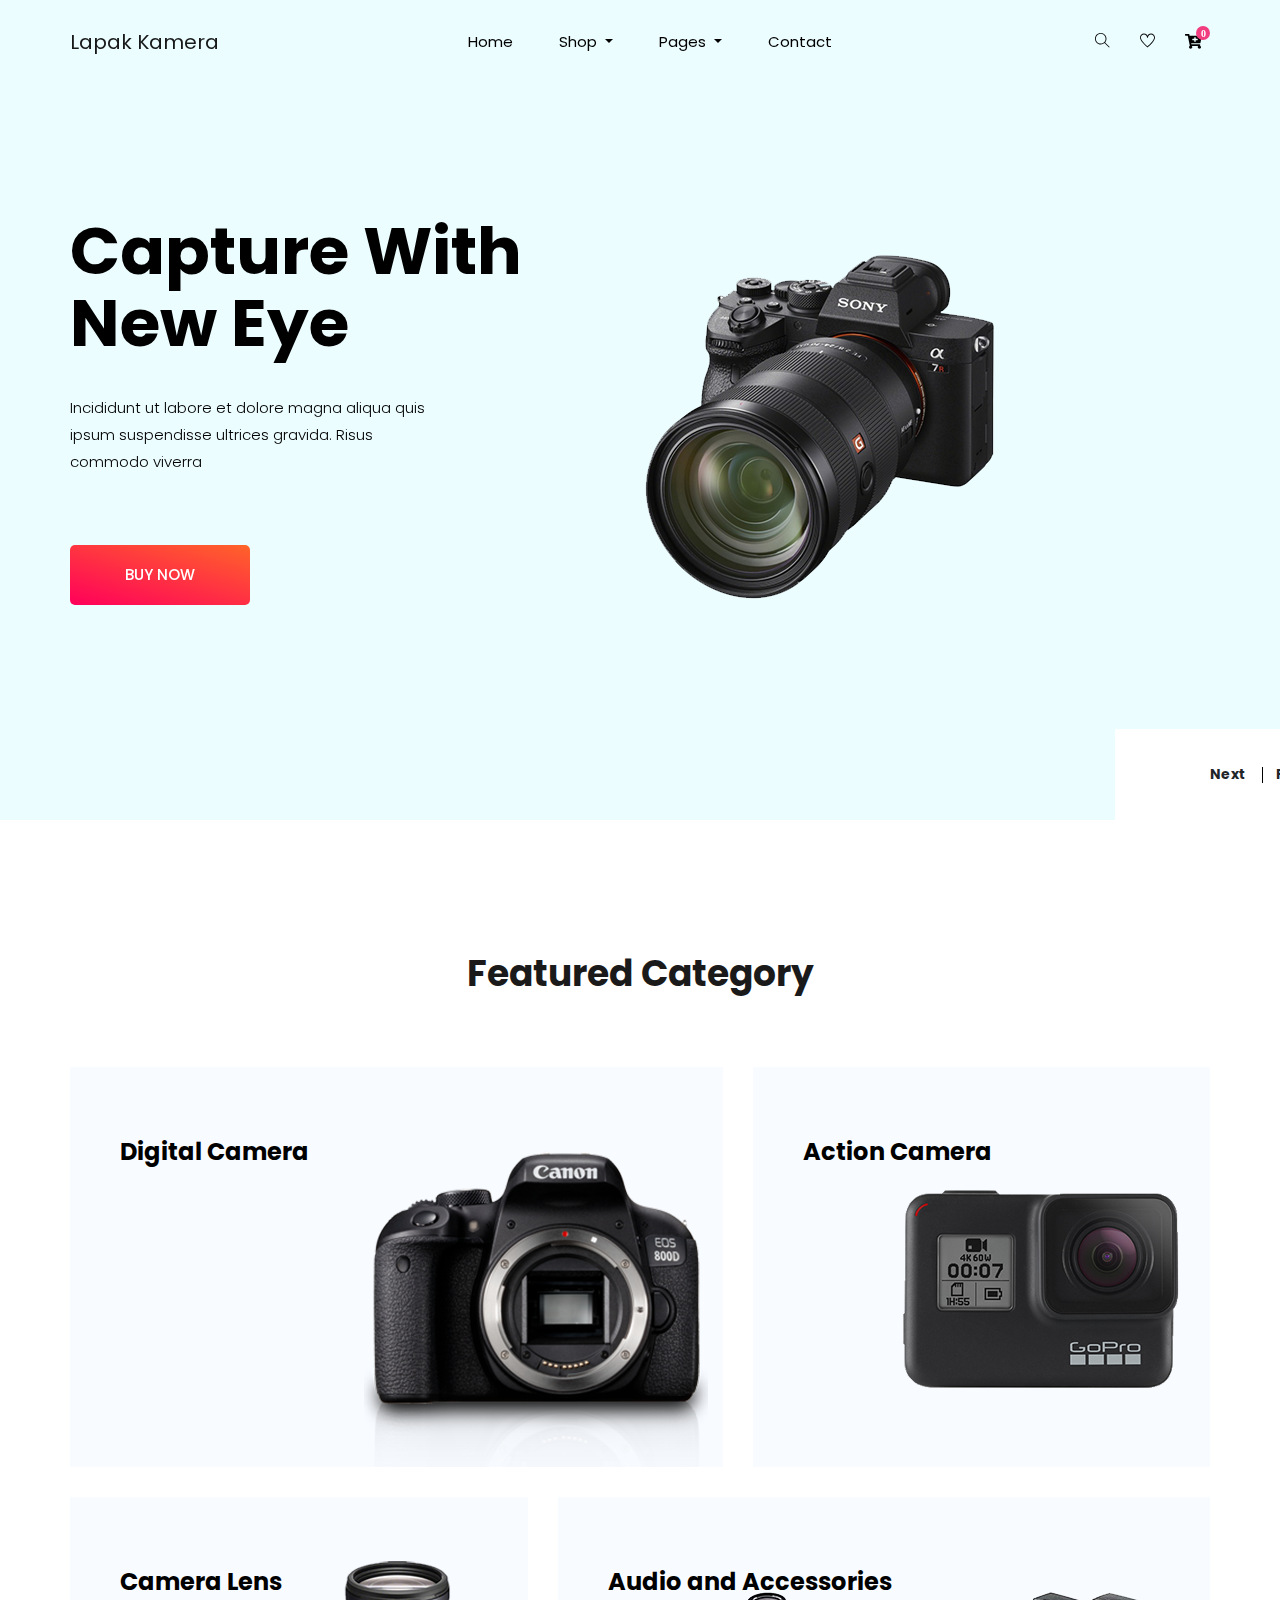
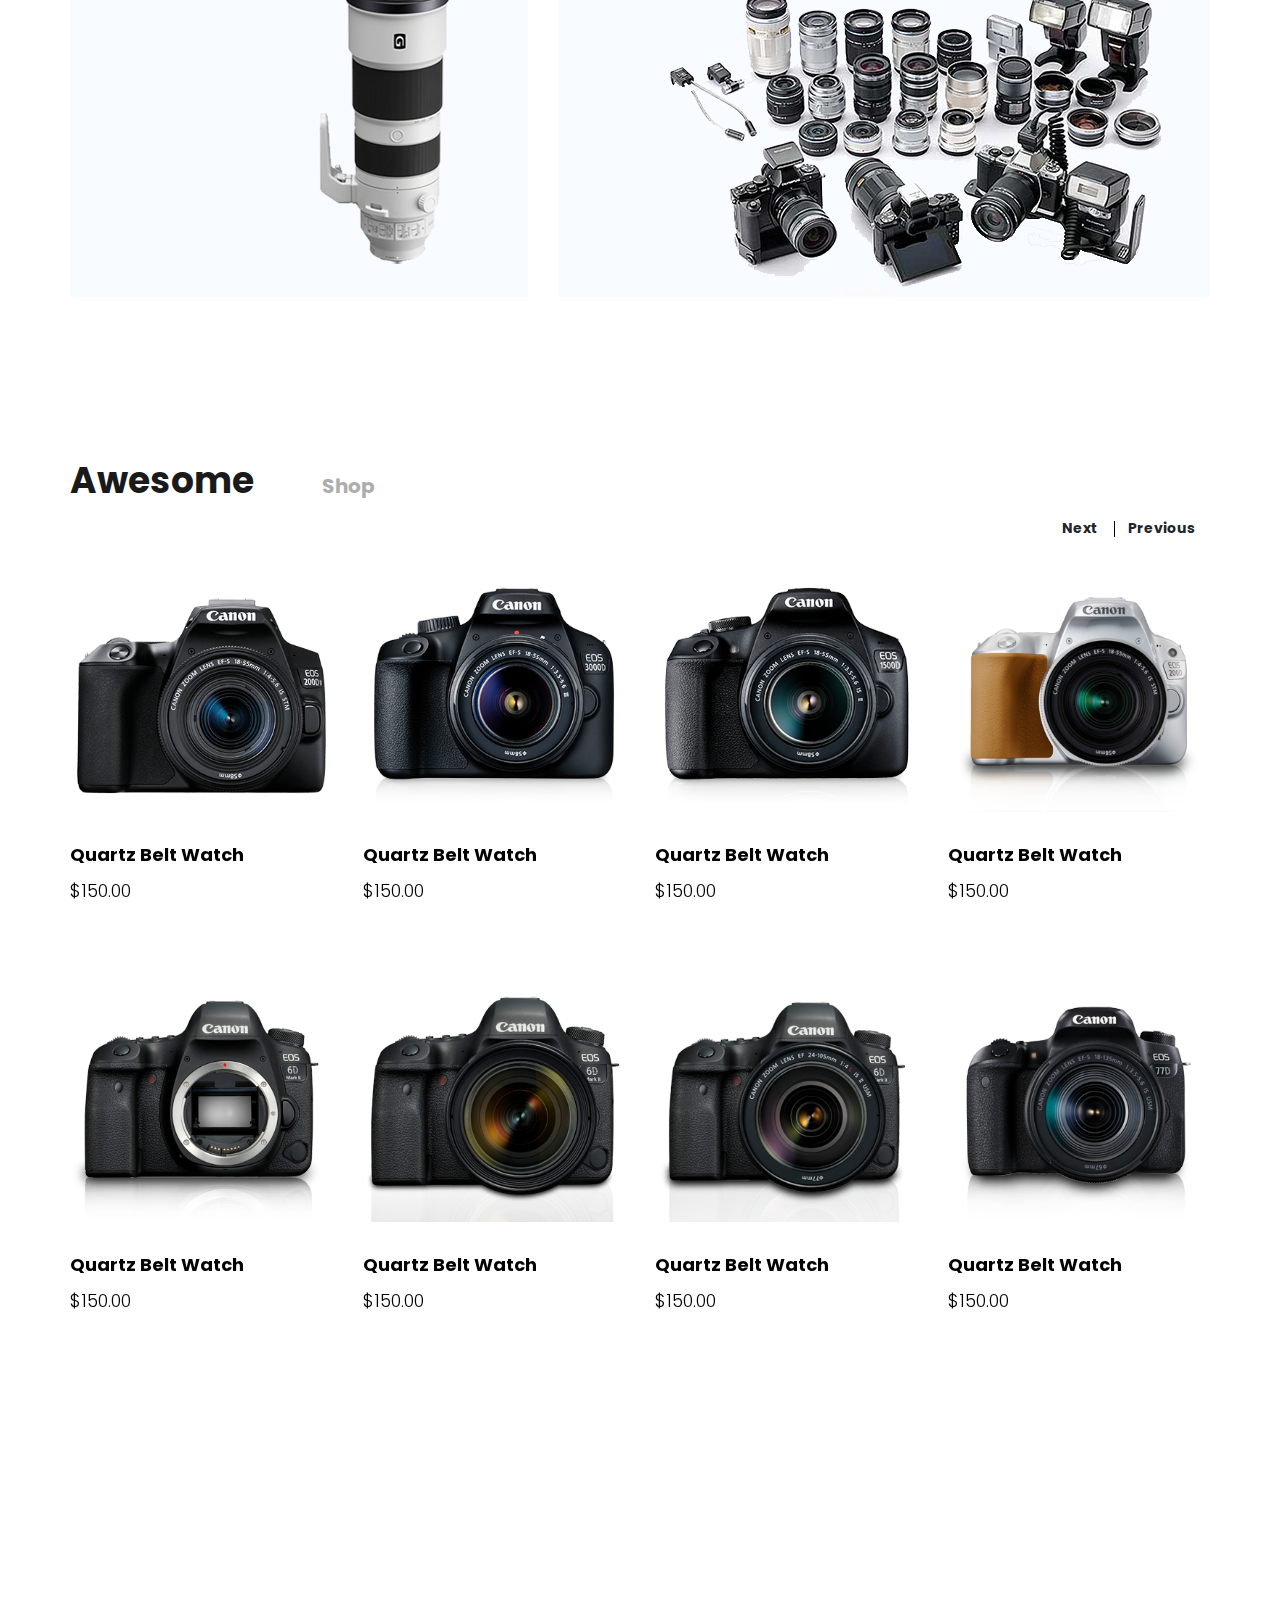
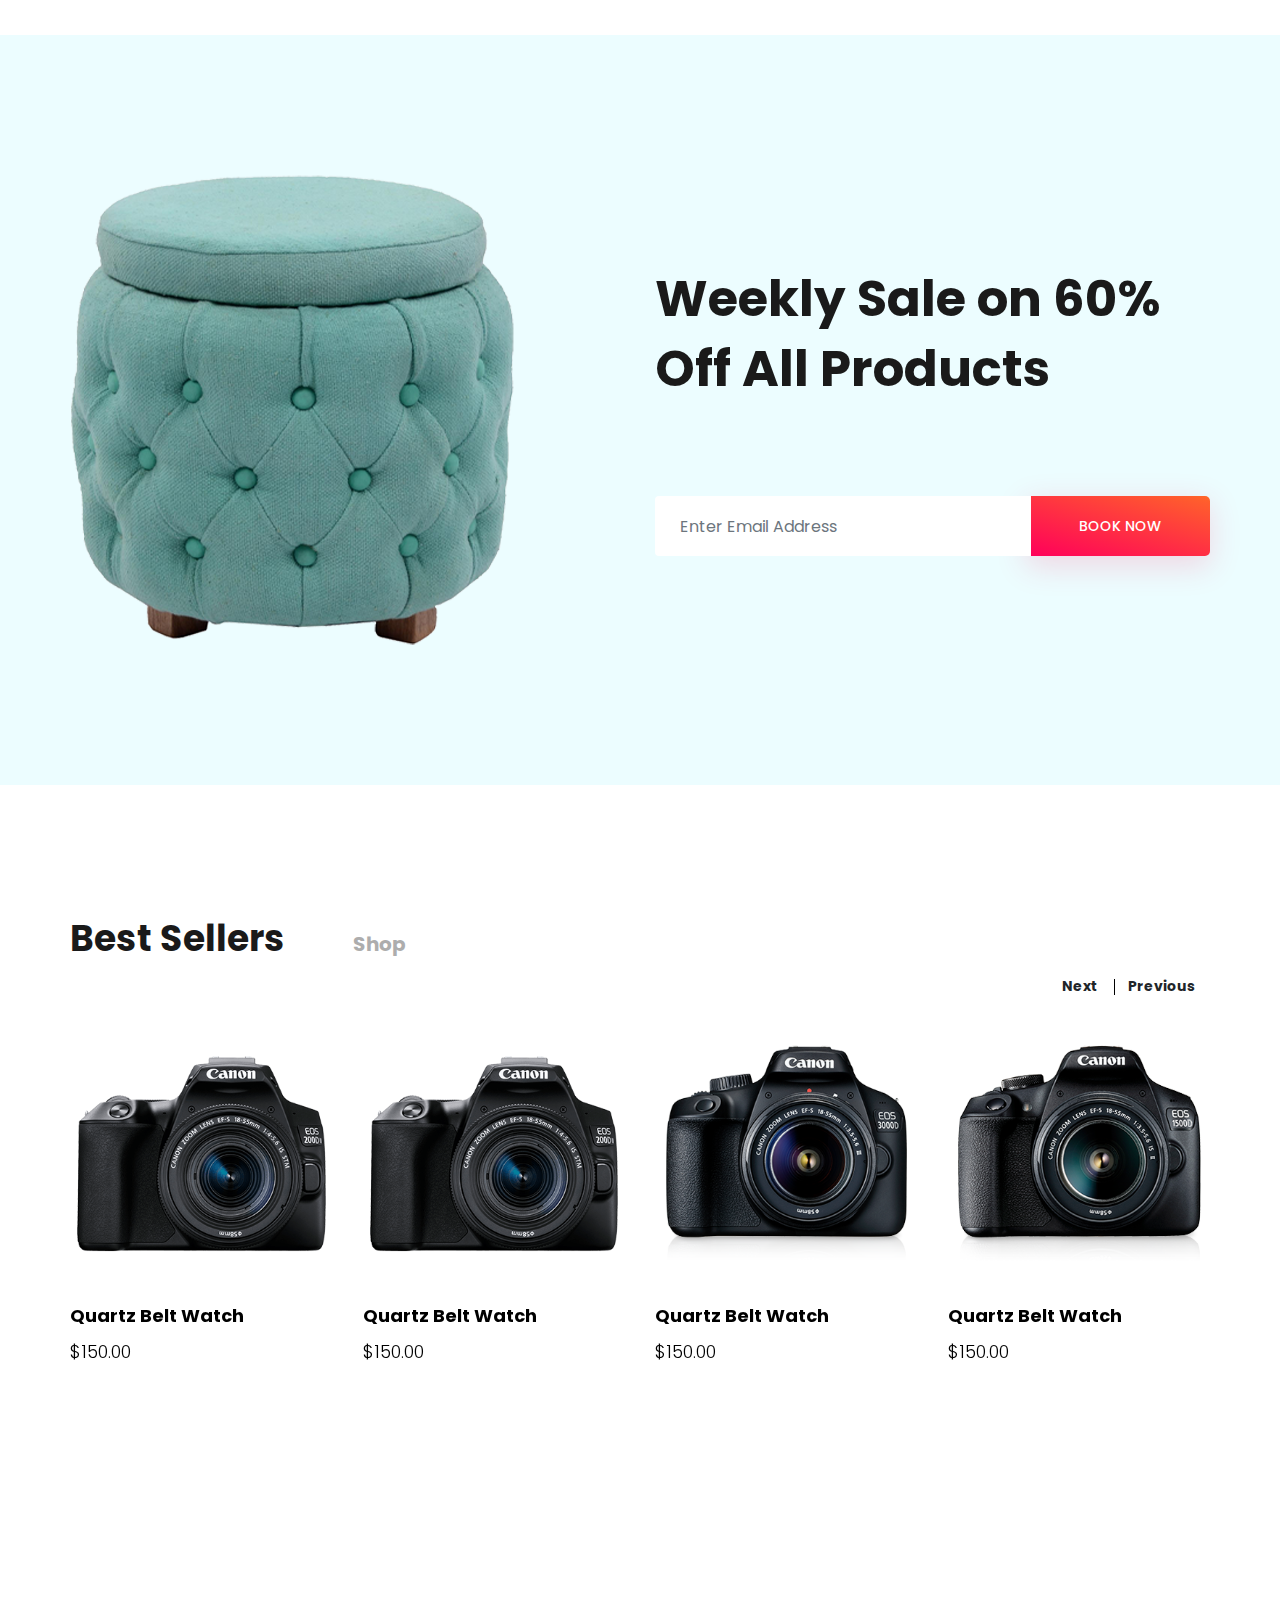
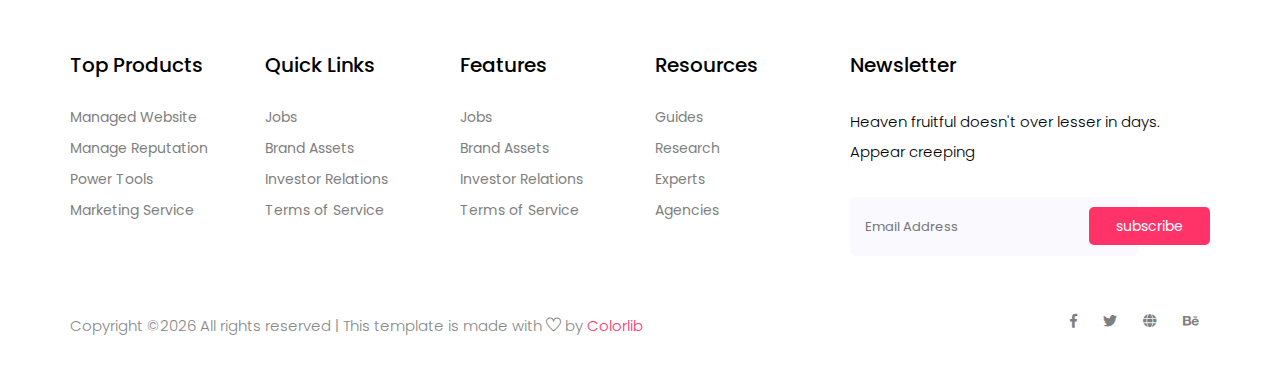
<file: Hansul/Proyek/Proyek/index.html>
<!doctype html>
<html lang="zxx">

<head>
    <!-- Required meta tags -->
    <meta charset="utf-8">
    <meta name="viewport" content="width=device-width, initial-scale=1, shrink-to-fit=no">
    <title>Lapak Kamera</title>
    <link rel="icon" href="img/favicon.png">
    <!-- Bootstrap CSS -->
    <link rel="stylesheet" href="css/bootstrap.min.css">
    <!-- animate CSS -->
    <link rel="stylesheet" href="css/animate.css">
    <!-- owl carousel CSS -->
    <link rel="stylesheet" href="css/owl.carousel.min.css">
    <!-- font awesome CSS -->
    <link rel="stylesheet" href="css/all.css">
    <!-- flaticon CSS -->
    <link rel="stylesheet" href="css/flaticon.css">
    <link rel="stylesheet" href="css/themify-icons.css">
    <!-- font awesome CSS -->
    <link rel="stylesheet" href="css/magnific-popup.css">
    <!-- swiper CSS -->
    <link rel="stylesheet" href="css/slick.css">
    <!-- style CSS -->
    <link rel="stylesheet" href="css/style.css">
</head>

<body>
    <!--::header part start::-->
    <header class="main_menu home_menu">
        <div class="container">
            <div class="row align-items-center">
                <div class="col-lg-12">
                    <nav class="navbar navbar-expand-lg navbar-light">
                        <a class="navbar-brand" href="index.html"> Lapak Kamera</a>
                        <button class="navbar-toggler" type="button" data-toggle="collapse"
                            data-target="#navbarSupportedContent" aria-controls="navbarSupportedContent"
                            aria-expanded="false" aria-label="Toggle navigation">
                            <span class="menu_icon"><i class="fas fa-bars"></i></span>
                        </button>

                        <div class="collapse navbar-collapse main-menu-item" id="navbarSupportedContent">
                            <ul class="navbar-nav">
                                <li class="nav-item">
                                    <a class="nav-link" href="index.html">Home</a>
                                </li>
                                <li class="nav-item dropdown">
                                    <a class="nav-link dropdown-toggle" href="blog.html" id="navbarDropdown_1"
                                        role="button" data-toggle="dropdown" aria-haspopup="true" aria-expanded="false">
                                        Shop
                                    </a>
                                    <div class="dropdown-menu" aria-labelledby="navbarDropdown_1">
                                        <a class="dropdown-item" href="category.html"> shop category</a>
                                        <a class="dropdown-item" href="single-product.html">product details</a>
                                        
                                    </div>
                                </li>
                                <li class="nav-item dropdown">
                                    <a class="nav-link dropdown-toggle" href="blog.html" id="navbarDropdown_3"
                                        role="button" data-toggle="dropdown" aria-haspopup="true" aria-expanded="false">
                                        pages
                                    </a>
                                    <div class="dropdown-menu" aria-labelledby="navbarDropdown_2">
                                        <a class="dropdown-item" href="login.html"> login</a>
                                        <a class="dropdown-item" href="tracking.html">tracking</a>
                                        <a class="dropdown-item" href="checkout.html">product checkout</a>
                                        <a class="dropdown-item" href="cart.html">shopping cart</a>
                                        <a class="dropdown-item" href="confirmation.html">confirmation</a>
                                        <a class="dropdown-item" href="elements.html">elements</a>
                                    </div>
                                </li>
                                
                                <li class="nav-item">
                                    <a class="nav-link" href="contact.html">Contact</a>
                                </li>
                            </ul>
                        </div>
                        <div class="hearer_icon d-flex">
                            <a id="search_1" href="javascript:void(0)"><i class="ti-search"></i></a>
                            <a href=""><i class="ti-heart"></i></a>
                            <div class="dropdown cart">
                                <a class="dropdown-toggle" href="#" id="navbarDropdown3" role="button"
                                    data-toggle="dropdown" aria-haspopup="true" aria-expanded="false">
                                    <i class="fas fa-cart-plus"></i>
                                </a>
                                <!-- <div class="dropdown-menu" aria-labelledby="navbarDropdown">
                                    <div class="single_product">
    
                                    </div>
                                </div> -->
                                
                            </div>
                        </div>
                    </nav>
                </div>
            </div>
        </div>
        <div class="search_input" id="search_input_box">
            <div class="container ">
                <form class="d-flex justify-content-between search-inner">
                    <input type="text" class="form-control" id="search_input" placeholder="Search Here">
                    <button type="submit" class="btn"></button>
                    <span class="ti-close" id="close_search" title="Close Search"></span>
                </form>
            </div>
        </div>
    </header>
    <!-- Header part end-->

    <!-- banner part start-->
    <section class="banner_part">
        <div class="container">
            <div class="row align-items-center">
                <div class="col-lg-12">
                    <div class="banner_slider owl-carousel">
                        <div class="single_banner_slider">
                            <div class="row">
                                <div class="col-lg-5 col-md-8">
                                    <div class="banner_text">
                                        <div class="banner_text_iner">
                                            <h1>Capture with new eye</h1>
                                            <p>Incididunt ut labore et dolore magna aliqua quis ipsum
                                                suspendisse ultrices gravida. Risus commodo viverra</p>
                                            <a href="#" class="btn_2">buy now</a>
                                        </div>
                                    </div>
                                </div>
                                <div class="banner_img d-none d-lg-block">
                                    <img src="img/banner.png" alt="">
                                </div>
                            </div>
                        </div><div class="single_banner_slider">
                            <div class="row">
                                <div class="col-lg-5 col-md-8">
                                    <div class="banner_text">
                                        <div class="banner_text_iner">
                                            <h1>New sensor on budget</h1>
                                            <p>Incididunt ut labore et dolore magna aliqua quis ipsum
                                                suspendisse ultrices gravida. Risus commodo viverra</p>
                                            <a href="#" class="btn_2">buy now</a>
                                        </div>
                                    </div>
                                </div>
                                <div class="banner_img d-none d-lg-block">
                                    <img src="img/banner2.png" alt="">
                                </div>
                            </div>
                        </div><div class="single_banner_slider">
                            <div class="row">
                                <div class="col-lg-5 col-md-8">
                                    <div class="banner_text">
                                        <div class="banner_text_iner">
                                            <h1>Vlog with size of pocket</h1>
                                            <p>Incididunt ut labore et dolore magna aliqua quis ipsum
                                                suspendisse ultrices gravida. Risus commodo viverra</p>
                                            <a href="#" class="btn_2">buy now</a>
                                        </div>
                                    </div>
                                </div>
                                <div class="banner_img d-none d-lg-block">
                                    <img src="img/banner3.png" alt="">
                                </div>
                            </div>
                        </div>
                        <!-- <div class="single_banner_slider">
                            <div class="row">
                                <div class="col-lg-5 col-md-8">
                                    <div class="banner_text">
                                        <div class="banner_text_iner">
                                            <h1>Cloth $ Wood Sofa</h1>
                                            <p>Incididunt ut labore et dolore magna aliqua quis ipsum
                                                suspendisse ultrices gravida. Risus commodo viverra</p>
                                            <a href="#" class="btn_2">buy now</a>
                                        </div>
                                    </div>
                                </div>
                                <div class="banner_img d-none d-lg-block">
                                    <img src="img/banner_img.png" alt="">
                                </div>
                            </div>
                        </div> -->
                    </div>
                    <div class="slider-counter"></div>
                </div>
            </div>
        </div>
    </section>
    <!-- banner part start-->

    <!-- feature_part start-->
    <section class="feature_part padding_top">
        <div class="container">
            <div class="row justify-content-center">
                <div class="col-lg-8">
                    <div class="section_tittle text-center">
                        <h2>Featured Category</h2>
                    </div>
                </div>
            </div>
            <div class="row align-items-center justify-content-between">
                <div class="col-lg-7 col-sm-6">
                    <div class="single_feature_post_text">
                        <h3>Digital Camera</h3>
                        <a href="#" class="feature_btn">EXPLORE NOW <i class="fas fa-play"></i></a>
                        <img src="img/feature/fitur2.png" alt="">
                    </div>
                </div>
                <div class="col-lg-5 col-sm-6">
                    <div class="single_feature_post_text">
                        <h3>Action Camera</h3>
                        <a href="#" class="feature_btn">EXPLORE NOW <i class="fas fa-play"></i></a>
                        <img src="img/feature/fitur3.png" alt="">
                    </div>
                </div>
                <div class="col-lg-5 col-sm-6">
                    <div class="single_feature_post_text">
                        <h3>Camera Lens</h3>
                        <a href="#" class="feature_btn">EXPLORE NOW <i class="fas fa-play"></i></a>
                        <img src="img/feature/fitur1.png" alt="">
                    </div>
                </div>
                <div class="col-lg-7 col-sm-6">
                    <div class="single_feature_post_text">
                        <h3>Audio and Accessories</h3>
                        <a href="#" class="feature_btn">EXPLORE NOW <i class="fas fa-play"></i></a>
                        <img src="img/feature/fitur4.png" alt="">
                    </div>
                </div>
            </div>
        </div>
    </section>
    <!-- upcoming_event part start-->

    <!-- product_list start-->
    <section class="product_list section_padding">
        <div class="container">
            <div class="row justify-content-center">
                <div class="col-lg-12">
                    <div class="section_tittle text-center">
                        <h2>awesome <span>shop</span></h2>
                    </div>
                </div>
            </div>
            <div class="row">
                <div class="col-lg-12">
                    <div class="product_list_slider owl-carousel">
                        <div class="single_product_list_slider">
                            <div class="row align-items-center justify-content-between">
                                <div class="col-lg-3 col-sm-6">
                                    <div class="single_product_item">
                                        <img src="img/product/Canon/1.png" alt="">
                                        <div class="single_product_text">
                                            <h4>Quartz Belt Watch</h4>
                                            <h3>$150.00</h3>
                                            <a href="#" class="add_cart">+ add to cart<i class="ti-heart"></i></a>
                                        </div>
                                    </div>
                                </div>
                                <div class="col-lg-3 col-sm-6">
                                    <div class="single_product_item">
                                        <img src="img/product/Canon/2.png" alt="">
                                        <div class="single_product_text">
                                            <h4>Quartz Belt Watch</h4>
                                            <h3>$150.00</h3>
                                            <a href="#" class="add_cart">+ add to cart<i class="ti-heart"></i></a>
                                        </div>
                                    </div>
                                </div>
                                <div class="col-lg-3 col-sm-6">
                                    <div class="single_product_item">
                                        <img src="img/product/Canon/3.png" alt="">
                                        <div class="single_product_text">
                                            <h4>Quartz Belt Watch</h4>
                                            <h3>$150.00</h3>
                                            <a href="#" class="add_cart">+ add to cart<i class="ti-heart"></i></a>
                                        </div>
                                    </div>
                                </div>
                                <div class="col-lg-3 col-sm-6">
                                    <div class="single_product_item">
                                        <img src="img/product/Canon/4.png" alt="">
                                        <div class="single_product_text">
                                            <h4>Quartz Belt Watch</h4>
                                            <h3>$150.00</h3>
                                            <a href="#" class="add_cart">+ add to cart<i class="ti-heart"></i></a>
                                        </div>
                                    </div>
                                </div>
                                <div class="col-lg-3 col-sm-6">
                                    <div class="single_product_item">
                                        <img src="img/product/Canon/5.png" alt="">
                                        <div class="single_product_text">
                                            <h4>Quartz Belt Watch</h4>
                                            <h3>$150.00</h3>
                                            <a href="#" class="add_cart">+ add to cart<i class="ti-heart"></i></a>
                                        </div>
                                    </div>
                                </div>
                                <div class="col-lg-3 col-sm-6">
                                    <div class="single_product_item">
                                        <img src="img/product/Canon/6.png" alt="">
                                        <div class="single_product_text">
                                            <h4>Quartz Belt Watch</h4>
                                            <h3>$150.00</h3>
                                            <a href="#" class="add_cart">+ add to cart<i class="ti-heart"></i></a>
                                        </div>
                                    </div>
                                </div>
                                <div class="col-lg-3 col-sm-6">
                                    <div class="single_product_item">
                                        <img src="img/product/Canon/7.png" alt="">
                                        <div class="single_product_text">
                                            <h4>Quartz Belt Watch</h4>
                                            <h3>$150.00</h3>
                                            <a href="#" class="add_cart">+ add to cart<i class="ti-heart"></i></a>
                                        </div>
                                    </div>
                                </div>
                                <div class="col-lg-3 col-sm-6">
                                    <div class="single_product_item">
                                        <img src="img/product/Canon/8.png" alt="">
                                        <div class="single_product_text">
                                            <h4>Quartz Belt Watch</h4>
                                            <h3>$150.00</h3>
                                            <a href="#" class="add_cart">+ add to cart<i class="ti-heart"></i></a>
                                        </div>
                                    </div>
                                </div>
                            </div>
                        </div>
                        <div class="single_product_list_slider">
                            <div class="row align-items-center justify-content-between">
                                <div class="col-lg-3 col-sm-6">
                                    <div class="single_product_item">
                                        <img src="img/product/product_1.png" alt="">
                                        <div class="single_product_text">
                                            <h4>Quartz Belt Watch</h4>
                                            <h3>$150.00</h3>
                                            <a href="#" class="add_cart">+ add to cart<i class="ti-heart"></i></a>
                                        </div>
                                    </div>
                                </div>
                                <div class="col-lg-3 col-sm-6">
                                    <div class="single_product_item">
                                        <img src="img/product/product_2.png" alt="">
                                        <div class="single_product_text">
                                            <h4>Quartz Belt Watch</h4>
                                            <h3>$150.00</h3>
                                            <a href="#" class="add_cart">+ add to cart<i class="ti-heart"></i></a>
                                        </div>
                                    </div>
                                </div>
                                <div class="col-lg-3 col-sm-6">
                                    <div class="single_product_item">
                                        <img src="img/product/product_3.png" alt="">
                                        <div class="single_product_text">
                                            <h4>Quartz Belt Watch</h4>
                                            <h3>$150.00</h3>
                                            <a href="#" class="add_cart">+ add to cart<i class="ti-heart"></i></a>
                                        </div>
                                    </div>
                                </div>
                                <div class="col-lg-3 col-sm-6">
                                    <div class="single_product_item">
                                        <img src="img/product/product_4.png" alt="">
                                        <div class="single_product_text">
                                            <h4>Quartz Belt Watch</h4>
                                            <h3>$150.00</h3>
                                            <a href="#" class="add_cart">+ add to cart<i class="ti-heart"></i></a>
                                        </div>
                                    </div>
                                </div>
                                <div class="col-lg-3 col-sm-6">
                                    <div class="single_product_item">
                                        <img src="img/product/product_5.png" alt="">
                                        <div class="single_product_text">
                                            <h4>Quartz Belt Watch</h4>
                                            <h3>$150.00</h3>
                                            <a href="#" class="add_cart">+ add to cart<i class="ti-heart"></i></a>
                                        </div>
                                    </div>
                                </div>
                                <div class="col-lg-3 col-sm-6">
                                    <div class="single_product_item">
                                        <img src="img/product/product_6.png" alt="">
                                        <div class="single_product_text">
                                            <h4>Quartz Belt Watch</h4>
                                            <h3>$150.00</h3>
                                            <a href="#" class="add_cart">+ add to cart<i class="ti-heart"></i></a>
                                        </div>
                                    </div>
                                </div>
                                <div class="col-lg-3 col-sm-6">
                                    <div class="single_product_item">
                                        <img src="img/product/product_7.png" alt="">
                                        <div class="single_product_text">
                                            <h4>Quartz Belt Watch</h4>
                                            <h3>$150.00</h3>
                                            <a href="#" class="add_cart">+ add to cart<i class="ti-heart"></i></a>
                                        </div>
                                    </div>
                                </div>
                                <div class="col-lg-3 col-sm-6">
                                    <div class="single_product_item">
                                        <img src="img/product/product_8.png" alt="">
                                        <div class="single_product_text">
                                            <h4>Quartz Belt Watch</h4>
                                            <h3>$150.00</h3>
                                            <a href="#" class="add_cart">+ add to cart<i class="ti-heart"></i></a>
                                        </div>
                                    </div>
                                </div>
                            </div>
                        </div>
                    </div>
                </div>
            </div>
        </div>
    </section>
    <!-- product_list part start-->

    <!-- awesome_shop start-->
    <section class="our_offer section_padding">
        <div class="container">
            <div class="row align-items-center justify-content-between">
                <div class="col-lg-6 col-md-6">
                    <div class="offer_img">
                        <img src="img/offer_img.png" alt="">
                    </div>
                </div>
                <div class="col-lg-6 col-md-6">
                    <div class="offer_text">
                        <h2>Weekly Sale on
                            60% Off All Products</h2>
                        <div class="date_countdown">
                            <div id="timer">
                                <div id="days" class="date"></div>
                                <div id="hours" class="date"></div>
                                <div id="minutes" class="date"></div>
                                <div id="seconds" class="date"></div>
                            </div>
                        </div>
                        <div class="input-group">
                            <input type="text" class="form-control" placeholder="enter email address"
                                aria-label="Recipient's username" aria-describedby="basic-addon2">
                            <div class="input-group-append">
                                <a href="#" class="input-group-text btn_2" id="basic-addon2">book now</a>
                            </div>
                        </div>
                    </div>
                </div>
            </div>
        </div>
    </section>
    <!-- awesome_shop part start-->

    <!-- product_list part start-->
    <section class="product_list best_seller section_padding">
        <div class="container">
            <div class="row justify-content-center">
                <div class="col-lg-12">
                    <div class="section_tittle text-center">
                        <h2>Best Sellers <span>shop</span></h2>
                    </div>
                </div>
            </div>
            <div class="row align-items-center justify-content-between">
                <div class="col-lg-12">
                    <div class="best_product_slider owl-carousel">
                        <div class="single_product_item">
                            <img src="img/product/Canon/1.png" alt="">
                            <div class="single_product_text">
                                <h4>Quartz Belt Watch</h4>
                                <h3>$150.00</h3>
                            </div>
                        </div>
                        <div class="single_product_item">
                            <img src="img/product/Canon/1.png" alt="">
                            <div class="single_product_text">
                                <h4>Quartz Belt Watch</h4>
                                <h3>$150.00</h3>
                            </div>
                        </div>
                        <div class="single_product_item">
                            <img src="img/product/Canon/2.png" alt="">
                            <div class="single_product_text">
                                <h4>Quartz Belt Watch</h4>
                                <h3>$150.00</h3>
                            </div>
                        </div>
                        <div class="single_product_item">
                            <img src="img/product/Canon/3.png" alt="">
                            <div class="single_product_text">
                                <h4>Quartz Belt Watch</h4>
                                <h3>$150.00</h3>
                            </div>
                        </div>
                        <div class="single_product_item">
                            <img src="img/product/Canon/4.png" alt="">
                            <div class="single_product_text">
                                <h4>Quartz Belt Watch</h4>
                                <h3>$150.00</h3>
                            </div>
                        </div>
                    </div>
                </div>
            </div>
        </div>
    </section>
    <!-- product_list part end-->
    <!--::footer_part start::-->
    <footer class="footer_part">
        <div class="container">
            <div class="row justify-content-around">
                <div class="col-sm-6 col-lg-2">
                    <div class="single_footer_part">
                        <h4>Top Products</h4>
                        <ul class="list-unstyled">
                            <li><a href="">Managed Website</a></li>
                            <li><a href="">Manage Reputation</a></li>
                            <li><a href="">Power Tools</a></li>
                            <li><a href="">Marketing Service</a></li>
                        </ul>
                    </div>
                </div>
                <div class="col-sm-6 col-lg-2">
                    <div class="single_footer_part">
                        <h4>Quick Links</h4>
                        <ul class="list-unstyled">
                            <li><a href="">Jobs</a></li>
                            <li><a href="">Brand Assets</a></li>
                            <li><a href="">Investor Relations</a></li>
                            <li><a href="">Terms of Service</a></li>
                        </ul>
                    </div>
                </div>
                <div class="col-sm-6 col-lg-2">
                    <div class="single_footer_part">
                        <h4>Features</h4>
                        <ul class="list-unstyled">
                            <li><a href="">Jobs</a></li>
                            <li><a href="">Brand Assets</a></li>
                            <li><a href="">Investor Relations</a></li>
                            <li><a href="">Terms of Service</a></li>
                        </ul>
                    </div>
                </div>
                <div class="col-sm-6 col-lg-2">
                    <div class="single_footer_part">
                        <h4>Resources</h4>
                        <ul class="list-unstyled">
                            <li><a href="">Guides</a></li>
                            <li><a href="">Research</a></li>
                            <li><a href="">Experts</a></li>
                            <li><a href="">Agencies</a></li>
                        </ul>
                    </div>
                </div>
                <div class="col-sm-6 col-lg-4">
                    <div class="single_footer_part">
                        <h4>Newsletter</h4>
                        <p>Heaven fruitful doesn't over lesser in days. Appear creeping
                        </p>
                        <div id="mc_embed_signup">
                            <form target="_blank"
                                action="https://spondonit.us12.list-manage.com/subscribe/post?u=1462626880ade1ac87bd9c93a&amp;id=92a4423d01"
                                method="get" class="subscribe_form relative mail_part">
                                <input type="email" name="email" id="newsletter-form-email" placeholder="Email Address"
                                    class="placeholder hide-on-focus" onfocus="this.placeholder = ''"
                                    onblur="this.placeholder = ' Email Address '">
                                <button type="submit" name="submit" id="newsletter-submit"
                                    class="email_icon newsletter-submit button-contactForm">subscribe</button>
                                <div class="mt-10 info"></div>
                            </form>
                        </div>
                    </div>
                </div>
            </div>
            
        </div>
        <div class="copyright_part">
            <div class="container">
                <div class="row">
                    <div class="col-lg-8">
                        <div class="copyright_text">
                            <P><!-- Link back to Colorlib can't be removed. Template is licensed under CC BY 3.0. -->
Copyright &copy;<script>document.write(new Date().getFullYear());</script> All rights reserved | This template is made with <i class="ti-heart" aria-hidden="true"></i> by <a href="https://colorlib.com" target="_blank">Colorlib</a>
<!-- Link back to Colorlib can't be removed. Template is licensed under CC BY 3.0. --></P>
                        </div>
                    </div>
                    <div class="col-lg-4">
                        <div class="footer_icon social_icon">
                            <ul class="list-unstyled">
                                <li><a href="#" class="single_social_icon"><i class="fab fa-facebook-f"></i></a></li>
                                <li><a href="#" class="single_social_icon"><i class="fab fa-twitter"></i></a></li>
                                <li><a href="#" class="single_social_icon"><i class="fas fa-globe"></i></a></li>
                                <li><a href="#" class="single_social_icon"><i class="fab fa-behance"></i></a></li>
                            </ul>
                        </div>
                    </div>
                </div>
            </div>
        </div>
    </footer>
    <!--::footer_part end::-->

    <!-- jquery plugins here-->
    <script src="js/jquery-1.12.1.min.js"></script>
    <!-- popper js -->
    <script src="js/popper.min.js"></script>
    <!-- bootstrap js -->
    <script src="js/bootstrap.min.js"></script>
    <!-- easing js -->
    <script src="js/jquery.magnific-popup.js"></script>
    <!-- swiper js -->
    <script src="js/swiper.min.js"></script>
    <!-- swiper js -->
    <script src="js/masonry.pkgd.js"></script>
    <!-- particles js -->
    <script src="js/owl.carousel.min.js"></script>
    <script src="js/jquery.nice-select.min.js"></script>
    <!-- slick js -->
    <script src="js/slick.min.js"></script>
    <script src="js/jquery.counterup.min.js"></script>
    <script src="js/waypoints.min.js"></script>
    <script src="js/contact.js"></script>
    <script src="js/jquery.ajaxchimp.min.js"></script>
    <script src="js/jquery.form.js"></script>
    <script src="js/jquery.validate.min.js"></script>
    <script src="js/mail-script.js"></script>
    <!-- custom js -->
    <script src="js/custom.js"></script>
</body>

</html>
</file>
<file: Hansul/Proyek/Proyek/css/flaticon.css>
/*
  	Flaticon icon font: Flaticon
  	Creation date: 13/06/2019 05:10
  	*/

@font-face {
  font-family: "Flaticon";
  src: url("../fonts/Flaticon.eot");
  src: url("../fonts/Flaticon.eot?#iefix") format("embedded-opentype"),
       url("../fonts/Flaticon.woff2") format("woff2"),
       url("../fonts/Flaticon.woff") format("woff"),
       url("../fonts/Flaticon.ttf") format("truetype"),
       url("../fonts/Flaticon.svg#Flaticon") format("svg");
  font-weight: normal;
  font-style: normal;
}

@media screen and (-webkit-min-device-pixel-ratio:0) {
  @font-face {
    font-family: "Flaticon";
    src: url("./Flaticon.svg#Flaticon") format("svg");
  }
}

[class^="flaticon-"]:before, [class*=" flaticon-"]:before,
[class^="flaticon-"]:after, [class*=" flaticon-"]:after {   
  font-family: Flaticon;
        font-size: 20px;
font-style: normal;
}

.flaticon-right-arrow:before { content: "\f100"; }
</file>
<file: Hansul/Proyek/Proyek/css/themify-icons.css>
@font-face {
	font-family: 'themify';
	src:url('../fonts/themify.eot?-fvbane');
	src:url('../fonts/themify.eot?#iefix-fvbane') format('embedded-opentype'),
		url('../fonts/themify.woff?-fvbane') format('woff'),
		url('../fonts/themify.ttf?-fvbane') format('truetype'),
		url('../fonts/themify.svg?-fvbane#themify') format('svg');
	font-weight: normal;
	font-style: normal;
}

[class^="ti-"], [class*=" ti-"] {
	font-family: 'themify';
	speak: none;
	font-style: normal;
	font-weight: normal;
	font-variant: normal;
	text-transform: none;
	line-height: 1;

	/* Better Font Rendering =========== */
	-webkit-font-smoothing: antialiased;
	-moz-osx-font-smoothing: grayscale;
}

.ti-wand:before {
	content: "\e600";
}
.ti-volume:before {
	content: "\e601";
}
.ti-user:before {
	content: "\e602";
}
.ti-unlock:before {
	content: "\e603";
}
.ti-unlink:before {
	content: "\e604";
}
.ti-trash:before {
	content: "\e605";
}
.ti-thought:before {
	content: "\e606";
}
.ti-target:before {
	content: "\e607";
}
.ti-tag:before {
	content: "\e608";
}
.ti-tablet:before {
	content: "\e609";
}
.ti-star:before {
	content: "\e60a";
}
.ti-spray:before {
	content: "\e60b";
}
.ti-signal:before {
	content: "\e60c";
}
.ti-shopping-cart:before {
	content: "\e60d";
}
.ti-shopping-cart-full:before {
	content: "\e60e";
}
.ti-settings:before {
	content: "\e60f";
}
.ti-search:before {
	content: "\e610";
}
.ti-zoom-in:before {
	content: "\e611";
}
.ti-zoom-out:before {
	content: "\e612";
}
.ti-cut:before {
	content: "\e613";
}
.ti-ruler:before {
	content: "\e614";
}
.ti-ruler-pencil:before {
	content: "\e615";
}
.ti-ruler-alt:before {
	content: "\e616";
}
.ti-bookmark:before {
	content: "\e617";
}
.ti-bookmark-alt:before {
	content: "\e618";
}
.ti-reload:before {
	content: "\e619";
}
.ti-plus:before {
	content: "\e61a";
}
.ti-pin:before {
	content: "\e61b";
}
.ti-pencil:before {
	content: "\e61c";
}
.ti-pencil-alt:before {
	content: "\e61d";
}
.ti-paint-roller:before {
	content: "\e61e";
}
.ti-paint-bucket:before {
	content: "\e61f";
}
.ti-na:before {
	content: "\e620";
}
.ti-mobile:before {
	content: "\e621";
}
.ti-minus:before {
	content: "\e622";
}
.ti-medall:before {
	content: "\e623";
}
.ti-medall-alt:before {
	content: "\e624";
}
.ti-marker:before {
	content: "\e625";
}
.ti-marker-alt:before {
	content: "\e626";
}
.ti-arrow-up:before {
	content: "\e627";
}
.ti-arrow-right:before {
	content: "\e628";
}
.ti-arrow-left:before {
	content: "\e629";
}
.ti-arrow-down:before {
	content: "\e62a";
}
.ti-lock:before {
	content: "\e62b";
}
.ti-location-arrow:before {
	content: "\e62c";
}
.ti-link:before {
	content: "\e62d";
}
.ti-layout:before {
	content: "\e62e";
}
.ti-layers:before {
	content: "\e62f";
}
.ti-layers-alt:before {
	content: "\e630";
}
.ti-key:before {
	content: "\e631";
}
.ti-import:before {
	content: "\e632";
}
.ti-image:before {
	content: "\e633";
}
.ti-heart:before {
	content: "\e634";
}
.ti-heart-broken:before {
	content: "\e635";
}
.ti-hand-stop:before {
	content: "\e636";
}
.ti-hand-open:before {
	content: "\e637";
}
.ti-hand-drag:before {
	content: "\e638";
}
.ti-folder:before {
	content: "\e639";
}
.ti-flag:before {
	content: "\e63a";
}
.ti-flag-alt:before {
	content: "\e63b";
}
.ti-flag-alt-2:before {
	content: "\e63c";
}
.ti-eye:before {
	content: "\e63d";
}
.ti-export:before {
	content: "\e63e";
}
.ti-exchange-vertical:before {
	content: "\e63f";
}
.ti-desktop:before {
	content: "\e640";
}
.ti-cup:before {
	content: "\e641";
}
.ti-crown:before {
	content: "\e642";
}
.ti-comments:before {
	content: "\e643";
}
.ti-comment:before {
	content: "\e644";
}
.ti-comment-alt:before {
	content: "\e645";
}
.ti-close:before {
	content: "\e646";
}
.ti-clip:before {
	content: "\e647";
}
.ti-angle-up:before {
	content: "\e648";
}
.ti-angle-right:before {
	content: "\e649";
}
.ti-angle-left:before {
	content: "\e64a";
}
.ti-angle-down:before {
	content: "\e64b";
}
.ti-check:before {
	content: "\e64c";
}
.ti-check-box:before {
	content: "\e64d";
}
.ti-camera:before {
	content: "\e64e";
}
.ti-announcement:before {
	content: "\e64f";
}
.ti-brush:before {
	content: "\e650";
}
.ti-briefcase:before {
	content: "\e651";
}
.ti-bolt:before {
	content: "\e652";
}
.ti-bolt-alt:before {
	content: "\e653";
}
.ti-blackboard:before {
	content: "\e654";
}
.ti-bag:before {
	content: "\e655";
}
.ti-move:before {
	content: "\e656";
}
.ti-arrows-vertical:before {
	content: "\e657";
}
.ti-arrows-horizontal:before {
	content: "\e658";
}
.ti-fullscreen:before {
	content: "\e659";
}
.ti-arrow-top-right:before {
	content: "\e65a";
}
.ti-arrow-top-left:before {
	content: "\e65b";
}
.ti-arrow-circle-up:before {
	content: "\e65c";
}
.ti-arrow-circle-right:before {
	content: "\e65d";
}
.ti-arrow-circle-left:before {
	content: "\e65e";
}
.ti-arrow-circle-down:before {
	content: "\e65f";
}
.ti-angle-double-up:before {
	content: "\e660";
}
.ti-angle-double-right:before {
	content: "\e661";
}
.ti-angle-double-left:before {
	content: "\e662";
}
.ti-angle-double-down:before {
	content: "\e663";
}
.ti-zip:before {
	content: "\e664";
}
.ti-world:before {
	content: "\e665";
}
.ti-wheelchair:before {
	content: "\e666";
}
.ti-view-list:before {
	content: "\e667";
}
.ti-view-list-alt:before {
	content: "\e668";
}
.ti-view-grid:before {
	content: "\e669";
}
.ti-uppercase:before {
	content: "\e66a";
}
.ti-upload:before {
	content: "\e66b";
}
.ti-underline:before {
	content: "\e66c";
}
.ti-truck:before {
	content: "\e66d";
}
.ti-timer:before {
	content: "\e66e";
}
.ti-ticket:before {
	content: "\e66f";
}
.ti-thumb-up:before {
	content: "\e670";
}
.ti-thumb-down:before {
	content: "\e671";
}
.ti-text:before {
	content: "\e672";
}
.ti-stats-up:before {
	content: "\e673";
}
.ti-stats-down:before {
	content: "\e674";
}
.ti-split-v:before {
	content: "\e675";
}
.ti-split-h:before {
	content: "\e676";
}
.ti-smallcap:before {
	content: "\e677";
}
.ti-shine:before {
	content: "\e678";
}
.ti-shift-right:before {
	content: "\e679";
}
.ti-shift-left:before {
	content: "\e67a";
}
.ti-shield:before {
	content: "\e67b";
}
.ti-notepad:before {
	content: "\e67c";
}
.ti-server:before {
	content: "\e67d";
}
.ti-quote-right:before {
	content: "\e67e";
}
.ti-quote-left:before {
	content: "\e67f";
}
.ti-pulse:before {
	content: "\e680";
}
.ti-printer:before {
	content: "\e681";
}
.ti-power-off:before {
	content: "\e682";
}
.ti-plug:before {
	content: "\e683";
}
.ti-pie-chart:before {
	content: "\e684";
}
.ti-paragraph:before {
	content: "\e685";
}
.ti-panel:before {
	content: "\e686";
}
.ti-package:before {
	content: "\e687";
}
.ti-music:before {
	content: "\e688";
}
.ti-music-alt:before {
	content: "\e689";
}
.ti-mouse:before {
	content: "\e68a";
}
.ti-mouse-alt:before {
	content: "\e68b";
}
.ti-money:before {
	content: "\e68c";
}
.ti-microphone:before {
	content: "\e68d";
}
.ti-menu:before {
	content: "\e68e";
}
.ti-menu-alt:before {
	content: "\e68f";
}
.ti-map:before {
	content: "\e690";
}
.ti-map-alt:before {
	content: "\e691";
}
.ti-loop:before {
	content: "\e692";
}
.ti-location-pin:before {
	content: "\e693";
}
.ti-list:before {
	content: "\e694";
}
.ti-light-bulb:before {
	content: "\e695";
}
.ti-Italic:before {
	content: "\e696";
}
.ti-info:before {
	content: "\e697";
}
.ti-infinite:before {
	content: "\e698";
}
.ti-id-badge:before {
	content: "\e699";
}
.ti-hummer:before {
	content: "\e69a";
}
.ti-home:before {
	content: "\e69b";
}
.ti-help:before {
	content: "\e69c";
}
.ti-headphone:before {
	content: "\e69d";
}
.ti-harddrives:before {
	content: "\e69e";
}
.ti-harddrive:before {
	content: "\e69f";
}
.ti-gift:before {
	content: "\e6a0";
}
.ti-game:before {
	content: "\e6a1";
}
.ti-filter:before {
	content: "\e6a2";
}
.ti-files:before {
	content: "\e6a3";
}
.ti-file:before {
	content: "\e6a4";
}
.ti-eraser:before {
	content: "\e6a5";
}
.ti-envelope:before {
	content: "\e6a6";
}
.ti-download:before {
	content: "\e6a7";
}
.ti-direction:before {
	content: "\e6a8";
}
.ti-direction-alt:before {
	content: "\e6a9";
}
.ti-dashboard:before {
	content: "\e6aa";
}
.ti-control-stop:before {
	content: "\e6ab";
}
.ti-control-shuffle:before {
	content: "\e6ac";
}
.ti-control-play:before {
	content: "\e6ad";
}
.ti-control-pause:before {
	content: "\e6ae";
}
.ti-control-forward:before {
	content: "\e6af";
}
.ti-control-backward:before {
	content: "\e6b0";
}
.ti-cloud:before {
	content: "\e6b1";
}
.ti-cloud-up:before {
	content: "\e6b2";
}
.ti-cloud-down:before {
	content: "\e6b3";
}
.ti-clipboard:before {
	content: "\e6b4";
}
.ti-car:before {
	content: "\e6b5";
}
.ti-calendar:before {
	content: "\e6b6";
}
.ti-book:before {
	content: "\e6b7";
}
.ti-bell:before {
	content: "\e6b8";
}
.ti-basketball:before {
	content: "\e6b9";
}
.ti-bar-chart:before {
	content: "\e6ba";
}
.ti-bar-chart-alt:before {
	content: "\e6bb";
}
.ti-back-right:before {
	content: "\e6bc";
}
.ti-back-left:before {
	content: "\e6bd";
}
.ti-arrows-corner:before {
	content: "\e6be";
}
.ti-archive:before {
	content: "\e6bf";
}
.ti-anchor:before {
	content: "\e6c0";
}
.ti-align-right:before {
	content: "\e6c1";
}
.ti-align-left:before {
	content: "\e6c2";
}
.ti-align-justify:before {
	content: "\e6c3";
}
.ti-align-center:before {
	content: "\e6c4";
}
.ti-alert:before {
	content: "\e6c5";
}
.ti-alarm-clock:before {
	content: "\e6c6";
}
.ti-agenda:before {
	content: "\e6c7";
}
.ti-write:before {
	content: "\e6c8";
}
.ti-window:before {
	content: "\e6c9";
}
.ti-widgetized:before {
	content: "\e6ca";
}
.ti-widget:before {
	content: "\e6cb";
}
.ti-widget-alt:before {
	content: "\e6cc";
}
.ti-wallet:before {
	content: "\e6cd";
}
.ti-video-clapper:before {
	content: "\e6ce";
}
.ti-video-camera:before {
	content: "\e6cf";
}
.ti-vector:before {
	content: "\e6d0";
}
.ti-themify-logo:before {
	content: "\e6d1";
}
.ti-themify-favicon:before {
	content: "\e6d2";
}
.ti-themify-favicon-alt:before {
	content: "\e6d3";
}
.ti-support:before {
	content: "\e6d4";
}
.ti-stamp:before {
	content: "\e6d5";
}
.ti-split-v-alt:before {
	content: "\e6d6";
}
.ti-slice:before {
	content: "\e6d7";
}
.ti-shortcode:before {
	content: "\e6d8";
}
.ti-shift-right-alt:before {
	content: "\e6d9";
}
.ti-shift-left-alt:before {
	content: "\e6da";
}
.ti-ruler-alt-2:before {
	content: "\e6db";
}
.ti-receipt:before {
	content: "\e6dc";
}
.ti-pin2:before {
	content: "\e6dd";
}
.ti-pin-alt:before {
	content: "\e6de";
}
.ti-pencil-alt2:before {
	content: "\e6df";
}
.ti-palette:before {
	content: "\e6e0";
}
.ti-more:before {
	content: "\e6e1";
}
.ti-more-alt:before {
	content: "\e6e2";
}
.ti-microphone-alt:before {
	content: "\e6e3";
}
.ti-magnet:before {
	content: "\e6e4";
}
.ti-line-double:before {
	content: "\e6e5";
}
.ti-line-dotted:before {
	content: "\e6e6";
}
.ti-line-dashed:before {
	content: "\e6e7";
}
.ti-layout-width-full:before {
	content: "\e6e8";
}
.ti-layout-width-default:before {
	content: "\e6e9";
}
.ti-layout-width-default-alt:before {
	content: "\e6ea";
}
.ti-layout-tab:before {
	content: "\e6eb";
}
.ti-layout-tab-window:before {
	content: "\e6ec";
}
.ti-layout-tab-v:before {
	content: "\e6ed";
}
.ti-layout-tab-min:before {
	content: "\e6ee";
}
.ti-layout-slider:before {
	content: "\e6ef";
}
.ti-layout-slider-alt:before {
	content: "\e6f0";
}
.ti-layout-sidebar-right:before {
	content: "\e6f1";
}
.ti-layout-sidebar-none:before {
	content: "\e6f2";
}
.ti-layout-sidebar-left:before {
	content: "\e6f3";
}
.ti-layout-placeholder:before {
	content: "\e6f4";
}
.ti-layout-menu:before {
	content: "\e6f5";
}
.ti-layout-menu-v:before {
	content: "\e6f6";
}
.ti-layout-menu-separated:before {
	content: "\e6f7";
}
.ti-layout-menu-full:before {
	content: "\e6f8";
}
.ti-layout-media-right-alt:before {
	content: "\e6f9";
}
.ti-layout-media-right:before {
	content: "\e6fa";
}
.ti-layout-media-overlay:before {
	content: "\e6fb";
}
.ti-layout-media-overlay-alt:before {
	content: "\e6fc";
}
.ti-layout-media-overlay-alt-2:before {
	content: "\e6fd";
}
.ti-layout-media-left-alt:before {
	content: "\e6fe";
}
.ti-layout-media-left:before {
	content: "\e6ff";
}
.ti-layout-media-center-alt:before {
	content: "\e700";
}
.ti-layout-media-center:before {
	content: "\e701";
}
.ti-layout-list-thumb:before {
	content: "\e702";
}
.ti-layout-list-thumb-alt:before {
	content: "\e703";
}
.ti-layout-list-post:before {
	content: "\e704";
}
.ti-layout-list-large-image:before {
	content: "\e705";
}
.ti-layout-line-solid:before {
	content: "\e706";
}
.ti-layout-grid4:before {
	content: "\e707";
}
.ti-layout-grid3:before {
	content: "\e708";
}
.ti-layout-grid2:before {
	content: "\e709";
}
.ti-layout-grid2-thumb:before {
	content: "\e70a";
}
.ti-layout-cta-right:before {
	content: "\e70b";
}
.ti-layout-cta-left:before {
	content: "\e70c";
}
.ti-layout-cta-center:before {
	content: "\e70d";
}
.ti-layout-cta-btn-right:before {
	content: "\e70e";
}
.ti-layout-cta-btn-left:before {
	content: "\e70f";
}
.ti-layout-column4:before {
	content: "\e710";
}
.ti-layout-column3:before {
	content: "\e711";
}
.ti-layout-column2:before {
	content: "\e712";
}
.ti-layout-accordion-separated:before {
	content: "\e713";
}
.ti-layout-accordion-merged:before {
	content: "\e714";
}
.ti-layout-accordion-list:before {
	content: "\e715";
}
.ti-ink-pen:before {
	content: "\e716";
}
.ti-info-alt:before {
	content: "\e717";
}
.ti-help-alt:before {
	content: "\e718";
}
.ti-headphone-alt:before {
	content: "\e719";
}
.ti-hand-point-up:before {
	content: "\e71a";
}
.ti-hand-point-right:before {
	content: "\e71b";
}
.ti-hand-point-left:before {
	content: "\e71c";
}
.ti-hand-point-down:before {
	content: "\e71d";
}
.ti-gallery:before {
	content: "\e71e";
}
.ti-face-smile:before {
	content: "\e71f";
}
.ti-face-sad:before {
	content: "\e720";
}
.ti-credit-card:before {
	content: "\e721";
}
.ti-control-skip-forward:before {
	content: "\e722";
}
.ti-control-skip-backward:before {
	content: "\e723";
}
.ti-control-record:before {
	content: "\e724";
}
.ti-control-eject:before {
	content: "\e725";
}
.ti-comments-smiley:before {
	content: "\e726";
}
.ti-brush-alt:before {
	content: "\e727";
}
.ti-youtube:before {
	content: "\e728";
}
.ti-vimeo:before {
	content: "\e729";
}
.ti-twitter:before {
	content: "\e72a";
}
.ti-time:before {
	content: "\e72b";
}
.ti-tumblr:before {
	content: "\e72c";
}
.ti-skype:before {
	content: "\e72d";
}
.ti-share:before {
	content: "\e72e";
}
.ti-share-alt:before {
	content: "\e72f";
}
.ti-rocket:before {
	content: "\e730";
}
.ti-pinterest:before {
	content: "\e731";
}
.ti-new-window:before {
	content: "\e732";
}
.ti-microsoft:before {
	content: "\e733";
}
.ti-list-ol:before {
	content: "\e734";
}
.ti-linkedin:before {
	content: "\e735";
}
.ti-layout-sidebar-2:before {
	content: "\e736";
}
.ti-layout-grid4-alt:before {
	content: "\e737";
}
.ti-layout-grid3-alt:before {
	content: "\e738";
}
.ti-layout-grid2-alt:before {
	content: "\e739";
}
.ti-layout-column4-alt:before {
	content: "\e73a";
}
.ti-layout-column3-alt:before {
	content: "\e73b";
}
.ti-layout-column2-alt:before {
	content: "\e73c";
}
.ti-instagram:before {
	content: "\e73d";
}
.ti-google:before {
	content: "\e73e";
}
.ti-github:before {
	content: "\e73f";
}
.ti-flickr:before {
	content: "\e740";
}
.ti-facebook:before {
	content: "\e741";
}
.ti-dropbox:before {
	content: "\e742";
}
.ti-dribbble:before {
	content: "\e743";
}
.ti-apple:before {
	content: "\e744";
}
.ti-android:before {
	content: "\e745";
}
.ti-save:before {
	content: "\e746";
}
.ti-save-alt:before {
	content: "\e747";
}
.ti-yahoo:before {
	content: "\e748";
}
.ti-wordpress:before {
	content: "\e749";
}
.ti-vimeo-alt:before {
	content: "\e74a";
}
.ti-twitter-alt:before {
	content: "\e74b";
}
.ti-tumblr-alt:before {
	content: "\e74c";
}
.ti-trello:before {
	content: "\e74d";
}
.ti-stack-overflow:before {
	content: "\e74e";
}
.ti-soundcloud:before {
	content: "\e74f";
}
.ti-sharethis:before {
	content: "\e750";
}
.ti-sharethis-alt:before {
	content: "\e751";
}
.ti-reddit:before {
	content: "\e752";
}
.ti-pinterest-alt:before {
	content: "\e753";
}
.ti-microsoft-alt:before {
	content: "\e754";
}
.ti-linux:before {
	content: "\e755";
}
.ti-jsfiddle:before {
	content: "\e756";
}
.ti-joomla:before {
	content: "\e757";
}
.ti-html5:before {
	content: "\e758";
}
.ti-flickr-alt:before {
	content: "\e759";
}
.ti-email:before {
	content: "\e75a";
}
.ti-drupal:before {
	content: "\e75b";
}
.ti-dropbox-alt:before {
	content: "\e75c";
}
.ti-css3:before {
	content: "\e75d";
}
.ti-rss:before {
	content: "\e75e";
}
.ti-rss-alt:before {
	content: "\e75f";
}
</file>
<file: Hansul/Proyek/Proyek/css/style.css>
/*Color Variables*/
/**************** extend css start ****************/
@import url("https://fonts.googleapis.com/css?family=Poppins:300,400,500,600,700,800&display=swap");
/* line 2, ../../01 cl html template/03_jun 2019/188_Aranoz shop_html/sass/_extends.scss */
.btn_2, .form-contact .form-group .btn_1 i {
  background-image: linear-gradient(16deg, #ff005a 0%, #ff5d2d 64%, #ffba00 100%);
}

/* line 10, ../../01 cl html template/03_jun 2019/188_Aranoz shop_html/sass/_extends.scss */
.form-contact .form-group .btn_1 {
  background-image: linear-gradient(to left, #fff 0%, #fff 51%, #fff 100%);
}

/**************** extend css start ****************/
/**************** common css start ****************/
/* line 4, ../../01 cl html template/03_jun 2019/188_Aranoz shop_html/sass/_common.scss */
body {
  font-family: "Poppins", sans-serif;
  padding: 0;
  margin: 0;
  font-size: 14px;
}

/* line 11, ../../01 cl html template/03_jun 2019/188_Aranoz shop_html/sass/_common.scss */
.message_submit_form:focus {
  outline: none;
}

/* line 15, ../../01 cl html template/03_jun 2019/188_Aranoz shop_html/sass/_common.scss */
input:hover,
input:focus {
  outline: none !important;
}

/* line 20, ../../01 cl html template/03_jun 2019/188_Aranoz shop_html/sass/_common.scss */
.gray_bg {
  background-color: #ecfdff;
}

/* line 24, ../../01 cl html template/03_jun 2019/188_Aranoz shop_html/sass/_common.scss */
.section_padding {
  padding: 140px 0px;
}

@media only screen and (min-width: 992px) and (max-width: 1200px) {
  /* line 24, ../../01 cl html template/03_jun 2019/188_Aranoz shop_html/sass/_common.scss */
  .section_padding {
    padding: 100px 0px;
  }
}

@media only screen and (min-width: 768px) and (max-width: 991px) {
  /* line 24, ../../01 cl html template/03_jun 2019/188_Aranoz shop_html/sass/_common.scss */
  .section_padding {
    padding: 70px 0px;
  }
}

@media (max-width: 576px) {
  /* line 24, ../../01 cl html template/03_jun 2019/188_Aranoz shop_html/sass/_common.scss */
  .section_padding {
    padding: 70px 0px;
  }
}

@media only screen and (min-width: 576px) and (max-width: 767px) {
  /* line 24, ../../01 cl html template/03_jun 2019/188_Aranoz shop_html/sass/_common.scss */
  .section_padding {
    padding: 70px 0px;
  }
}

/* line 44, ../../01 cl html template/03_jun 2019/188_Aranoz shop_html/sass/_common.scss */
.single_padding_top {
  padding-top: 140px !important;
}

@media only screen and (min-width: 992px) and (max-width: 1200px) {
  /* line 44, ../../01 cl html template/03_jun 2019/188_Aranoz shop_html/sass/_common.scss */
  .single_padding_top {
    padding-top: 70px !important;
  }
}

@media only screen and (min-width: 768px) and (max-width: 991px) {
  /* line 44, ../../01 cl html template/03_jun 2019/188_Aranoz shop_html/sass/_common.scss */
  .single_padding_top {
    padding-top: 70px !important;
  }
}

@media (max-width: 576px) {
  /* line 44, ../../01 cl html template/03_jun 2019/188_Aranoz shop_html/sass/_common.scss */
  .single_padding_top {
    padding-top: 70px !important;
  }
}

@media only screen and (min-width: 576px) and (max-width: 767px) {
  /* line 44, ../../01 cl html template/03_jun 2019/188_Aranoz shop_html/sass/_common.scss */
  .single_padding_top {
    padding-top: 100px !important;
  }
}

/* line 64, ../../01 cl html template/03_jun 2019/188_Aranoz shop_html/sass/_common.scss */
.padding_top {
  padding-top: 140px;
}

@media only screen and (min-width: 992px) and (max-width: 1200px) {
  /* line 64, ../../01 cl html template/03_jun 2019/188_Aranoz shop_html/sass/_common.scss */
  .padding_top {
    padding-top: 100px;
  }
}

@media only screen and (min-width: 768px) and (max-width: 991px) {
  /* line 64, ../../01 cl html template/03_jun 2019/188_Aranoz shop_html/sass/_common.scss */
  .padding_top {
    padding-top: 70px;
  }
}

@media (max-width: 576px) {
  /* line 64, ../../01 cl html template/03_jun 2019/188_Aranoz shop_html/sass/_common.scss */
  .padding_top {
    padding-top: 70px;
  }
}

@media only screen and (min-width: 576px) and (max-width: 767px) {
  /* line 64, ../../01 cl html template/03_jun 2019/188_Aranoz shop_html/sass/_common.scss */
  .padding_top {
    padding-top: 70px;
  }
}

/* line 84, ../../01 cl html template/03_jun 2019/188_Aranoz shop_html/sass/_common.scss */
a {
  text-decoration: none;
  -webkit-transition: 0.5s;
  transition: 0.5s;
}

/* line 88, ../../01 cl html template/03_jun 2019/188_Aranoz shop_html/sass/_common.scss */
a:hover {
  outline: none;
  text-decoration: none;
}

/* line 94, ../../01 cl html template/03_jun 2019/188_Aranoz shop_html/sass/_common.scss */
h1,
h2,
h3,
h4,
h5,
h6 {
  color: #000;
  font-family: "Poppins", sans-serif;
  -webkit-transition: 0.5s;
  transition: 0.5s;
}

/* line 105, ../../01 cl html template/03_jun 2019/188_Aranoz shop_html/sass/_common.scss */
p {
  font-family: "Poppins", sans-serif;
  line-height: 2;
  font-size: 15px;
  margin-bottom: 0px;
  color: #000;
  font-weight: 300;
}

/* line 114, ../../01 cl html template/03_jun 2019/188_Aranoz shop_html/sass/_common.scss */
h2 {
  font-size: 44px;
  line-height: 28px;
  color: #1a1a1a;
  font-weight: 600;
  line-height: 1.222;
}

@media (max-width: 576px) {
  /* line 114, ../../01 cl html template/03_jun 2019/188_Aranoz shop_html/sass/_common.scss */
  h2 {
    font-size: 22px;
    line-height: 25px;
  }
}

@media only screen and (min-width: 576px) and (max-width: 767px) {
  /* line 114, ../../01 cl html template/03_jun 2019/188_Aranoz shop_html/sass/_common.scss */
  h2 {
    font-size: 24px;
    line-height: 25px;
  }
}

/* line 134, ../../01 cl html template/03_jun 2019/188_Aranoz shop_html/sass/_common.scss */
h3 {
  font-size: 24px;
  line-height: 25px;
}

@media (max-width: 576px) {
  /* line 134, ../../01 cl html template/03_jun 2019/188_Aranoz shop_html/sass/_common.scss */
  h3 {
    font-size: 20px;
  }
}

/* line 144, ../../01 cl html template/03_jun 2019/188_Aranoz shop_html/sass/_common.scss */
h5 {
  font-size: 18px;
  line-height: 22px;
}

/* line 149, ../../01 cl html template/03_jun 2019/188_Aranoz shop_html/sass/_common.scss */
img {
  max-width: 100%;
}

/* line 153, ../../01 cl html template/03_jun 2019/188_Aranoz shop_html/sass/_common.scss */
a:focus,
.button:focus,
button:focus,
.btn:focus {
  text-decoration: none;
  outline: none;
  box-shadow: none;
  -webkit-transition: 1s;
  transition: 1s;
}

/* line 163, ../../01 cl html template/03_jun 2019/188_Aranoz shop_html/sass/_common.scss */
.section_tittle {
  margin-bottom: 80px;
}

@media (max-width: 991px) {
  /* line 163, ../../01 cl html template/03_jun 2019/188_Aranoz shop_html/sass/_common.scss */
  .section_tittle {
    margin-bottom: 20px;
  }
}

@media only screen and (min-width: 992px) and (max-width: 1200px) {
  /* line 163, ../../01 cl html template/03_jun 2019/188_Aranoz shop_html/sass/_common.scss */
  .section_tittle {
    margin-bottom: 40px;
  }
}

/* line 174, ../../01 cl html template/03_jun 2019/188_Aranoz shop_html/sass/_common.scss */
.section_tittle h2 {
  font-size: 36px;
  color: #1a1a1a;
  line-height: 27px;
  font-weight: 700;
  position: relative;
  margin-bottom: 28px;
}

@media (max-width: 576px) {
  /* line 174, ../../01 cl html template/03_jun 2019/188_Aranoz shop_html/sass/_common.scss */
  .section_tittle h2 {
    font-size: 25px;
    line-height: 35px;
    margin-bottom: 15px;
  }
}

@media only screen and (min-width: 576px) and (max-width: 767px) {
  /* line 174, ../../01 cl html template/03_jun 2019/188_Aranoz shop_html/sass/_common.scss */
  .section_tittle h2 {
    font-size: 25px;
    line-height: 35px;
    margin-bottom: 15px;
  }
}

@media only screen and (min-width: 768px) and (max-width: 991px) {
  /* line 174, ../../01 cl html template/03_jun 2019/188_Aranoz shop_html/sass/_common.scss */
  .section_tittle h2 {
    font-size: 30px;
    line-height: 40px;
    margin-bottom: 15px;
  }
}

@media only screen and (min-width: 992px) and (max-width: 1200px) {
  /* line 174, ../../01 cl html template/03_jun 2019/188_Aranoz shop_html/sass/_common.scss */
  .section_tittle h2 {
    font-size: 35px;
    line-height: 40px;
  }
}

/* line 207, ../../01 cl html template/03_jun 2019/188_Aranoz shop_html/sass/_common.scss */
.section_tittle p {
  color: #556172;
  text-transform: capitalize;
  line-height: 30px;
  font-family: "Poppins", sans-serif;
}

@media (max-width: 576px) {
  /* line 207, ../../01 cl html template/03_jun 2019/188_Aranoz shop_html/sass/_common.scss */
  .section_tittle p {
    margin-bottom: 10px;
  }
}

@media only screen and (min-width: 576px) and (max-width: 767px) {
  /* line 207, ../../01 cl html template/03_jun 2019/188_Aranoz shop_html/sass/_common.scss */
  .section_tittle p {
    margin-bottom: 10px;
  }
}

@media only screen and (min-width: 768px) and (max-width: 991px) {
  /* line 207, ../../01 cl html template/03_jun 2019/188_Aranoz shop_html/sass/_common.scss */
  .section_tittle p {
    margin-bottom: 10px;
  }
}

@media only screen and (min-width: 992px) and (max-width: 1200px) {
  /* line 207, ../../01 cl html template/03_jun 2019/188_Aranoz shop_html/sass/_common.scss */
  .section_tittle p {
    margin-bottom: 10px;
  }
}

/* line 231, ../../01 cl html template/03_jun 2019/188_Aranoz shop_html/sass/_common.scss */
ul {
  list-style: none;
  margin: 0;
  padding: 0;
}

/* line 237, ../../01 cl html template/03_jun 2019/188_Aranoz shop_html/sass/_common.scss */
.mb_110 {
  margin-bottom: 110px;
}

@media (max-width: 576px) {
  /* line 237, ../../01 cl html template/03_jun 2019/188_Aranoz shop_html/sass/_common.scss */
  .mb_110 {
    margin-bottom: 220px;
  }
}

/* line 246, ../../01 cl html template/03_jun 2019/188_Aranoz shop_html/sass/_common.scss */
.mt_130 {
  margin-top: 130px;
}

@media (max-width: 576px) {
  /* line 246, ../../01 cl html template/03_jun 2019/188_Aranoz shop_html/sass/_common.scss */
  .mt_130 {
    margin-top: 70px;
  }
}

@media only screen and (min-width: 576px) and (max-width: 767px) {
  /* line 246, ../../01 cl html template/03_jun 2019/188_Aranoz shop_html/sass/_common.scss */
  .mt_130 {
    margin-top: 70px;
  }
}

@media only screen and (min-width: 768px) and (max-width: 991px) {
  /* line 246, ../../01 cl html template/03_jun 2019/188_Aranoz shop_html/sass/_common.scss */
  .mt_130 {
    margin-top: 70px;
  }
}

@media only screen and (min-width: 992px) and (max-width: 1200px) {
  /* line 246, ../../01 cl html template/03_jun 2019/188_Aranoz shop_html/sass/_common.scss */
  .mt_130 {
    margin-top: 70px;
  }
}

/* line 266, ../../01 cl html template/03_jun 2019/188_Aranoz shop_html/sass/_common.scss */
.mb_130 {
  margin-bottom: 140px;
}

@media (max-width: 991px) {
  /* line 266, ../../01 cl html template/03_jun 2019/188_Aranoz shop_html/sass/_common.scss */
  .mb_130 {
    margin-bottom: 70px;
  }
}

@media only screen and (min-width: 992px) and (max-width: 1200px) {
  /* line 266, ../../01 cl html template/03_jun 2019/188_Aranoz shop_html/sass/_common.scss */
  .mb_130 {
    margin-bottom: 100px;
  }
}

/* line 278, ../../01 cl html template/03_jun 2019/188_Aranoz shop_html/sass/_common.scss */
.padding_less_40 {
  margin-bottom: -50px;
}

/* line 282, ../../01 cl html template/03_jun 2019/188_Aranoz shop_html/sass/_common.scss */
.z_index {
  z-index: 9 !important;
  position: relative;
}

@media only screen and (min-width: 1200px) and (max-width: 3640px) {
  /* line 288, ../../01 cl html template/03_jun 2019/188_Aranoz shop_html/sass/_common.scss */
  .container {
    max-width: 1170px;
  }
}

@media (max-width: 1200px) {
  /* line 294, ../../01 cl html template/03_jun 2019/188_Aranoz shop_html/sass/_common.scss */
  [class*="hero-ani-"] {
    display: none !important;
  }
}

/* line 299, ../../01 cl html template/03_jun 2019/188_Aranoz shop_html/sass/_common.scss */
.form-control:focus {
  color: #495057;
  background-color: #fff;
  border-color: #dddddd;
  outline: 0;
  box-shadow: none;
}

/* line 308, ../../01 cl html template/03_jun 2019/188_Aranoz shop_html/sass/_common.scss */
.pageination .page-link {
  border: 0px solid transparent;
  font-weight: 500;
  font-size: 18px;
  color: #979797;
  padding: 10px 8px;
}

/* line 314, ../../01 cl html template/03_jun 2019/188_Aranoz shop_html/sass/_common.scss */
.pageination .page-link:hover {
  background-color: transparent;
  color: #000;
}

/* line 320, ../../01 cl html template/03_jun 2019/188_Aranoz shop_html/sass/_common.scss */
.pageination i {
  font-size: 12px;
}

/**************** common css end ****************/
/* Main Button Area css
============================================================================================ */
/* line 3, ../../01 cl html template/03_jun 2019/188_Aranoz shop_html/sass/_button.scss */
.submit_btn {
  width: auto;
  display: inline-block;
  background: #fff;
  padding: 0px 50px;
  color: #fff;
  font-size: 13px;
  font-weight: 500;
  line-height: 50px;
  border-radius: 5px;
  outline: none !important;
  box-shadow: none !important;
  text-align: center;
  border: 1px solid #edeff2;
  cursor: pointer;
  -webkit-transition: 0.5s;
  transition: 0.5s;
}

/* line 19, ../../01 cl html template/03_jun 2019/188_Aranoz shop_html/sass/_button.scss */
.submit_btn:hover {
  background: transparent;
}

/* line 24, ../../01 cl html template/03_jun 2019/188_Aranoz shop_html/sass/_button.scss */
.btn_1 {
  display: inline-block;
  padding: 9px 42px;
  border-radius: 50px;
  background-color: #ecfdff;
  font-size: 15px;
  font-weight: 700;
  color: #333;
  -webkit-transition: 0.5s;
  transition: 0.5s;
}

/* line 33, ../../01 cl html template/03_jun 2019/188_Aranoz shop_html/sass/_button.scss */
.btn_1:hover {
  background-color: #ff3368;
  color: #fff;
}

/* line 38, ../../01 cl html template/03_jun 2019/188_Aranoz shop_html/sass/_button.scss */
.btn_3 {
  display: inline-block;
  padding: 9px 42px;
  border-radius: 50px;
  background-color: #ff3368;
  border: 1px solid #ecfdff;
  font-size: 15px;
  font-weight: 700;
  color: #fff;
  text-transform: uppercase;
  font-weight: 400;
  box-shadow: -1.717px 8.835px 29.76px 2.24px rgba(255, 51, 104, 0.18);
  border: 1px solid #ff3368;
  -webkit-transition: 0.5s;
  transition: 0.5s;
}

/* line 52, ../../01 cl html template/03_jun 2019/188_Aranoz shop_html/sass/_button.scss */
.btn_3:hover {
  background-color: red;
  color: #fff;
}

/* line 57, ../../01 cl html template/03_jun 2019/188_Aranoz shop_html/sass/_button.scss */
.btn_2 {
  display: inline-block;
  width: 180px;
  height: 60px;
  line-height: 60px;
  text-align: center;
  border-radius: 5px;
  background-color: #ff3368;
  font-size: 15px;
  font-family: "Poppins", sans-serif;
  font-weight: 500;
  color: #fff;
  -o-transition: all .4s ease-in-out;
  -webkit-transition: all .4s ease-in-out;
  transition: all .4s ease-in-out;
  text-transform: capitalize;
  background-size: 200% auto;
  text-transform: uppercase;
  box-shadow: -1.717px 8.835px 29.76px 2.24px rgba(255, 51, 104, 0.18);
}

/* line 77, ../../01 cl html template/03_jun 2019/188_Aranoz shop_html/sass/_button.scss */
.btn_2:hover {
  color: #fff !important;
  background-position: right center;
}

@media (max-width: 991px) {
  /* line 57, ../../01 cl html template/03_jun 2019/188_Aranoz shop_html/sass/_button.scss */
  .btn_2 {
    height: 50px;
    width: 140px;
    line-height: 50px;
  }
}

/* line 92, ../../01 cl html template/03_jun 2019/188_Aranoz shop_html/sass/_button.scss */
.btn_4 {
  color: #ff3368;
  font-size: 15px;
  font-weight: 700;
  margin-top: 53px;
  display: inline-block;
  -webkit-transition: 0.5s;
  transition: 0.5s;
}

@media (max-width: 991px) {
  /* line 92, ../../01 cl html template/03_jun 2019/188_Aranoz shop_html/sass/_button.scss */
  .btn_4 {
    margin-top: 30px;
  }
}

/* line 105, ../../01 cl html template/03_jun 2019/188_Aranoz shop_html/sass/_button.scss */
.btn_4 img {
  width: 20px;
  margin-left: 15px;
}

/*=================== custom button rule start ====================*/
/* line 113, ../../01 cl html template/03_jun 2019/188_Aranoz shop_html/sass/_button.scss */
.button {
  display: inline-block;
  border: 1px solid transparent;
  font-size: 15px;
  font-weight: 500;
  padding: 12px 54px;
  border-radius: 4px;
  color: #fff;
  border: 1px solid #edeff2;
  text-transform: uppercase;
  background-color: #ff3368;
  cursor: pointer;
  -webkit-transition: 0.5s;
  transition: 0.5s;
}

@media (max-width: 767px) {
  /* line 113, ../../01 cl html template/03_jun 2019/188_Aranoz shop_html/sass/_button.scss */
  .button {
    font-size: 13px;
    padding: 9px 24px;
  }
}

/* line 132, ../../01 cl html template/03_jun 2019/188_Aranoz shop_html/sass/_button.scss */
.button:hover {
  color: #fff;
}

/* line 137, ../../01 cl html template/03_jun 2019/188_Aranoz shop_html/sass/_button.scss */
.button-link {
  letter-spacing: 0;
  color: #3b1d82;
  border: 0;
  padding: 0;
}

/* line 143, ../../01 cl html template/03_jun 2019/188_Aranoz shop_html/sass/_button.scss */
.button-link:hover {
  background: transparent;
  color: #3b1d82;
}

/* line 149, ../../01 cl html template/03_jun 2019/188_Aranoz shop_html/sass/_button.scss */
.button-header {
  color: #fff;
  border-color: #edeff2;
}

/* line 153, ../../01 cl html template/03_jun 2019/188_Aranoz shop_html/sass/_button.scss */
.button-header:hover {
  background: #b8024c;
  color: #fff;
}

/* line 159, ../../01 cl html template/03_jun 2019/188_Aranoz shop_html/sass/_button.scss */
.button-contactForm {
  color: #fff;
  border-color: #edeff2;
  padding: 12px 25px;
}

/* End Main Button Area css
============================================================================================ */
/* Start Blog Area css
============================================================================================ */
/* line 5, ../../01 cl html template/03_jun 2019/188_Aranoz shop_html/sass/_blog.scss */
.latest-blog-area .area-heading {
  margin-bottom: 70px;
}

/* line 10, ../../01 cl html template/03_jun 2019/188_Aranoz shop_html/sass/_blog.scss */
.blog_area a {
  color: #666666 !important;
  text-decoration: none;
  -webkit-transition: 0.5s;
  transition: 0.5s;
}

/* line 14, ../../01 cl html template/03_jun 2019/188_Aranoz shop_html/sass/_blog.scss */
.blog_area a:hover, .blog_area a :hover {
  color: #ff3368;
}

/* line 20, ../../01 cl html template/03_jun 2019/188_Aranoz shop_html/sass/_blog.scss */
.single-blog {
  overflow: hidden;
  margin-bottom: 30px;
}

/* line 24, ../../01 cl html template/03_jun 2019/188_Aranoz shop_html/sass/_blog.scss */
.single-blog:hover {
  box-shadow: 0px 10px 20px 0px rgba(42, 34, 123, 0.1);
}

/* line 28, ../../01 cl html template/03_jun 2019/188_Aranoz shop_html/sass/_blog.scss */
.single-blog .thumb {
  overflow: hidden;
  position: relative;
}

/* line 32, ../../01 cl html template/03_jun 2019/188_Aranoz shop_html/sass/_blog.scss */
.single-blog .thumb:after {
  content: '';
  position: absolute;
  left: 0;
  top: 0;
  width: 100%;
  height: 100%;
  background: #000;
  opacity: 0;
  -webkit-transition: 0.5s;
  transition: 0.5s;
}

/* line 45, ../../01 cl html template/03_jun 2019/188_Aranoz shop_html/sass/_blog.scss */
.single-blog h4 {
  border-bottom: 1px solid #dfdfdf;
  padding-bottom: 34px;
  margin-bottom: 25px;
}

/* line 52, ../../01 cl html template/03_jun 2019/188_Aranoz shop_html/sass/_blog.scss */
.single-blog a {
  font-size: 20px;
  font-weight: 600;
}

/* line 62, ../../01 cl html template/03_jun 2019/188_Aranoz shop_html/sass/_blog.scss */
.single-blog .date {
  color: #888;
  text-align: left;
  display: inline-block;
  font-size: 13px;
  font-weight: 300;
}

/* line 70, ../../01 cl html template/03_jun 2019/188_Aranoz shop_html/sass/_blog.scss */
.single-blog .tag {
  text-align: left;
  display: inline-block;
  float: left;
  font-size: 13px;
  font-weight: 300;
  margin-right: 22px;
  position: relative;
}

/* line 80, ../../01 cl html template/03_jun 2019/188_Aranoz shop_html/sass/_blog.scss */
.single-blog .tag:after {
  content: '';
  position: absolute;
  width: 1px;
  height: 10px;
  background: #acacac;
  right: -12px;
  top: 7px;
}

@media (max-width: 1199px) {
  /* line 70, ../../01 cl html template/03_jun 2019/188_Aranoz shop_html/sass/_blog.scss */
  .single-blog .tag {
    margin-right: 8px;
  }
  /* line 94, ../../01 cl html template/03_jun 2019/188_Aranoz shop_html/sass/_blog.scss */
  .single-blog .tag:after {
    display: none;
  }
}

/* line 100, ../../01 cl html template/03_jun 2019/188_Aranoz shop_html/sass/_blog.scss */
.single-blog .likes {
  margin-right: 16px;
}

@media (max-width: 800px) {
  /* line 20, ../../01 cl html template/03_jun 2019/188_Aranoz shop_html/sass/_blog.scss */
  .single-blog {
    margin-bottom: 30px;
  }
}

/* line 108, ../../01 cl html template/03_jun 2019/188_Aranoz shop_html/sass/_blog.scss */
.single-blog .single-blog-content {
  padding: 30px;
}

/* line 112, ../../01 cl html template/03_jun 2019/188_Aranoz shop_html/sass/_blog.scss */
.single-blog .single-blog-content .meta-bottom p {
  font-size: 13px;
  font-weight: 300;
}

/* line 117, ../../01 cl html template/03_jun 2019/188_Aranoz shop_html/sass/_blog.scss */
.single-blog .single-blog-content .meta-bottom i {
  color: #edeff2;
  font-size: 13px;
  margin-right: 7px;
}

@media (max-width: 1199px) {
  /* line 108, ../../01 cl html template/03_jun 2019/188_Aranoz shop_html/sass/_blog.scss */
  .single-blog .single-blog-content {
    padding: 15px;
  }
}

/* line 131, ../../01 cl html template/03_jun 2019/188_Aranoz shop_html/sass/_blog.scss */
.single-blog:hover .thumb:after {
  opacity: .7;
  -webkit-transition: 0.5s;
  transition: 0.5s;
}

@media (max-width: 1199px) {
  /* line 139, ../../01 cl html template/03_jun 2019/188_Aranoz shop_html/sass/_blog.scss */
  .single-blog h4 {
    transition: all 300ms linear 0s;
    border-bottom: 1px solid #dfdfdf;
    padding-bottom: 14px;
    margin-bottom: 12px;
  }
  /* line 145, ../../01 cl html template/03_jun 2019/188_Aranoz shop_html/sass/_blog.scss */
  .single-blog h4 a {
    font-size: 18px;
  }
}

/* line 153, ../../01 cl html template/03_jun 2019/188_Aranoz shop_html/sass/_blog.scss */
.full_image.single-blog {
  position: relative;
}

/* line 156, ../../01 cl html template/03_jun 2019/188_Aranoz shop_html/sass/_blog.scss */
.full_image.single-blog .single-blog-content {
  position: absolute;
  left: 35px;
  bottom: 0;
  opacity: 0;
  visibility: hidden;
  -webkit-transition: 0.5s;
  transition: 0.5s;
}

@media (min-width: 992px) {
  /* line 156, ../../01 cl html template/03_jun 2019/188_Aranoz shop_html/sass/_blog.scss */
  .full_image.single-blog .single-blog-content {
    bottom: 100px;
  }
}

/* line 175, ../../01 cl html template/03_jun 2019/188_Aranoz shop_html/sass/_blog.scss */
.full_image.single-blog h4 {
  -webkit-transition: 0.5s;
  transition: 0.5s;
  border-bottom: none;
  padding-bottom: 5px;
}

/* line 181, ../../01 cl html template/03_jun 2019/188_Aranoz shop_html/sass/_blog.scss */
.full_image.single-blog a {
  font-size: 20px;
  font-weight: 600;
}

/* line 191, ../../01 cl html template/03_jun 2019/188_Aranoz shop_html/sass/_blog.scss */
.full_image.single-blog .date {
  color: #fff;
}

/* line 196, ../../01 cl html template/03_jun 2019/188_Aranoz shop_html/sass/_blog.scss */
.full_image.single-blog:hover .single-blog-content {
  opacity: 1;
  visibility: visible;
  -webkit-transition: 0.5s;
  transition: 0.5s;
}

/* End Blog Area css
============================================================================================ */
/* Latest Blog Area css
============================================================================================ */
/* line 220, ../../01 cl html template/03_jun 2019/188_Aranoz shop_html/sass/_blog.scss */
.l_blog_item .l_blog_text .date {
  margin-top: 24px;
  margin-bottom: 15px;
}

/* line 224, ../../01 cl html template/03_jun 2019/188_Aranoz shop_html/sass/_blog.scss */
.l_blog_item .l_blog_text .date a {
  font-size: 12px;
}

/* line 230, ../../01 cl html template/03_jun 2019/188_Aranoz shop_html/sass/_blog.scss */
.l_blog_item .l_blog_text h4 {
  font-size: 18px;
  border-bottom: 1px solid #eeeeee;
  margin-bottom: 0px;
  padding-bottom: 20px;
  -webkit-transition: 0.5s;
  transition: 0.5s;
}

/* line 243, ../../01 cl html template/03_jun 2019/188_Aranoz shop_html/sass/_blog.scss */
.l_blog_item .l_blog_text p {
  margin-bottom: 0px;
  padding-top: 20px;
}

/* End Latest Blog Area css
============================================================================================ */
/* Causes Area css
============================================================================================ */
/* line 259, ../../01 cl html template/03_jun 2019/188_Aranoz shop_html/sass/_blog.scss */
.causes_slider .owl-dots {
  text-align: center;
  margin-top: 80px;
}

/* line 263, ../../01 cl html template/03_jun 2019/188_Aranoz shop_html/sass/_blog.scss */
.causes_slider .owl-dots .owl-dot {
  height: 14px;
  width: 14px;
  background: #eeeeee;
  display: inline-block;
  margin-right: 7px;
}

/* line 270, ../../01 cl html template/03_jun 2019/188_Aranoz shop_html/sass/_blog.scss */
.causes_slider .owl-dots .owl-dot:last-child {
  margin-right: 0px;
}

/* line 281, ../../01 cl html template/03_jun 2019/188_Aranoz shop_html/sass/_blog.scss */
.causes_item {
  background: #fff;
}

/* line 284, ../../01 cl html template/03_jun 2019/188_Aranoz shop_html/sass/_blog.scss */
.causes_item .causes_img {
  position: relative;
}

/* line 287, ../../01 cl html template/03_jun 2019/188_Aranoz shop_html/sass/_blog.scss */
.causes_item .causes_img .c_parcent {
  position: absolute;
  bottom: 0px;
  width: 100%;
  left: 0px;
  height: 3px;
  background: rgba(255, 255, 255, 0.5);
}

/* line 295, ../../01 cl html template/03_jun 2019/188_Aranoz shop_html/sass/_blog.scss */
.causes_item .causes_img .c_parcent span {
  width: 70%;
  height: 3px;
  position: absolute;
  left: 0px;
  bottom: 0px;
}

/* line 303, ../../01 cl html template/03_jun 2019/188_Aranoz shop_html/sass/_blog.scss */
.causes_item .causes_img .c_parcent span:before {
  content: "75%";
  position: absolute;
  right: -10px;
  bottom: 0px;
  color: #fff;
  padding: 0px 5px;
}

/* line 316, ../../01 cl html template/03_jun 2019/188_Aranoz shop_html/sass/_blog.scss */
.causes_item .causes_text {
  padding: 30px 35px 40px 30px;
}

/* line 319, ../../01 cl html template/03_jun 2019/188_Aranoz shop_html/sass/_blog.scss */
.causes_item .causes_text h4 {
  font-size: 18px;
  font-weight: 600;
  margin-bottom: 15px;
  cursor: pointer;
}

/* line 332, ../../01 cl html template/03_jun 2019/188_Aranoz shop_html/sass/_blog.scss */
.causes_item .causes_text p {
  font-size: 14px;
  line-height: 24px;
  font-weight: 300;
  margin-bottom: 0px;
}

/* line 342, ../../01 cl html template/03_jun 2019/188_Aranoz shop_html/sass/_blog.scss */
.causes_item .causes_bottom a {
  width: 50%;
  border: 1px solid;
  text-align: center;
  float: left;
  line-height: 50px;
  color: #fff;
  font-size: 14px;
  font-weight: 500;
}

/* line 354, ../../01 cl html template/03_jun 2019/188_Aranoz shop_html/sass/_blog.scss */
.causes_item .causes_bottom a + a {
  border-color: #eeeeee;
  background: #fff;
  font-size: 14px;
}

/* End Causes Area css
============================================================================================ */
/*================= latest_blog_area css =============*/
/* line 370, ../../01 cl html template/03_jun 2019/188_Aranoz shop_html/sass/_blog.scss */
.latest_blog_area {
  background: #f9f9ff;
}

/* line 374, ../../01 cl html template/03_jun 2019/188_Aranoz shop_html/sass/_blog.scss */
.single-recent-blog-post {
  margin-bottom: 30px;
}

/* line 377, ../../01 cl html template/03_jun 2019/188_Aranoz shop_html/sass/_blog.scss */
.single-recent-blog-post .thumb {
  overflow: hidden;
}

/* line 380, ../../01 cl html template/03_jun 2019/188_Aranoz shop_html/sass/_blog.scss */
.single-recent-blog-post .thumb img {
  transition: all 0.7s linear;
}

/* line 385, ../../01 cl html template/03_jun 2019/188_Aranoz shop_html/sass/_blog.scss */
.single-recent-blog-post .details {
  padding-top: 30px;
}

/* line 388, ../../01 cl html template/03_jun 2019/188_Aranoz shop_html/sass/_blog.scss */
.single-recent-blog-post .details .sec_h4 {
  line-height: 24px;
  padding: 10px 0px 13px;
  transition: all 0.3s linear;
}

/* line 399, ../../01 cl html template/03_jun 2019/188_Aranoz shop_html/sass/_blog.scss */
.single-recent-blog-post .date {
  font-size: 14px;
  line-height: 24px;
  font-weight: 400;
}

/* line 406, ../../01 cl html template/03_jun 2019/188_Aranoz shop_html/sass/_blog.scss */
.single-recent-blog-post:hover img {
  transform: scale(1.23) rotate(10deg);
}

/* line 413, ../../01 cl html template/03_jun 2019/188_Aranoz shop_html/sass/_blog.scss */
.tags .tag_btn {
  font-size: 12px;
  font-weight: 500;
  line-height: 20px;
  border: 1px solid #eeeeee;
  display: inline-block;
  padding: 1px 18px;
  text-align: center;
}

/* line 427, ../../01 cl html template/03_jun 2019/188_Aranoz shop_html/sass/_blog.scss */
.tags .tag_btn + .tag_btn {
  margin-left: 2px;
}

/*========= blog_categorie_area css ===========*/
/* line 434, ../../01 cl html template/03_jun 2019/188_Aranoz shop_html/sass/_blog.scss */
.blog_categorie_area {
  padding-top: 30px;
  padding-bottom: 30px;
}

@media (min-width: 900px) {
  /* line 434, ../../01 cl html template/03_jun 2019/188_Aranoz shop_html/sass/_blog.scss */
  .blog_categorie_area {
    padding-top: 80px;
    padding-bottom: 80px;
  }
}

@media (min-width: 1100px) {
  /* line 434, ../../01 cl html template/03_jun 2019/188_Aranoz shop_html/sass/_blog.scss */
  .blog_categorie_area {
    padding-top: 120px;
    padding-bottom: 120px;
  }
}

/* line 450, ../../01 cl html template/03_jun 2019/188_Aranoz shop_html/sass/_blog.scss */
.categories_post {
  position: relative;
  text-align: center;
  cursor: pointer;
}

/* line 455, ../../01 cl html template/03_jun 2019/188_Aranoz shop_html/sass/_blog.scss */
.categories_post img {
  max-width: 100%;
}

/* line 459, ../../01 cl html template/03_jun 2019/188_Aranoz shop_html/sass/_blog.scss */
.categories_post .categories_details {
  position: absolute;
  top: 20px;
  left: 20px;
  right: 20px;
  bottom: 20px;
  background: rgba(34, 34, 34, 0.75);
  color: #fff;
  transition: all 0.3s linear;
  display: flex;
  align-items: center;
  justify-content: center;
}

/* line 472, ../../01 cl html template/03_jun 2019/188_Aranoz shop_html/sass/_blog.scss */
.categories_post .categories_details h5 {
  margin-bottom: 0px;
  font-size: 18px;
  line-height: 26px;
  text-transform: uppercase;
  color: #fff;
  position: relative;
}

/* line 490, ../../01 cl html template/03_jun 2019/188_Aranoz shop_html/sass/_blog.scss */
.categories_post .categories_details p {
  font-weight: 300;
  font-size: 14px;
  line-height: 26px;
  margin-bottom: 0px;
}

/* line 497, ../../01 cl html template/03_jun 2019/188_Aranoz shop_html/sass/_blog.scss */
.categories_post .categories_details .border_line {
  margin: 10px 0px;
  background: #fff;
  width: 100%;
  height: 1px;
}

/* line 506, ../../01 cl html template/03_jun 2019/188_Aranoz shop_html/sass/_blog.scss */
.categories_post:hover .categories_details {
  background: rgba(222, 99, 32, 0.85);
}

/*============ blog_left_sidebar css ==============*/
/* line 521, ../../01 cl html template/03_jun 2019/188_Aranoz shop_html/sass/_blog.scss */
.blog_item {
  margin-bottom: 50px;
}

/* line 525, ../../01 cl html template/03_jun 2019/188_Aranoz shop_html/sass/_blog.scss */
.blog_details {
  padding: 30px 0 20px 10px;
  box-shadow: 0px 10px 20px 0px rgba(221, 221, 221, 0.3);
}

@media (min-width: 768px) {
  /* line 525, ../../01 cl html template/03_jun 2019/188_Aranoz shop_html/sass/_blog.scss */
  .blog_details {
    padding: 60px 30px 35px 35px;
  }
}

/* line 533, ../../01 cl html template/03_jun 2019/188_Aranoz shop_html/sass/_blog.scss */
.blog_details p {
  margin-bottom: 30px;
}

/* line 537, ../../01 cl html template/03_jun 2019/188_Aranoz shop_html/sass/_blog.scss */
.blog_details a {
  color: #ff8b23;
}

/* line 540, ../../01 cl html template/03_jun 2019/188_Aranoz shop_html/sass/_blog.scss */
.blog_details a:hover {
  color: #ff3368 !important;
}

/* line 545, ../../01 cl html template/03_jun 2019/188_Aranoz shop_html/sass/_blog.scss */
.blog_details h2 {
  font-size: 18px;
  font-weight: 600;
  margin-bottom: 8px;
}

@media (min-width: 768px) {
  /* line 545, ../../01 cl html template/03_jun 2019/188_Aranoz shop_html/sass/_blog.scss */
  .blog_details h2 {
    font-size: 24px;
    margin-bottom: 15px;
  }
}

/* line 559, ../../01 cl html template/03_jun 2019/188_Aranoz shop_html/sass/_blog.scss */
.blog-info-link li {
  float: left;
  font-size: 14px;
}

/* line 563, ../../01 cl html template/03_jun 2019/188_Aranoz shop_html/sass/_blog.scss */
.blog-info-link li a {
  color: #999999;
}

/* line 567, ../../01 cl html template/03_jun 2019/188_Aranoz shop_html/sass/_blog.scss */
.blog-info-link li i,
.blog-info-link li span {
  font-size: 13px;
  margin-right: 5px;
}

/* line 573, ../../01 cl html template/03_jun 2019/188_Aranoz shop_html/sass/_blog.scss */
.blog-info-link li::after {
  content: "|";
  padding-left: 10px;
  padding-right: 10px;
}

/* line 579, ../../01 cl html template/03_jun 2019/188_Aranoz shop_html/sass/_blog.scss */
.blog-info-link li:last-child::after {
  display: none;
}

/* line 584, ../../01 cl html template/03_jun 2019/188_Aranoz shop_html/sass/_blog.scss */
.blog-info-link::after {
  content: "";
  display: block;
  clear: both;
  display: table;
}

/* line 592, ../../01 cl html template/03_jun 2019/188_Aranoz shop_html/sass/_blog.scss */
.blog_item_img {
  position: relative;
}

/* line 595, ../../01 cl html template/03_jun 2019/188_Aranoz shop_html/sass/_blog.scss */
.blog_item_img .blog_item_date {
  position: absolute;
  bottom: -10px;
  left: 10px;
  display: block;
  color: #fff;
  background-color: #ff3368;
  padding: 8px 15px;
  border-radius: 5px;
}

@media (min-width: 768px) {
  /* line 595, ../../01 cl html template/03_jun 2019/188_Aranoz shop_html/sass/_blog.scss */
  .blog_item_img .blog_item_date {
    bottom: -20px;
    left: 40px;
    padding: 13px 30px;
  }
}

/* line 611, ../../01 cl html template/03_jun 2019/188_Aranoz shop_html/sass/_blog.scss */
.blog_item_img .blog_item_date h3 {
  font-size: 22px;
  font-weight: 600;
  color: #fff;
  margin-bottom: 0;
  line-height: 1.2;
}

@media (min-width: 768px) {
  /* line 611, ../../01 cl html template/03_jun 2019/188_Aranoz shop_html/sass/_blog.scss */
  .blog_item_img .blog_item_date h3 {
    font-size: 30px;
  }
}

/* line 623, ../../01 cl html template/03_jun 2019/188_Aranoz shop_html/sass/_blog.scss */
.blog_item_img .blog_item_date p {
  font-size: 18px;
  margin-bottom: 0;
  color: #fff;
}

@media (min-width: 768px) {
  /* line 623, ../../01 cl html template/03_jun 2019/188_Aranoz shop_html/sass/_blog.scss */
  .blog_item_img .blog_item_date p {
    font-size: 18px;
  }
}

/* line 643, ../../01 cl html template/03_jun 2019/188_Aranoz shop_html/sass/_blog.scss */
.blog_right_sidebar .widget_title {
  font-size: 20px;
  margin-bottom: 40px;
}

/* line 648, ../../01 cl html template/03_jun 2019/188_Aranoz shop_html/sass/_blog.scss */
.blog_right_sidebar .widget_title::after {
  content: "";
  display: block;
  padding-top: 15px;
  border-bottom: 1px solid #f0e9ff;
}

/* line 656, ../../01 cl html template/03_jun 2019/188_Aranoz shop_html/sass/_blog.scss */
.blog_right_sidebar .single_sidebar_widget {
  background: #fbf9ff;
  padding: 30px;
  margin-bottom: 30px;
}

/* line 665, ../../01 cl html template/03_jun 2019/188_Aranoz shop_html/sass/_blog.scss */
.blog_right_sidebar .search_widget .form-control {
  height: 50px;
  border-color: #f0e9ff;
  font-size: 13px;
  color: #999999;
  padding-left: 20px;
  border-radius: 0;
  border-right: 0;
}

/* line 674, ../../01 cl html template/03_jun 2019/188_Aranoz shop_html/sass/_blog.scss */
.blog_right_sidebar .search_widget .form-control::placeholder {
  color: #999999;
}

/* line 678, ../../01 cl html template/03_jun 2019/188_Aranoz shop_html/sass/_blog.scss */
.blog_right_sidebar .search_widget .form-control:focus {
  border-color: #f0e9ff;
  outline: 0;
  box-shadow: none;
}

/* line 687, ../../01 cl html template/03_jun 2019/188_Aranoz shop_html/sass/_blog.scss */
.blog_right_sidebar .search_widget .input-group button {
  background: #fff;
  border-left: 0;
  border: 1px solid #f0e9ff;
  padding: 4px 15px;
  border-left: 0;
}

/* line 694, ../../01 cl html template/03_jun 2019/188_Aranoz shop_html/sass/_blog.scss */
.blog_right_sidebar .search_widget .input-group button i,
.blog_right_sidebar .search_widget .input-group button span {
  font-size: 14px;
  color: #999999;
}

/* line 706, ../../01 cl html template/03_jun 2019/188_Aranoz shop_html/sass/_blog.scss */
.blog_right_sidebar .newsletter_widget .form-control {
  height: 50px;
  border-color: #f0e9ff;
  font-size: 13px;
  color: #999999;
  padding-left: 20px;
  border-radius: 0;
}

/* line 715, ../../01 cl html template/03_jun 2019/188_Aranoz shop_html/sass/_blog.scss */
.blog_right_sidebar .newsletter_widget .form-control::placeholder {
  color: #999999;
}

/* line 719, ../../01 cl html template/03_jun 2019/188_Aranoz shop_html/sass/_blog.scss */
.blog_right_sidebar .newsletter_widget .form-control:focus {
  border-color: #f0e9ff;
  outline: 0;
  box-shadow: none;
}

/* line 728, ../../01 cl html template/03_jun 2019/188_Aranoz shop_html/sass/_blog.scss */
.blog_right_sidebar .newsletter_widget .input-group button {
  background: #fff;
  border-left: 0;
  border: 1px solid #f0e9ff;
  padding: 4px 15px;
  border-left: 0;
}

/* line 735, ../../01 cl html template/03_jun 2019/188_Aranoz shop_html/sass/_blog.scss */
.blog_right_sidebar .newsletter_widget .input-group button i,
.blog_right_sidebar .newsletter_widget .input-group button span {
  font-size: 14px;
  color: #999999;
}

/* line 748, ../../01 cl html template/03_jun 2019/188_Aranoz shop_html/sass/_blog.scss */
.blog_right_sidebar .post_category_widget .cat-list li {
  border-bottom: 1px solid #f0e9ff;
  transition: all 0.3s ease 0s;
  padding-bottom: 12px;
}

/* line 753, ../../01 cl html template/03_jun 2019/188_Aranoz shop_html/sass/_blog.scss */
.blog_right_sidebar .post_category_widget .cat-list li:last-child {
  border-bottom: 0;
}

/* line 757, ../../01 cl html template/03_jun 2019/188_Aranoz shop_html/sass/_blog.scss */
.blog_right_sidebar .post_category_widget .cat-list li a {
  font-size: 14px;
  line-height: 20px;
  color: #888888;
}

/* line 762, ../../01 cl html template/03_jun 2019/188_Aranoz shop_html/sass/_blog.scss */
.blog_right_sidebar .post_category_widget .cat-list li a p {
  margin-bottom: 0px;
}

/* line 767, ../../01 cl html template/03_jun 2019/188_Aranoz shop_html/sass/_blog.scss */
.blog_right_sidebar .post_category_widget .cat-list li + li {
  padding-top: 15px;
}

/* line 784, ../../01 cl html template/03_jun 2019/188_Aranoz shop_html/sass/_blog.scss */
.blog_right_sidebar .popular_post_widget .post_item .media-body {
  justify-content: center;
  align-self: center;
  padding-left: 20px;
}

/* line 789, ../../01 cl html template/03_jun 2019/188_Aranoz shop_html/sass/_blog.scss */
.blog_right_sidebar .popular_post_widget .post_item .media-body h3 {
  font-size: 16px;
  line-height: 20px;
  margin-bottom: 6px;
  transition: all 0.3s linear;
}

/* line 800, ../../01 cl html template/03_jun 2019/188_Aranoz shop_html/sass/_blog.scss */
.blog_right_sidebar .popular_post_widget .post_item .media-body a:hover {
  color: #fff;
}

/* line 806, ../../01 cl html template/03_jun 2019/188_Aranoz shop_html/sass/_blog.scss */
.blog_right_sidebar .popular_post_widget .post_item .media-body p {
  font-size: 14px;
  line-height: 21px;
  margin-bottom: 0px;
}

/* line 813, ../../01 cl html template/03_jun 2019/188_Aranoz shop_html/sass/_blog.scss */
.blog_right_sidebar .popular_post_widget .post_item + .post_item {
  margin-top: 20px;
}

/* line 821, ../../01 cl html template/03_jun 2019/188_Aranoz shop_html/sass/_blog.scss */
.blog_right_sidebar .tag_cloud_widget ul li {
  display: inline-block;
}

/* line 824, ../../01 cl html template/03_jun 2019/188_Aranoz shop_html/sass/_blog.scss */
.blog_right_sidebar .tag_cloud_widget ul li a {
  display: inline-block;
  border: 1px solid #eeeeee;
  background: #fff;
  padding: 4px 20px;
  margin-bottom: 8px;
  margin-right: 3px;
  transition: all 0.3s ease 0s;
  color: #888888;
  font-size: 13px;
}

/* line 835, ../../01 cl html template/03_jun 2019/188_Aranoz shop_html/sass/_blog.scss */
.blog_right_sidebar .tag_cloud_widget ul li a:hover {
  background: #ff3368;
  color: #fff !important;
  -webkit-text-fill-color: #fff;
  text-decoration: none;
  -webkit-transition: 0.5s;
  transition: 0.5s;
}

/* line 850, ../../01 cl html template/03_jun 2019/188_Aranoz shop_html/sass/_blog.scss */
.blog_right_sidebar .instagram_feeds .instagram_row {
  display: flex;
  margin-right: -6px;
  margin-left: -6px;
}

/* line 856, ../../01 cl html template/03_jun 2019/188_Aranoz shop_html/sass/_blog.scss */
.blog_right_sidebar .instagram_feeds .instagram_row li {
  width: 33.33%;
  float: left;
  padding-right: 6px;
  padding-left: 6px;
  margin-bottom: 15px;
}

/* line 956, ../../01 cl html template/03_jun 2019/188_Aranoz shop_html/sass/_blog.scss */
.blog_right_sidebar .br {
  width: 100%;
  height: 1px;
  background: #eeeeee;
  margin: 30px 0px;
}

/* line 977, ../../01 cl html template/03_jun 2019/188_Aranoz shop_html/sass/_blog.scss */
.blog-pagination {
  margin-top: 80px;
}

/* line 981, ../../01 cl html template/03_jun 2019/188_Aranoz shop_html/sass/_blog.scss */
.blog-pagination .page-link {
  font-size: 14px;
  position: relative;
  display: block;
  padding: 0;
  text-align: center;
  margin-left: -1px;
  line-height: 45px;
  width: 45px;
  height: 45px;
  border-radius: 0 !important;
  color: #8a8a8a;
  border: 1px solid #f0e9ff;
  margin-right: 10px;
}

/* line 998, ../../01 cl html template/03_jun 2019/188_Aranoz shop_html/sass/_blog.scss */
.blog-pagination .page-link i,
.blog-pagination .page-link span {
  font-size: 13px;
}

/* line 1010, ../../01 cl html template/03_jun 2019/188_Aranoz shop_html/sass/_blog.scss */
.blog-pagination .page-item.active .page-link {
  background-color: #fbf9ff;
  border-color: #f0e9ff;
  color: #888888;
}

/* line 1017, ../../01 cl html template/03_jun 2019/188_Aranoz shop_html/sass/_blog.scss */
.blog-pagination .page-item:last-child .page-link {
  margin-right: 0;
}

/*============ Start Blog Single Styles  =============*/
/* line 1042, ../../01 cl html template/03_jun 2019/188_Aranoz shop_html/sass/_blog.scss */
.single-post-area .blog_details {
  box-shadow: none;
  padding: 0;
}

/* line 1047, ../../01 cl html template/03_jun 2019/188_Aranoz shop_html/sass/_blog.scss */
.single-post-area .social-links {
  padding-top: 10px;
}

/* line 1050, ../../01 cl html template/03_jun 2019/188_Aranoz shop_html/sass/_blog.scss */
.single-post-area .social-links li {
  display: inline-block;
  margin-bottom: 10px;
}

/* line 1054, ../../01 cl html template/03_jun 2019/188_Aranoz shop_html/sass/_blog.scss */
.single-post-area .social-links li a {
  color: #cccccc;
  padding: 7px;
  font-size: 14px;
  transition: all 0.2s linear;
}

/* line 1067, ../../01 cl html template/03_jun 2019/188_Aranoz shop_html/sass/_blog.scss */
.single-post-area .blog_details {
  padding-top: 26px;
}

/* line 1070, ../../01 cl html template/03_jun 2019/188_Aranoz shop_html/sass/_blog.scss */
.single-post-area .blog_details p {
  margin-bottom: 20px;
  font-size: 15px;
}

/* line 1080, ../../01 cl html template/03_jun 2019/188_Aranoz shop_html/sass/_blog.scss */
.single-post-area .quote-wrapper {
  background: rgba(130, 139, 178, 0.1);
  padding: 15px;
  line-height: 1.733;
  color: #888888;
  font-style: italic;
  margin-top: 25px;
  margin-bottom: 25px;
}

@media (min-width: 768px) {
  /* line 1080, ../../01 cl html template/03_jun 2019/188_Aranoz shop_html/sass/_blog.scss */
  .single-post-area .quote-wrapper {
    padding: 30px;
  }
}

/* line 1094, ../../01 cl html template/03_jun 2019/188_Aranoz shop_html/sass/_blog.scss */
.single-post-area .quotes {
  background: #fff;
  padding: 15px 15px 15px 20px;
  border-left: 2px solid;
}

@media (min-width: 768px) {
  /* line 1094, ../../01 cl html template/03_jun 2019/188_Aranoz shop_html/sass/_blog.scss */
  .single-post-area .quotes {
    padding: 25px 25px 25px 30px;
  }
}

/* line 1104, ../../01 cl html template/03_jun 2019/188_Aranoz shop_html/sass/_blog.scss */
.single-post-area .arrow {
  position: absolute;
}

/* line 1107, ../../01 cl html template/03_jun 2019/188_Aranoz shop_html/sass/_blog.scss */
.single-post-area .arrow .lnr {
  font-size: 20px;
  font-weight: 600;
}

/* line 1114, ../../01 cl html template/03_jun 2019/188_Aranoz shop_html/sass/_blog.scss */
.single-post-area .thumb .overlay-bg {
  background: rgba(0, 0, 0, 0.8);
}

/* line 1119, ../../01 cl html template/03_jun 2019/188_Aranoz shop_html/sass/_blog.scss */
.single-post-area .navigation-top {
  padding-top: 15px;
  border-top: 1px solid #f0e9ff;
}

/* line 1123, ../../01 cl html template/03_jun 2019/188_Aranoz shop_html/sass/_blog.scss */
.single-post-area .navigation-top p {
  margin-bottom: 0;
}

/* line 1127, ../../01 cl html template/03_jun 2019/188_Aranoz shop_html/sass/_blog.scss */
.single-post-area .navigation-top .like-info {
  font-size: 14px;
}

/* line 1130, ../../01 cl html template/03_jun 2019/188_Aranoz shop_html/sass/_blog.scss */
.single-post-area .navigation-top .like-info i,
.single-post-area .navigation-top .like-info span {
  font-size: 16px;
  margin-right: 5px;
}

/* line 1137, ../../01 cl html template/03_jun 2019/188_Aranoz shop_html/sass/_blog.scss */
.single-post-area .navigation-top .comment-count {
  font-size: 14px;
}

/* line 1140, ../../01 cl html template/03_jun 2019/188_Aranoz shop_html/sass/_blog.scss */
.single-post-area .navigation-top .comment-count i,
.single-post-area .navigation-top .comment-count span {
  font-size: 16px;
  margin-right: 5px;
}

/* line 1149, ../../01 cl html template/03_jun 2019/188_Aranoz shop_html/sass/_blog.scss */
.single-post-area .navigation-top .social-icons li {
  display: inline-block;
  margin-right: 15px;
}

/* line 1153, ../../01 cl html template/03_jun 2019/188_Aranoz shop_html/sass/_blog.scss */
.single-post-area .navigation-top .social-icons li:last-child {
  margin: 0;
}

/* line 1157, ../../01 cl html template/03_jun 2019/188_Aranoz shop_html/sass/_blog.scss */
.single-post-area .navigation-top .social-icons li i,
.single-post-area .navigation-top .social-icons li span {
  font-size: 14px;
  color: #999999;
}

/* line 1175, ../../01 cl html template/03_jun 2019/188_Aranoz shop_html/sass/_blog.scss */
.single-post-area .blog-author {
  padding: 40px 30px;
  background: #fbf9ff;
  margin-top: 50px;
}

@media (max-width: 600px) {
  /* line 1175, ../../01 cl html template/03_jun 2019/188_Aranoz shop_html/sass/_blog.scss */
  .single-post-area .blog-author {
    padding: 20px 8px;
  }
}

/* line 1184, ../../01 cl html template/03_jun 2019/188_Aranoz shop_html/sass/_blog.scss */
.single-post-area .blog-author img {
  width: 90px;
  height: 90px;
  border-radius: 50%;
  margin-right: 30px;
}

@media (max-width: 600px) {
  /* line 1184, ../../01 cl html template/03_jun 2019/188_Aranoz shop_html/sass/_blog.scss */
  .single-post-area .blog-author img {
    margin-right: 15px;
    width: 45px;
    height: 45px;
  }
}

/* line 1197, ../../01 cl html template/03_jun 2019/188_Aranoz shop_html/sass/_blog.scss */
.single-post-area .blog-author a {
  display: inline-block;
}

/* line 1201, ../../01 cl html template/03_jun 2019/188_Aranoz shop_html/sass/_blog.scss */
.single-post-area .blog-author a:hover {
  color: #ff3368;
}

/* line 1206, ../../01 cl html template/03_jun 2019/188_Aranoz shop_html/sass/_blog.scss */
.single-post-area .blog-author p {
  margin-bottom: 0;
  font-size: 15px;
}

/* line 1211, ../../01 cl html template/03_jun 2019/188_Aranoz shop_html/sass/_blog.scss */
.single-post-area .blog-author h4 {
  font-size: 16px;
}

/* line 1218, ../../01 cl html template/03_jun 2019/188_Aranoz shop_html/sass/_blog.scss */
.single-post-area .navigation-area {
  border-bottom: 1px solid #eee;
  padding-bottom: 30px;
  margin-top: 55px;
}

/* line 1223, ../../01 cl html template/03_jun 2019/188_Aranoz shop_html/sass/_blog.scss */
.single-post-area .navigation-area p {
  margin-bottom: 0px;
}

/* line 1227, ../../01 cl html template/03_jun 2019/188_Aranoz shop_html/sass/_blog.scss */
.single-post-area .navigation-area h4 {
  font-size: 18px;
  line-height: 25px;
}

/* line 1233, ../../01 cl html template/03_jun 2019/188_Aranoz shop_html/sass/_blog.scss */
.single-post-area .navigation-area .nav-left {
  text-align: left;
}

/* line 1236, ../../01 cl html template/03_jun 2019/188_Aranoz shop_html/sass/_blog.scss */
.single-post-area .navigation-area .nav-left .thumb {
  margin-right: 20px;
  background: #000;
}

/* line 1240, ../../01 cl html template/03_jun 2019/188_Aranoz shop_html/sass/_blog.scss */
.single-post-area .navigation-area .nav-left .thumb img {
  -webkit-transition: 0.5s;
  transition: 0.5s;
}

/* line 1245, ../../01 cl html template/03_jun 2019/188_Aranoz shop_html/sass/_blog.scss */
.single-post-area .navigation-area .nav-left .lnr {
  margin-left: 20px;
  opacity: 0;
  -webkit-transition: 0.5s;
  transition: 0.5s;
}

/* line 1252, ../../01 cl html template/03_jun 2019/188_Aranoz shop_html/sass/_blog.scss */
.single-post-area .navigation-area .nav-left:hover .lnr {
  opacity: 1;
}

/* line 1257, ../../01 cl html template/03_jun 2019/188_Aranoz shop_html/sass/_blog.scss */
.single-post-area .navigation-area .nav-left:hover .thumb img {
  opacity: .5;
}

@media (max-width: 767px) {
  /* line 1233, ../../01 cl html template/03_jun 2019/188_Aranoz shop_html/sass/_blog.scss */
  .single-post-area .navigation-area .nav-left {
    margin-bottom: 30px;
  }
}

/* line 1268, ../../01 cl html template/03_jun 2019/188_Aranoz shop_html/sass/_blog.scss */
.single-post-area .navigation-area .nav-right {
  text-align: right;
}

/* line 1271, ../../01 cl html template/03_jun 2019/188_Aranoz shop_html/sass/_blog.scss */
.single-post-area .navigation-area .nav-right .thumb {
  margin-left: 20px;
  background: #000;
}

/* line 1275, ../../01 cl html template/03_jun 2019/188_Aranoz shop_html/sass/_blog.scss */
.single-post-area .navigation-area .nav-right .thumb img {
  -webkit-transition: 0.5s;
  transition: 0.5s;
}

/* line 1280, ../../01 cl html template/03_jun 2019/188_Aranoz shop_html/sass/_blog.scss */
.single-post-area .navigation-area .nav-right .lnr {
  margin-right: 20px;
  opacity: 0;
  -webkit-transition: 0.5s;
  transition: 0.5s;
}

/* line 1287, ../../01 cl html template/03_jun 2019/188_Aranoz shop_html/sass/_blog.scss */
.single-post-area .navigation-area .nav-right:hover .lnr {
  opacity: 1;
}

/* line 1292, ../../01 cl html template/03_jun 2019/188_Aranoz shop_html/sass/_blog.scss */
.single-post-area .navigation-area .nav-right:hover .thumb img {
  opacity: .5;
}

@media (max-width: 991px) {
  /* line 1300, ../../01 cl html template/03_jun 2019/188_Aranoz shop_html/sass/_blog.scss */
  .single-post-area .sidebar-widgets {
    padding-bottom: 0px;
  }
}

/* line 1307, ../../01 cl html template/03_jun 2019/188_Aranoz shop_html/sass/_blog.scss */
.comments-area {
  background: transparent;
  border-top: 1px solid #eee;
  padding: 45px 0;
  margin-top: 50px;
}

@media (max-width: 414px) {
  /* line 1307, ../../01 cl html template/03_jun 2019/188_Aranoz shop_html/sass/_blog.scss */
  .comments-area {
    padding: 50px 8px;
  }
}

/* line 1318, ../../01 cl html template/03_jun 2019/188_Aranoz shop_html/sass/_blog.scss */
.comments-area h4 {
  margin-bottom: 35px;
  font-size: 18px;
}

/* line 1325, ../../01 cl html template/03_jun 2019/188_Aranoz shop_html/sass/_blog.scss */
.comments-area h5 {
  font-size: 16px;
  margin-bottom: 0px;
}

/* line 1334, ../../01 cl html template/03_jun 2019/188_Aranoz shop_html/sass/_blog.scss */
.comments-area .comment-list {
  padding-bottom: 48px;
}

/* line 1337, ../../01 cl html template/03_jun 2019/188_Aranoz shop_html/sass/_blog.scss */
.comments-area .comment-list:last-child {
  padding-bottom: 0px;
}

/* line 1341, ../../01 cl html template/03_jun 2019/188_Aranoz shop_html/sass/_blog.scss */
.comments-area .comment-list.left-padding {
  padding-left: 25px;
}

@media (max-width: 413px) {
  /* line 1347, ../../01 cl html template/03_jun 2019/188_Aranoz shop_html/sass/_blog.scss */
  .comments-area .comment-list .single-comment h5 {
    font-size: 12px;
  }
  /* line 1351, ../../01 cl html template/03_jun 2019/188_Aranoz shop_html/sass/_blog.scss */
  .comments-area .comment-list .single-comment .date {
    font-size: 11px;
  }
  /* line 1355, ../../01 cl html template/03_jun 2019/188_Aranoz shop_html/sass/_blog.scss */
  .comments-area .comment-list .single-comment .comment {
    font-size: 10px;
  }
}

/* line 1362, ../../01 cl html template/03_jun 2019/188_Aranoz shop_html/sass/_blog.scss */
.comments-area .thumb {
  margin-right: 20px;
}

/* line 1365, ../../01 cl html template/03_jun 2019/188_Aranoz shop_html/sass/_blog.scss */
.comments-area .thumb img {
  width: 70px;
  border-radius: 50%;
}

/* line 1371, ../../01 cl html template/03_jun 2019/188_Aranoz shop_html/sass/_blog.scss */
.comments-area .date {
  font-size: 14px;
  color: #999999;
  margin-bottom: 0;
  margin-left: 20px;
}

/* line 1378, ../../01 cl html template/03_jun 2019/188_Aranoz shop_html/sass/_blog.scss */
.comments-area .comment {
  margin-bottom: 10px;
  color: #777777;
  font-size: 15px;
}

/* line 1384, ../../01 cl html template/03_jun 2019/188_Aranoz shop_html/sass/_blog.scss */
.comments-area .btn-reply {
  background-color: transparent;
  color: #888888;
  padding: 5px 18px;
  font-size: 14px;
  display: block;
  font-weight: 400;
}

/* line 1401, ../../01 cl html template/03_jun 2019/188_Aranoz shop_html/sass/_blog.scss */
.comment-form {
  border-top: 1px solid #eee;
  padding-top: 45px;
  margin-top: 50px;
  margin-bottom: 20px;
}

/* line 1409, ../../01 cl html template/03_jun 2019/188_Aranoz shop_html/sass/_blog.scss */
.comment-form .form-group {
  margin-bottom: 30px;
}

/* line 1413, ../../01 cl html template/03_jun 2019/188_Aranoz shop_html/sass/_blog.scss */
.comment-form h4 {
  margin-bottom: 40px;
  font-size: 18px;
  line-height: 22px;
}

/* line 1421, ../../01 cl html template/03_jun 2019/188_Aranoz shop_html/sass/_blog.scss */
.comment-form .name {
  padding-left: 0px;
}

@media (max-width: 767px) {
  /* line 1421, ../../01 cl html template/03_jun 2019/188_Aranoz shop_html/sass/_blog.scss */
  .comment-form .name {
    padding-right: 0px;
    margin-bottom: 1rem;
  }
}

/* line 1430, ../../01 cl html template/03_jun 2019/188_Aranoz shop_html/sass/_blog.scss */
.comment-form .email {
  padding-right: 0px;
}

@media (max-width: 991px) {
  /* line 1430, ../../01 cl html template/03_jun 2019/188_Aranoz shop_html/sass/_blog.scss */
  .comment-form .email {
    padding-left: 0px;
  }
}

/* line 1438, ../../01 cl html template/03_jun 2019/188_Aranoz shop_html/sass/_blog.scss */
.comment-form .form-control {
  border: 1px solid #f0e9ff;
  border-radius: 5px;
  height: 48px;
  padding-left: 18px;
  font-size: 13px;
  background: transparent;
}

/* line 1446, ../../01 cl html template/03_jun 2019/188_Aranoz shop_html/sass/_blog.scss */
.comment-form .form-control:focus {
  outline: 0;
  box-shadow: none;
}

/* line 1451, ../../01 cl html template/03_jun 2019/188_Aranoz shop_html/sass/_blog.scss */
.comment-form .form-control::placeholder {
  font-weight: 300;
  color: #999999;
}

/* line 1456, ../../01 cl html template/03_jun 2019/188_Aranoz shop_html/sass/_blog.scss */
.comment-form .form-control::placeholder {
  color: #777777;
}

/* line 1461, ../../01 cl html template/03_jun 2019/188_Aranoz shop_html/sass/_blog.scss */
.comment-form textarea {
  padding-top: 18px;
  border-radius: 12px;
  height: 100% !important;
}

/* line 1467, ../../01 cl html template/03_jun 2019/188_Aranoz shop_html/sass/_blog.scss */
.comment-form ::-webkit-input-placeholder {
  /* Chrome/Opera/Safari */
  font-size: 13px;
  color: #777;
}

/* line 1473, ../../01 cl html template/03_jun 2019/188_Aranoz shop_html/sass/_blog.scss */
.comment-form ::-moz-placeholder {
  /* Firefox 19+ */
  font-size: 13px;
  color: #777;
}

/* line 1479, ../../01 cl html template/03_jun 2019/188_Aranoz shop_html/sass/_blog.scss */
.comment-form :-ms-input-placeholder {
  /* IE 10+ */
  font-size: 13px;
  color: #777;
}

/* line 1485, ../../01 cl html template/03_jun 2019/188_Aranoz shop_html/sass/_blog.scss */
.comment-form :-moz-placeholder {
  /* Firefox 18- */
  font-size: 13px;
  color: #777;
}

/* line 1493, ../../01 cl html template/03_jun 2019/188_Aranoz shop_html/sass/_blog.scss */
.single_sidebar_widget .btn_1 {
  margin-top: 0px;
  padding: 15px 24px;
}

/*============ End Blog Single Styles  =============*/
/* line 4, ../../01 cl html template/03_jun 2019/188_Aranoz shop_html/sass/_single_blog.scss */
.single_blog_post .desc a {
  font-size: 16px;
  color: #232b2b !important;
}

/* line 10, ../../01 cl html template/03_jun 2019/188_Aranoz shop_html/sass/_single_blog.scss */
.single_blog_post .single_blog .single_appartment_content {
  padding: 38px 38px 23px;
  border: 0px solid #edeff2;
  box-shadow: 0px 10px 20px 0px rgba(221, 221, 221, 0.3);
}

/* line 14, ../../01 cl html template/03_jun 2019/188_Aranoz shop_html/sass/_single_blog.scss */
.single_blog_post .single_blog .single_appartment_content p {
  font-size: 12px;
  text-transform: uppercase;
  margin-bottom: 20px;
}

/* line 18, ../../01 cl html template/03_jun 2019/188_Aranoz shop_html/sass/_single_blog.scss */
.single_blog_post .single_blog .single_appartment_content p a {
  color: #ff3368;
}

/* line 22, ../../01 cl html template/03_jun 2019/188_Aranoz shop_html/sass/_single_blog.scss */
.single_blog_post .single_blog .single_appartment_content h4 {
  font-size: 24px;
  font-weight: 600;
  line-height: 1.481;
  margin-bottom: 16px;
}

/* line 28, ../../01 cl html template/03_jun 2019/188_Aranoz shop_html/sass/_single_blog.scss */
.single_blog_post .single_blog .single_appartment_content h5 {
  font-size: 15px;
  color: #8a8a8a;
  font-weight: 400;
}

/* line 33, ../../01 cl html template/03_jun 2019/188_Aranoz shop_html/sass/_single_blog.scss */
.single_blog_post .single_blog .single_appartment_content .list-unstyled {
  margin-top: 33px;
}

/* line 35, ../../01 cl html template/03_jun 2019/188_Aranoz shop_html/sass/_single_blog.scss */
.single_blog_post .single_blog .single_appartment_content .list-unstyled li {
  display: inline;
  margin-right: 17px;
  color: #999999;
}

/* line 39, ../../01 cl html template/03_jun 2019/188_Aranoz shop_html/sass/_single_blog.scss */
.single_blog_post .single_blog .single_appartment_content .list-unstyled li a {
  margin-right: 8px;
  color: #999999;
}

/**************menu part start*****************/
/* line 2, ../../01 cl html template/03_jun 2019/188_Aranoz shop_html/sass/_menu.scss */
.main_menu {
  position: absolute;
  left: 0;
  top: 0;
  width: 100%;
  z-index: 999;
}

/* line 9, ../../01 cl html template/03_jun 2019/188_Aranoz shop_html/sass/_menu.scss */
.main_menu .navbar-brand {
  padding-top: 0rem;
  padding-bottom: 0px;
}

/* line 14, ../../01 cl html template/03_jun 2019/188_Aranoz shop_html/sass/_menu.scss */
.main_menu .navbar {
  padding: 0px;
}

/* line 20, ../../01 cl html template/03_jun 2019/188_Aranoz shop_html/sass/_menu.scss */
.main_menu .main-menu-item ul li .nav-link {
  color: #000;
  font-size: 15px;
  padding: 36px 23px;
  font-family: "Poppins", sans-serif;
  text-transform: capitalize;
  line-height: 12px;
  font-weight: 400;
}

/* line 29, ../../01 cl html template/03_jun 2019/188_Aranoz shop_html/sass/_menu.scss */
.main_menu .main-menu-item ul li .nav-link:hover {
  color: #000;
}

@media only screen and (min-width: 992px) and (max-width: 1200px) {
  /* line 20, ../../01 cl html template/03_jun 2019/188_Aranoz shop_html/sass/_menu.scss */
  .main_menu .main-menu-item ul li .nav-link {
    padding: 35px 20px;
  }
}

/* line 41, ../../01 cl html template/03_jun 2019/188_Aranoz shop_html/sass/_menu.scss */
.main_menu #search_1 i {
  color: #000;
}

/* line 46, ../../01 cl html template/03_jun 2019/188_Aranoz shop_html/sass/_menu.scss */
.main_menu #search_input_box {
  position: fixed;
  left: 50%;
  -webkit-transform: translateX(-50%);
  -moz-transform: translateX(-50%);
  -ms-transform: translateX(-50%);
  -o-transform: translateX(-50%);
  transform: translateX(-50%);
  width: 100%;
  max-width: 1140px;
  z-index: 999;
  text-align: center;
  background: #ff3368;
}

/* line 60, ../../01 cl html template/03_jun 2019/188_Aranoz shop_html/sass/_menu.scss */
.main_menu #search_input_box ::placeholder {
  color: #fff;
}

@media (max-width: 991px) {
  /* line 46, ../../01 cl html template/03_jun 2019/188_Aranoz shop_html/sass/_menu.scss */
  .main_menu #search_input_box {
    margin-top: 15px;
  }
}

/* line 70, ../../01 cl html template/03_jun 2019/188_Aranoz shop_html/sass/_menu.scss */
.main_menu #search_input_box .form-control {
  background: transparent;
  border: 0;
  color: #ffffff;
  font-weight: 400;
  font-size: 15px;
  padding: 0;
}

/* line 79, ../../01 cl html template/03_jun 2019/188_Aranoz shop_html/sass/_menu.scss */
.main_menu #search_input_box .btn {
  width: 0;
  height: 0;
  padding: 0;
  border: 0;
}

/* line 86, ../../01 cl html template/03_jun 2019/188_Aranoz shop_html/sass/_menu.scss */
.main_menu #search_input_box .ti-close {
  color: #fff;
  font-weight: 600;
  cursor: pointer;
  padding: 10px;
  padding-right: 0;
}

/* line 95, ../../01 cl html template/03_jun 2019/188_Aranoz shop_html/sass/_menu.scss */
.main_menu .search-inner {
  padding: 5px 5px;
}

/* line 99, ../../01 cl html template/03_jun 2019/188_Aranoz shop_html/sass/_menu.scss */
.main_menu .form-control:focus {
  box-shadow: none;
}

/* line 103, ../../01 cl html template/03_jun 2019/188_Aranoz shop_html/sass/_menu.scss */
.main_menu .active_color {
  color: #f5790b !important;
}

/* line 107, ../../01 cl html template/03_jun 2019/188_Aranoz shop_html/sass/_menu.scss */
.main_menu a i {
  color: #000;
  position: relative;
  z-index: 1;
  font-size: 15px;
  margin-left: 30px;
}

/* line 116, ../../01 cl html template/03_jun 2019/188_Aranoz shop_html/sass/_menu.scss */
.main_menu .cart .dropdown-toggle::after {
  display: inline-block;
  margin-left: .255em;
  vertical-align: .255em;
  content: "";
  border: 0px solid transparent;
}

/* line 124, ../../01 cl html template/03_jun 2019/188_Aranoz shop_html/sass/_menu.scss */
.main_menu .cart i {
  color: #000;
  position: relative;
  z-index: 1;
  font-size: 15px;
}

/* line 130, ../../01 cl html template/03_jun 2019/188_Aranoz shop_html/sass/_menu.scss */
.main_menu .cart i:after {
  position: absolute;
  border-radius: 50%;
  background-color: #f13d80;
  width: 14px;
  height: 14px;
  right: -8px;
  top: -8px;
  content: "0";
  text-align: center;
  line-height: 15px;
  font-size: 10px;
  color: #fff;
}

/* line 151, ../../01 cl html template/03_jun 2019/188_Aranoz shop_html/sass/_menu.scss */
.menu_fixed {
  position: fixed;
  z-index: 9999 !important;
  width: 100%;
  box-shadow: 0px 10px 15px rgba(0, 0, 0, 0.05);
  top: 0;
  background-color: #ff3368;
}

/* line 159, ../../01 cl html template/03_jun 2019/188_Aranoz shop_html/sass/_menu.scss */
.menu_fixed .active_color {
  color: #ff3368 !important;
}

/* line 165, ../../01 cl html template/03_jun 2019/188_Aranoz shop_html/sass/_menu.scss */
.dropdown .dropdown-menu {
  transition: all 0.5s;
  overflow: hidden;
  transform-origin: top center;
  transform: scale(1, 0);
  display: block;
  border: 0px solid transparent;
  background-color: #ff3368;
}

/* line 174, ../../01 cl html template/03_jun 2019/188_Aranoz shop_html/sass/_menu.scss */
.dropdown .dropdown-menu .dropdown-item {
  font-size: 14px;
  padding: 8px 20px !important;
  color: #fff !important;
  background-color: #ff3368;
  text-transform: capitalize;
}

/* line 185, ../../01 cl html template/03_jun 2019/188_Aranoz shop_html/sass/_menu.scss */
.dropdown:hover .dropdown-menu {
  transform: scale(1);
}

@media (max-width: 991px) {
  /* line 194, ../../01 cl html template/03_jun 2019/188_Aranoz shop_html/sass/_menu.scss */
  .main_menu {
    padding: 26px 0px;
  }
  /* line 198, ../../01 cl html template/03_jun 2019/188_Aranoz shop_html/sass/_menu.scss */
  .home_menu .main-menu-item {
    padding-left: 0px;
  }
  /* line 202, ../../01 cl html template/03_jun 2019/188_Aranoz shop_html/sass/_menu.scss */
  .main_menu .main-menu-item {
    text-align: left !important;
  }
  /* line 205, ../../01 cl html template/03_jun 2019/188_Aranoz shop_html/sass/_menu.scss */
  .main_menu .main-menu-item .nav-item {
    padding: 10px 15px !important;
  }
  /* line 208, ../../01 cl html template/03_jun 2019/188_Aranoz shop_html/sass/_menu.scss */
  .main_menu .main-menu-item .nav-item .nav-link {
    padding: 5px 15px !important;
    color: #000;
  }
  /* line 215, ../../01 cl html template/03_jun 2019/188_Aranoz shop_html/sass/_menu.scss */
  .navbar-collapse {
    z-index: 9999 !important;
    position: absolute;
    left: 0;
    top: 50px;
    width: 100%;
    background-color: #fff;
    text-align: center !important;
  }
  /* line 226, ../../01 cl html template/03_jun 2019/188_Aranoz shop_html/sass/_menu.scss */
  .dropdown .dropdown-menu {
    transform: scale(1, 0);
    display: none;
    margin-top: 10px;
  }
  /* line 233, ../../01 cl html template/03_jun 2019/188_Aranoz shop_html/sass/_menu.scss */
  .dropdown:hover .dropdown-menu {
    transform: scale(1);
    display: block;
    color: #ff3368;
  }
  /* line 240, ../../01 cl html template/03_jun 2019/188_Aranoz shop_html/sass/_menu.scss */
  .dropdown .dropdown-item:hover {
    color: #ff3368 !important;
  }
  /* line 245, ../../01 cl html template/03_jun 2019/188_Aranoz shop_html/sass/_menu.scss */
  .navbar-brand img {
    max-width: 100px;
    margin: 0 auto;
    position: absolute;
    left: 0;
    right: 0;
    display: inline-block;
    top: 0;
  }
  /* line 255, ../../01 cl html template/03_jun 2019/188_Aranoz shop_html/sass/_menu.scss */
  .navbar-light .navbar-toggler {
    border-color: transparent;
    position: absolute;
    left: 0;
  }
  /* line 262, ../../01 cl html template/03_jun 2019/188_Aranoz shop_html/sass/_menu.scss */
  .menu_icon i {
    color: #000;
  }
  /* line 267, ../../01 cl html template/03_jun 2019/188_Aranoz shop_html/sass/_menu.scss */
  .main_menu a i {
    margin-left: 13px;
  }
}

@media (max-width: 576px) {
  /* line 273, ../../01 cl html template/03_jun 2019/188_Aranoz shop_html/sass/_menu.scss */
  .main_menu {
    padding: 20px 0px;
  }
}

@media only screen and (min-width: 576px) and (max-width: 767px) {
  /* line 279, ../../01 cl html template/03_jun 2019/188_Aranoz shop_html/sass/_menu.scss */
  .main_menu {
    padding: 20px 0px;
  }
}

/* line 284, ../../01 cl html template/03_jun 2019/188_Aranoz shop_html/sass/_menu.scss */
.dropdown-menu {
  border: 0px solid rgba(0, 0, 0, 0.15) !important;
  background-color: #fafafa;
}

/* line 290, ../../01 cl html template/03_jun 2019/188_Aranoz shop_html/sass/_menu.scss */
.dropdown:hover .dropdown-menu {
  display: block;
}

/* line 297, ../../01 cl html template/03_jun 2019/188_Aranoz shop_html/sass/_menu.scss */
.home_menu .menu_btn:hover a {
  color: #fff !important;
}

/* line 302, ../../01 cl html template/03_jun 2019/188_Aranoz shop_html/sass/_menu.scss */
.home_menu .main-menu-item {
  justify-content: center !important;
}

/* line 308, ../../01 cl html template/03_jun 2019/188_Aranoz shop_html/sass/_menu.scss */
.single_page_menu .main-menu-item {
  justify-content: flex-end;
}

/* line 313, ../../01 cl html template/03_jun 2019/188_Aranoz shop_html/sass/_menu.scss */
.single_page_menu .main-menu-item ul li .nav-link:hover {
  color: #ff3368 !important;
}

/**************** banner part css start ****************/
/* line 2, ../../01 cl html template/03_jun 2019/188_Aranoz shop_html/sass/_banner.scss */
.banner_part {
  position: relative;
  background-color: #ecfdff;
  overflow: hidden;
}

/* line 7, ../../01 cl html template/03_jun 2019/188_Aranoz shop_html/sass/_banner.scss */
.banner_part .single_banner_slider .banner_text {
  display: table;
  width: 100%;
  height: 820px;
}

/* line 11, ../../01 cl html template/03_jun 2019/188_Aranoz shop_html/sass/_banner.scss */
.banner_part .single_banner_slider .banner_text .banner_text_iner {
  display: table-cell;
  vertical-align: middle;
}

@media (max-width: 991px) {
  /* line 7, ../../01 cl html template/03_jun 2019/188_Aranoz shop_html/sass/_banner.scss */
  .banner_part .single_banner_slider .banner_text {
    height: 550px;
  }
}

@media only screen and (min-width: 992px) and (max-width: 1200px) {
  /* line 7, ../../01 cl html template/03_jun 2019/188_Aranoz shop_html/sass/_banner.scss */
  .banner_part .single_banner_slider .banner_text {
    height: 650px;
  }
}

/* line 21, ../../01 cl html template/03_jun 2019/188_Aranoz shop_html/sass/_banner.scss */
.banner_part .single_banner_slider .banner_text h1 {
  font-size: 66px;
  text-transform: capitalize;
  font-weight: 700;
  margin-bottom: 35px;
  line-height: 72px;
}

@media (max-width: 576px) {
  /* line 21, ../../01 cl html template/03_jun 2019/188_Aranoz shop_html/sass/_banner.scss */
  .banner_part .single_banner_slider .banner_text h1 {
    font-size: 25px;
    margin-bottom: 15px;
    line-height: 1.3;
  }
}

@media only screen and (min-width: 576px) and (max-width: 767px) {
  /* line 21, ../../01 cl html template/03_jun 2019/188_Aranoz shop_html/sass/_banner.scss */
  .banner_part .single_banner_slider .banner_text h1 {
    font-size: 30px;
    margin-bottom: 15px;
    line-height: 1.3;
  }
}

@media only screen and (min-width: 768px) and (max-width: 991px) {
  /* line 21, ../../01 cl html template/03_jun 2019/188_Aranoz shop_html/sass/_banner.scss */
  .banner_part .single_banner_slider .banner_text h1 {
    font-size: 40px;
    margin-bottom: 15px;
    line-height: 1.3;
  }
}

@media only screen and (min-width: 992px) and (max-width: 1200px) {
  /* line 21, ../../01 cl html template/03_jun 2019/188_Aranoz shop_html/sass/_banner.scss */
  .banner_part .single_banner_slider .banner_text h1 {
    font-size: 40px;
    margin-bottom: 15px;
    line-height: 1.4;
  }
}

/* line 47, ../../01 cl html template/03_jun 2019/188_Aranoz shop_html/sass/_banner.scss */
.banner_part .single_banner_slider .banner_text h1 span {
  color: #ff3368;
}

/* line 51, ../../01 cl html template/03_jun 2019/188_Aranoz shop_html/sass/_banner.scss */
.banner_part .single_banner_slider .banner_text p {
  font-size: 15px;
  line-height: 1.8;
  font-family: "Poppins", sans-serif;
  margin-bottom: 70px;
  padding-right: 80px;
}

@media (max-width: 991px) {
  /* line 51, ../../01 cl html template/03_jun 2019/188_Aranoz shop_html/sass/_banner.scss */
  .banner_part .single_banner_slider .banner_text p {
    padding-right: 0;
    margin-bottom: 10px;
  }
}

@media only screen and (min-width: 992px) and (max-width: 1200px) {
  /* line 51, ../../01 cl html template/03_jun 2019/188_Aranoz shop_html/sass/_banner.scss */
  .banner_part .single_banner_slider .banner_text p {
    padding-right: 0;
  }
}

/* line 66, ../../01 cl html template/03_jun 2019/188_Aranoz shop_html/sass/_banner.scss */
.banner_part .single_banner_slider .banner_img {
  position: absolute;
  right: 0;
  top: 30%;
}

/* line 72, ../../01 cl html template/03_jun 2019/188_Aranoz shop_html/sass/_banner.scss */
.banner_part .owl-nav {
  position: absolute;
  right: -20%;
  bottom: 0;
  padding: 35px 80px;
  background-color: #fff;
}

@media (max-width: 991px) {
  /* line 72, ../../01 cl html template/03_jun 2019/188_Aranoz shop_html/sass/_banner.scss */
  .banner_part .owl-nav {
    right: 0;
    padding: 20px 40px;
  }
}

@media only screen and (min-width: 992px) and (max-width: 1200px) {
  /* line 72, ../../01 cl html template/03_jun 2019/188_Aranoz shop_html/sass/_banner.scss */
  .banner_part .owl-nav {
    right: 0;
    padding: 20px 40px;
  }
}

/* line 86, ../../01 cl html template/03_jun 2019/188_Aranoz shop_html/sass/_banner.scss */
.banner_part .owl-nav .owl-prev,
.banner_part .owl-nav .owl-next {
  text-transform: capitalize;
  margin: 0 15px !important;
  text-transform: capitalize;
  font-weight: 700 !important;
}

/* line 94, ../../01 cl html template/03_jun 2019/188_Aranoz shop_html/sass/_banner.scss */
.banner_part .owl-nav .owl-prev {
  position: relative;
}

/* line 96, ../../01 cl html template/03_jun 2019/188_Aranoz shop_html/sass/_banner.scss */
.banner_part .owl-nav .owl-prev:after {
  position: absolute;
  right: -17px;
  top: 3px;
  width: 1px;
  height: 16px;
  content: "";
  background-color: #000;
}

/* line 107, ../../01 cl html template/03_jun 2019/188_Aranoz shop_html/sass/_banner.scss */
.banner_part .btn_2 {
  box-shadow: none;
}

@media (max-width: 991px) {
  /* line 110, ../../01 cl html template/03_jun 2019/188_Aranoz shop_html/sass/_banner.scss */
  .banner_part .btn_2 .btn_2 {
    margin-top: 15px;
  }
}

/* line 115, ../../01 cl html template/03_jun 2019/188_Aranoz shop_html/sass/_banner.scss */
.banner_part .slider-counter {
  font-size: 100px;
  font-weight: 700;
  color: #cde8eb;
  position: absolute;
  right: -16%;
  top: 38%;
}

@media (max-width: 991px) {
  /* line 115, ../../01 cl html template/03_jun 2019/188_Aranoz shop_html/sass/_banner.scss */
  .banner_part .slider-counter {
    font-size: 40px;
  }
}

@media only screen and (min-width: 992px) and (max-width: 1200px) {
  /* line 115, ../../01 cl html template/03_jun 2019/188_Aranoz shop_html/sass/_banner.scss */
  .banner_part .slider-counter {
    font-size: 40px;
  }
}

@media (max-width: 991px) {
  /* line 2, ../../01 cl html template/03_jun 2019/188_Aranoz shop_html/sass/_banner.scss */
  .banner_part {
    padding: 0;
  }
}

@media only screen and (min-width: 992px) and (max-width: 1200px) {
  /* line 135, ../../01 cl html template/03_jun 2019/188_Aranoz shop_html/sass/_banner.scss */
  .banner_part .banner_img img {
    max-width: 75%;
    float: right;
  }
}

/**************** hero part css end ****************/
/**************** service_part css start ****************/
/* line 3, ../../01 cl html template/03_jun 2019/188_Aranoz shop_html/sass/_feature_part.scss */
.feature_part .single_feature_post_text {
  padding: 50px;
  background-color: #f8fbff;
  margin-bottom: 30px;
  position: relative;
  height: 400px;
}

@media (max-width: 576px) {
  /* line 3, ../../01 cl html template/03_jun 2019/188_Aranoz shop_html/sass/_feature_part.scss */
  .feature_part .single_feature_post_text {
    padding: 35px 20px;
  }
}

@media only screen and (min-width: 576px) and (max-width: 767px) {
  /* line 3, ../../01 cl html template/03_jun 2019/188_Aranoz shop_html/sass/_feature_part.scss */
  .feature_part .single_feature_post_text {
    height: 300px;
    padding: 35px 20px;
  }
}

@media only screen and (min-width: 768px) and (max-width: 991px) {
  /* line 3, ../../01 cl html template/03_jun 2019/188_Aranoz shop_html/sass/_feature_part.scss */
  .feature_part .single_feature_post_text {
    height: 300px;
    padding: 35px 20px;
  }
}

/* line 26, ../../01 cl html template/03_jun 2019/188_Aranoz shop_html/sass/_feature_part.scss */
.feature_part .single_feature_post_text p {
  line-height: 13px;
}

/* line 30, ../../01 cl html template/03_jun 2019/188_Aranoz shop_html/sass/_feature_part.scss */
.feature_part .single_feature_post_text h3 {
  font-size: 24px;
  font-weight: 700;
  margin-top: 21px;
}

@media (max-width: 576px) {
  /* line 30, ../../01 cl html template/03_jun 2019/188_Aranoz shop_html/sass/_feature_part.scss */
  .feature_part .single_feature_post_text h3 {
    margin-top: 10px;
  }
}

/* line 46, ../../01 cl html template/03_jun 2019/188_Aranoz shop_html/sass/_feature_part.scss */
.feature_part .single_feature_post_text .feature_btn {
  display: inline-block;
  font-size: 16px;
  font-weight: 700;
  letter-spacing: 2px;
  color: #ff3368;
  position: absolute;
  left: 50px;
  bottom: 60px;
  line-height: 15px;
  z-index: 5;
  opacity: 0;
  visibility: hidden;
  -webkit-transition: 0.5s;
  transition: 0.5s;
}

/* line 61, ../../01 cl html template/03_jun 2019/188_Aranoz shop_html/sass/_feature_part.scss */
.feature_part .single_feature_post_text .feature_btn i {
  font-weight: 12px;
  color: #ff3368;
  margin-left: 6px;
}

/* line 68, ../../01 cl html template/03_jun 2019/188_Aranoz shop_html/sass/_feature_part.scss */
.feature_part .single_feature_post_text img {
  position: absolute;
  bottom: 0;
  right: 15px;
}

@media (max-width: 576px) {
  /* line 68, ../../01 cl html template/03_jun 2019/188_Aranoz shop_html/sass/_feature_part.scss */
  .feature_part .single_feature_post_text img {
    max-height: 247px;
    right: 0;
    left: 0;
    margin: 0 auto;
  }
}

@media only screen and (min-width: 576px) and (max-width: 767px) {
  /* line 68, ../../01 cl html template/03_jun 2019/188_Aranoz shop_html/sass/_feature_part.scss */
  .feature_part .single_feature_post_text img {
    max-height: 195px;
    right: 0;
    left: 0;
    margin: 0 auto;
  }
}

@media only screen and (min-width: 768px) and (max-width: 991px) {
  /* line 68, ../../01 cl html template/03_jun 2019/188_Aranoz shop_html/sass/_feature_part.scss */
  .feature_part .single_feature_post_text img {
    max-height: 195px;
    right: 0;
    left: 0;
    margin: 0 auto;
  }
}

@media only screen and (min-width: 992px) and (max-width: 1200px) {
  /* line 68, ../../01 cl html template/03_jun 2019/188_Aranoz shop_html/sass/_feature_part.scss */
  .feature_part .single_feature_post_text img {
    max-height: 280px;
    right: 0;
    left: 0;
    margin: 0 auto;
  }
}

/* line 103, ../../01 cl html template/03_jun 2019/188_Aranoz shop_html/sass/_feature_part.scss */
.feature_part .single_feature_post_text:hover .feature_btn {
  bottom: 50px;
  opacity: 1;
  visibility: visible;
}

/***************** product list css *******************/
/* line 3, ../../01 cl html template/03_jun 2019/188_Aranoz shop_html/sass/_product_list.scss */
.product_list .section_tittle {
  text-align: left !important;
}

/* line 6, ../../01 cl html template/03_jun 2019/188_Aranoz shop_html/sass/_product_list.scss */
.product_list .section_tittle h2 {
  text-transform: capitalize;
}

/* line 10, ../../01 cl html template/03_jun 2019/188_Aranoz shop_html/sass/_product_list.scss */
.product_list .section_tittle span {
  color: #adadad;
  font-size: 20px;
  font-weight: 700;
  margin-left: 60px;
}

/* line 20, ../../01 cl html template/03_jun 2019/188_Aranoz shop_html/sass/_product_list.scss */
.product_list .owl-nav {
  position: absolute;
  right: 0;
  top: -62px;
}

@media (max-width: 991px) {
  /* line 20, ../../01 cl html template/03_jun 2019/188_Aranoz shop_html/sass/_product_list.scss */
  .product_list .owl-nav {
    right: 0;
    padding: 20px 40px;
  }
}

@media only screen and (min-width: 992px) and (max-width: 1200px) {
  /* line 20, ../../01 cl html template/03_jun 2019/188_Aranoz shop_html/sass/_product_list.scss */
  .product_list .owl-nav {
    right: 0;
    padding: 20px 40px;
  }
}

/* line 32, ../../01 cl html template/03_jun 2019/188_Aranoz shop_html/sass/_product_list.scss */
.product_list .owl-nav .owl-prev,
.product_list .owl-nav .owl-next {
  text-transform: capitalize;
  margin: 0 15px !important;
  text-transform: capitalize;
  font-weight: 700 !important;
}

/* line 40, ../../01 cl html template/03_jun 2019/188_Aranoz shop_html/sass/_product_list.scss */
.product_list .owl-nav .owl-prev {
  position: relative;
}

/* line 42, ../../01 cl html template/03_jun 2019/188_Aranoz shop_html/sass/_product_list.scss */
.product_list .owl-nav .owl-prev:after {
  position: absolute;
  right: -17px;
  top: 3px;
  width: 1px;
  height: 16px;
  content: "";
  background-color: #000;
}

/* line 54, ../../01 cl html template/03_jun 2019/188_Aranoz shop_html/sass/_product_list.scss */
.single_product_item {
  border-radius: 5px;
  margin-bottom: 20px;
  -webkit-transition: 0.5s;
  transition: 0.5s;
}

@media (max-width: 991px) {
  /* line 58, ../../01 cl html template/03_jun 2019/188_Aranoz shop_html/sass/_product_list.scss */
  .single_product_item img {
    width: 100%;
  }
}

@media only screen and (min-width: 992px) and (max-width: 1200px) {
  /* line 58, ../../01 cl html template/03_jun 2019/188_Aranoz shop_html/sass/_product_list.scss */
  .single_product_item img {
    width: 100%;
  }
}

/* line 66, ../../01 cl html template/03_jun 2019/188_Aranoz shop_html/sass/_product_list.scss */
.single_product_item .single_product_text {
  padding: 32px 0;
  background-color: #fff;
  -webkit-transition: 0.5s;
  transition: 0.5s;
}

/* line 71, ../../01 cl html template/03_jun 2019/188_Aranoz shop_html/sass/_product_list.scss */
.single_product_item .single_product_text h4 {
  font-weight: 700;
  font-size: 18px;
  margin-bottom: 14px;
}

/* line 77, ../../01 cl html template/03_jun 2019/188_Aranoz shop_html/sass/_product_list.scss */
.single_product_item .single_product_text h3 {
  font-weight: 300;
  font-size: 18px;
}

/* line 82, ../../01 cl html template/03_jun 2019/188_Aranoz shop_html/sass/_product_list.scss */
.single_product_item .single_product_text a {
  color: #ff3368;
  text-transform: uppercase;
  font-size: 18px;
  font-weight: 500;
  display: block;
  margin-top: 10px;
  opacity: 0;
  visibility: hidden;
  -webkit-transition: 0.5s;
  transition: 0.5s;
}

/* line 93, ../../01 cl html template/03_jun 2019/188_Aranoz shop_html/sass/_product_list.scss */
.single_product_item .single_product_text a i {
  float: right;
  font-size: 18px;
  line-height: 26px;
  color: #000;
}

/* line 102, ../../01 cl html template/03_jun 2019/188_Aranoz shop_html/sass/_product_list.scss */
.single_product_item:hover {
  box-shadow: 0px 10px 20px 0px rgba(0, 23, 51, 0.09);
}

/* line 105, ../../01 cl html template/03_jun 2019/188_Aranoz shop_html/sass/_product_list.scss */
.single_product_item:hover .single_product_text {
  padding: 32px 32px;
}

/* line 109, ../../01 cl html template/03_jun 2019/188_Aranoz shop_html/sass/_product_list.scss */
.single_product_item:hover a {
  opacity: 1;
  visibility: visible;
}

/************* our offer *****************/
/* line 2, ../../01 cl html template/03_jun 2019/188_Aranoz shop_html/sass/_our_offer.scss */
.our_offer {
  background-color: #ecfdff;
}

/* line 5, ../../01 cl html template/03_jun 2019/188_Aranoz shop_html/sass/_our_offer.scss */
.our_offer .date_countdown {
  margin: 37px 0 55px;
}

/* line 7, ../../01 cl html template/03_jun 2019/188_Aranoz shop_html/sass/_our_offer.scss */
.our_offer .date_countdown #timer {
  display: flex;
  justify-content: space-between;
}

/* line 12, ../../01 cl html template/03_jun 2019/188_Aranoz shop_html/sass/_our_offer.scss */
.our_offer h2 {
  font-size: 50px;
  line-height: 70px;
  font-weight: 700;
}

@media (max-width: 991px) {
  /* line 12, ../../01 cl html template/03_jun 2019/188_Aranoz shop_html/sass/_our_offer.scss */
  .our_offer h2 {
    font-size: 30px;
    line-height: 35px;
    margin-top: 30px;
  }
}

/* line 25, ../../01 cl html template/03_jun 2019/188_Aranoz shop_html/sass/_our_offer.scss */
.our_offer .date {
  font-size: 36px;
  color: #000;
  font-weight: 700;
  border-right: 1px solid #edeff2;
  padding-right: 9%;
}

@media (max-width: 991px) {
  /* line 25, ../../01 cl html template/03_jun 2019/188_Aranoz shop_html/sass/_our_offer.scss */
  .our_offer .date {
    padding-right: 4%;
  }
}

/* line 37, ../../01 cl html template/03_jun 2019/188_Aranoz shop_html/sass/_our_offer.scss */
.our_offer .date:last-child {
  border-right: 0px solid transparent;
}

/* line 41, ../../01 cl html template/03_jun 2019/188_Aranoz shop_html/sass/_our_offer.scss */
.our_offer span {
  display: block;
  font-size: 13px;
  color: #666666;
  text-transform: uppercase;
}

/* line 48, ../../01 cl html template/03_jun 2019/188_Aranoz shop_html/sass/_our_offer.scss */
.our_offer .input-group input {
  height: 60px;
  padding-left: 25px;
  border: 0px solid transparent;
  background-color: #fff;
}

/* line 53, ../../01 cl html template/03_jun 2019/188_Aranoz shop_html/sass/_our_offer.scss */
.our_offer .input-group input::placeholder {
  text-transform: capitalize;
}

/* line 57, ../../01 cl html template/03_jun 2019/188_Aranoz shop_html/sass/_our_offer.scss */
.our_offer .input-group .input-group-text {
  height: 60px;
  line-height: 60px;
  padding: 0px 45px;
  border: 0px solid transparent;
  background-color: #ff3368;
  color: #fff;
  font-size: 14px;
  font-weight: 500;
  text-transform: uppercase;
}

@media (max-width: 991px) {
  /* line 57, ../../01 cl html template/03_jun 2019/188_Aranoz shop_html/sass/_our_offer.scss */
  .our_offer .input-group .input-group-text {
    padding: 0px 15px;
  }
}

/***************** product list css *******************/
/* line 3, ../../01 cl html template/03_jun 2019/188_Aranoz shop_html/sass/_best_seller.scss */
.best_seller .single_product_item {
  border-radius: 5px;
  margin-bottom: 20px;
  -webkit-transition: 0.5s;
  transition: 0.5s;
}

/* line 7, ../../01 cl html template/03_jun 2019/188_Aranoz shop_html/sass/_best_seller.scss */
.best_seller .single_product_item .single_product_text {
  padding: 35px 0 0;
  background-color: #fff;
  -webkit-transition: 0.5s;
  transition: 0.5s;
}

/* line 11, ../../01 cl html template/03_jun 2019/188_Aranoz shop_html/sass/_best_seller.scss */
.best_seller .single_product_item .single_product_text h4 {
  font-weight: 700;
  font-size: 18px;
  margin-bottom: 14px;
}

/* line 16, ../../01 cl html template/03_jun 2019/188_Aranoz shop_html/sass/_best_seller.scss */
.best_seller .single_product_item .single_product_text h3 {
  font-weight: 300;
  font-size: 18px;
}

/* line 20, ../../01 cl html template/03_jun 2019/188_Aranoz shop_html/sass/_best_seller.scss */
.best_seller .single_product_item .single_product_text a {
  color: #ff3368;
  text-transform: uppercase;
  font-size: 18px;
  font-weight: 500;
  display: block;
  margin-top: 10px;
  opacity: 0;
  visibility: hidden;
  -webkit-transition: 0.5s;
  transition: 0.5s;
}

/* line 30, ../../01 cl html template/03_jun 2019/188_Aranoz shop_html/sass/_best_seller.scss */
.best_seller .single_product_item .single_product_text a i {
  float: right;
  font-size: 18px;
  line-height: 26px;
  color: #000;
}

/* line 38, ../../01 cl html template/03_jun 2019/188_Aranoz shop_html/sass/_best_seller.scss */
.best_seller .single_product_item:hover {
  box-shadow: none;
}

/* line 40, ../../01 cl html template/03_jun 2019/188_Aranoz shop_html/sass/_best_seller.scss */
.best_seller .single_product_item:hover .single_product_text {
  padding: 32px 0 0;
}

/* line 44, ../../01 cl html template/03_jun 2019/188_Aranoz shop_html/sass/_best_seller.scss */
.best_seller .single_product_item:hover a {
  opacity: 1;
  visibility: visible;
}

/*************** subscribe now **********************/
/* line 2, ../../01 cl html template/03_jun 2019/188_Aranoz shop_html/sass/_subscribe_area.scss */
.subscribe_area {
  background-image: url("../img/subscribe_area.png");
  background-position: center;
  background-repeat: no-repeat;
  background-size: cover;
}

/* line 4, ../../01 cl html template/03_jun 2019/188_Aranoz shop_html/sass/_subscribe_area.scss */
.subscribe_area h5 {
  font-size: 14px;
  font-weight: 400;
  color: #ff3368;
  text-transform: uppercase;
  letter-spacing: 2px;
}

/* line 11, ../../01 cl html template/03_jun 2019/188_Aranoz shop_html/sass/_subscribe_area.scss */
.subscribe_area h2 {
  font-weight: 700;
  font-size: 48px;
  line-height: 60px;
  margin: 35px 0 67px;
}

@media (max-width: 991px) {
  /* line 11, ../../01 cl html template/03_jun 2019/188_Aranoz shop_html/sass/_subscribe_area.scss */
  .subscribe_area h2 {
    font-size: 30px;
    line-height: 35px;
    margin: 15px 0 30px;
  }
}

/* line 26, ../../01 cl html template/03_jun 2019/188_Aranoz shop_html/sass/_subscribe_area.scss */
.subscribe_area .input-group input {
  height: 60px;
  padding-left: 25px;
  border: 0px solid transparent;
  background-color: #fff;
}

/* line 31, ../../01 cl html template/03_jun 2019/188_Aranoz shop_html/sass/_subscribe_area.scss */
.subscribe_area .input-group input::placeholder {
  text-transform: capitalize;
}

/* line 35, ../../01 cl html template/03_jun 2019/188_Aranoz shop_html/sass/_subscribe_area.scss */
.subscribe_area .input-group .input-group-text {
  height: 60px;
  width: auto;
  line-height: 60px;
  padding: 0px 45px;
  border: 0px solid transparent;
  background-color: #ff3368;
  color: #fff;
  text-transform: uppercase;
  border-radius: 5px;
  margin-left: 10px;
}

@media (max-width: 576px) {
  /* line 51, ../../01 cl html template/03_jun 2019/188_Aranoz shop_html/sass/_subscribe_area.scss */
  .subscribe_area .input-group > .custom-file, .subscribe_area .input-group > .custom-select, .subscribe_area .input-group > .form-control, .subscribe_area .input-group > .form-control-plaintext {
    position: relative;
    -ms-flex: 1 1 auto;
    flex: 1 1 auto;
    width: 100%;
    margin-bottom: 0;
  }
  /* line 58, ../../01 cl html template/03_jun 2019/188_Aranoz shop_html/sass/_subscribe_area.scss */
  .subscribe_area .input-group {
    text-align: center;
    justify-content: center;
  }
  /* line 62, ../../01 cl html template/03_jun 2019/188_Aranoz shop_html/sass/_subscribe_area.scss */
  .subscribe_area .input-group-text {
    margin-top: 30px;
    text-align: center;
    margin-left: 0;
  }
}

/******************* client_logo *****************/
/* line 3, ../../01 cl html template/03_jun 2019/188_Aranoz shop_html/sass/_client_logo.scss */
.client_logo .single_client_logo {
  height: 125px;
  text-align: center;
  display: flex;
  align-items: center;
  justify-content: center;
  border-left: 1px solid #edeff2;
  width: 20%;
  float: left;
  border-bottom: 1px solid #edeff2;
}

@media (max-width: 576px) {
  /* line 3, ../../01 cl html template/03_jun 2019/188_Aranoz shop_html/sass/_client_logo.scss */
  .client_logo .single_client_logo {
    height: 70px;
    width: 25%;
    padding: 6px;
    border-bottom: 0px solid transparent;
    border-left: 0px solid transparent;
  }
}

@media only screen and (min-width: 576px) and (max-width: 767px) {
  /* line 3, ../../01 cl html template/03_jun 2019/188_Aranoz shop_html/sass/_client_logo.scss */
  .client_logo .single_client_logo {
    height: 100px;
    padding: 8px;
  }
}

@media only screen and (min-width: 768px) and (max-width: 991px) {
  /* line 3, ../../01 cl html template/03_jun 2019/188_Aranoz shop_html/sass/_client_logo.scss */
  .client_logo .single_client_logo {
    height: 100px;
    padding: 10px;
  }
}

/* line 33, ../../01 cl html template/03_jun 2019/188_Aranoz shop_html/sass/_client_logo.scss */
.client_logo .single_client_logo:nth-child(5n+1) {
  border-left: 0px solid transparent;
}

/* line 36, ../../01 cl html template/03_jun 2019/188_Aranoz shop_html/sass/_client_logo.scss */
.client_logo .single_client_logo:nth-child(n+6) {
  border-bottom: 0px solid transparent;
}

/* line 51, ../../01 cl html template/03_jun 2019/188_Aranoz shop_html/sass/_client_logo.scss */
.client_logo .single_client_logo img {
  filter: grayscale(1);
  -webkit-transition: 0.5s;
  transition: 0.5s;
}

/* line 54, ../../01 cl html template/03_jun 2019/188_Aranoz shop_html/sass/_client_logo.scss */
.client_logo .single_client_logo img:hover {
  filter: grayscale(0);
}

/* Feature Product Area css
============================================================================================ */
/* line 4, ../../01 cl html template/03_jun 2019/188_Aranoz shop_html/sass/_product.scss */
.single-product {
  text-align: center;
  margin-bottom: 50px;
}

/* line 8, ../../01 cl html template/03_jun 2019/188_Aranoz shop_html/sass/_product.scss */
.single-product .product-img {
  position: relative;
  overflow: hidden;
}

/* line 12, ../../01 cl html template/03_jun 2019/188_Aranoz shop_html/sass/_product.scss */
.single-product .product-img .p_icon {
  width: 90%;
  padding: 7px 30px;
  position: absolute;
  bottom: -100px;
  left: 50%;
  -webkit-transform: translateX(-50%);
  -moz-transform: translateX(-50%);
  -o-transform: translateX(-50%);
  -ms-transform: translateX(-50%);
  transform: translateX(-50%);
  background: rgba(255, 51, 104, 0.4);
  transition: all 400ms ease;
}

/* line 22, ../../01 cl html template/03_jun 2019/188_Aranoz shop_html/sass/_product.scss */
.single-product .product-img .p_icon a {
  display: inline-block;
  height: 36px;
  line-height: 40px;
  width: 36px;
  text-align: center;
  background: #fff;
  border-radius: 30px;
  color: #2a2a2a;
  margin-right: 25px;
}

/* line 33, ../../01 cl html template/03_jun 2019/188_Aranoz shop_html/sass/_product.scss */
.single-product .product-img .p_icon a:last-child {
  margin-right: 0px;
}

/* line 37, ../../01 cl html template/03_jun 2019/188_Aranoz shop_html/sass/_product.scss */
.single-product .product-img .p_icon a:hover {
  color: #fff;
  background: #ff3368;
}

/* line 45, ../../01 cl html template/03_jun 2019/188_Aranoz shop_html/sass/_product.scss */
.single-product .product-btm {
  padding: 22px 25px 18px;
  border: 1px solid #f0f2f1;
  text-align: left;
}

/* line 50, ../../01 cl html template/03_jun 2019/188_Aranoz shop_html/sass/_product.scss */
.single-product .product-btm h4 {
  color: #4a4a4a;
  font-size: 14px;
  font-weight: 400;
  text-transform: uppercase;
  margin-bottom: 0px;
  transition: all 300ms linear 0s;
}

/* line 59, ../../01 cl html template/03_jun 2019/188_Aranoz shop_html/sass/_product.scss */
.single-product .product-btm h5 {
  margin-bottom: 0px;
  font-size: 18px;
  color: #797979;
}

/* line 65, ../../01 cl html template/03_jun 2019/188_Aranoz shop_html/sass/_product.scss */
.single-product .product-btm span {
  font-family: "Poppins", sans-serif;
  font-size: 20px;
  font-weight: 500;
  line-height: 16px;
  color: #2a2a2a;
}

/* line 76, ../../01 cl html template/03_jun 2019/188_Aranoz shop_html/sass/_product.scss */
.single-product:hover .product-img .p_icon {
  bottom: 0px;
}

/* line 82, ../../01 cl html template/03_jun 2019/188_Aranoz shop_html/sass/_product.scss */
.single-product:hover .product-btm h4 {
  color: #ff3368;
}

/* End Feature Product Area css
============================================================================================ */
/* Start New Product Area css
============================================================================================ */
/* line 95, ../../01 cl html template/03_jun 2019/188_Aranoz shop_html/sass/_product.scss */
.new_product {
  background: #f6f6f6;
  padding: 90px 15px;
  text-align: center;
}

/* line 100, ../../01 cl html template/03_jun 2019/188_Aranoz shop_html/sass/_product.scss */
.new_product .product-img {
  padding: 90px 0px;
}

/* line 104, ../../01 cl html template/03_jun 2019/188_Aranoz shop_html/sass/_product.scss */
.new_product h5 {
  font-size: 20px;
  color: #4a4a4a;
  margin-bottom: 20px;
}

/* line 110, ../../01 cl html template/03_jun 2019/188_Aranoz shop_html/sass/_product.scss */
.new_product h3 {
  font-size: 32px;
  font-weight: 700;
}

/* line 115, ../../01 cl html template/03_jun 2019/188_Aranoz shop_html/sass/_product.scss */
.new_product h4 {
  font-size: 30px;
  font-weight: 400;
  margin-bottom: 25px;
}

/* End New Product Area css
============================================================================================ */
/* Start Product Area css
============================================================================================ */
/* line 128, ../../01 cl html template/03_jun 2019/188_Aranoz shop_html/sass/_product.scss */
.most_product_inner {
  margin-bottom: -30px;
}

/* line 133, ../../01 cl html template/03_jun 2019/188_Aranoz shop_html/sass/_product.scss */
.most_p_list .media {
  margin-bottom: 30px;
}

/* line 136, ../../01 cl html template/03_jun 2019/188_Aranoz shop_html/sass/_product.scss */
.most_p_list .media .d-flex {
  padding-right: 20px;
}

/* line 140, ../../01 cl html template/03_jun 2019/188_Aranoz shop_html/sass/_product.scss */
.most_p_list .media .media-body {
  vertical-align: middle;
  align-self: center;
}

/* line 144, ../../01 cl html template/03_jun 2019/188_Aranoz shop_html/sass/_product.scss */
.most_p_list .media .media-body h4 {
  margin-bottom: 8px;
  font-size: 14px;
  font-weight: normal;
  color: #2a2a2a;
}

/* line 151, ../../01 cl html template/03_jun 2019/188_Aranoz shop_html/sass/_product.scss */
.most_p_list .media .media-body h3 {
  font-size: 16px;
  font-weight: 500;
  color: #797979;
  margin-bottom: 0px;
}

/* End Feature Product Area css
============================================================================================ */
/* Product Sidebar Area css
============================================================================================ */
/* line 168, ../../01 cl html template/03_jun 2019/188_Aranoz shop_html/sass/_product.scss */
.cat_product_area .latest_product_inner {
  padding-top: 30px;
}

/* line 171, ../../01 cl html template/03_jun 2019/188_Aranoz shop_html/sass/_product.scss */
.cat_product_area .latest_product_inner .single-product {
  margin-bottom: 50px;
}

/* line 180, ../../01 cl html template/03_jun 2019/188_Aranoz shop_html/sass/_product.scss */
.left_sidebar_area .widgets_inner ul li {
  display: flex;
  justify-content: space-between;
}

/* line 184, ../../01 cl html template/03_jun 2019/188_Aranoz shop_html/sass/_product.scss */
.left_sidebar_area .widgets_inner ul li:hover {
  color: #ff3368;
}

/* line 185, ../../01 cl html template/03_jun 2019/188_Aranoz shop_html/sass/_product.scss */
.left_sidebar_area .widgets_inner ul li:hover a {
  color: #ff3368;
}

/* line 196, ../../01 cl html template/03_jun 2019/188_Aranoz shop_html/sass/_product.scss */
.left_widgets {
  margin-bottom: 30px;
}

/* line 199, ../../01 cl html template/03_jun 2019/188_Aranoz shop_html/sass/_product.scss */
.left_widgets:last-child {
  margin-bottom: 0px;
}

/* line 204, ../../01 cl html template/03_jun 2019/188_Aranoz shop_html/sass/_product.scss */
.widgets_inner {
  padding-left: 30px;
  padding-right: 30px;
  padding-top: 0px;
  padding-bottom: 15px;
}

@media (max-width: 991px) {
  /* line 204, ../../01 cl html template/03_jun 2019/188_Aranoz shop_html/sass/_product.scss */
  .widgets_inner {
    padding-left: 0;
    padding-right: 0;
  }
}

/* line 218, ../../01 cl html template/03_jun 2019/188_Aranoz shop_html/sass/_product.scss */
.l_w_title {
  padding-left: 30px;
  padding-right: 30px;
}

@media (max-width: 991px) {
  /* line 218, ../../01 cl html template/03_jun 2019/188_Aranoz shop_html/sass/_product.scss */
  .l_w_title {
    padding-left: 0;
    padding-right: 0;
  }
}

/* line 228, ../../01 cl html template/03_jun 2019/188_Aranoz shop_html/sass/_product.scss */
.l_w_title h3 {
  margin-bottom: 20px;
  margin-top: 20px;
  font-size: 18px;
  color: #2a2a2a;
  font-weight: 500;
  line-height: 40px;
  position: relative;
}

/* line 240, ../../01 cl html template/03_jun 2019/188_Aranoz shop_html/sass/_product.scss */
.p_filter_widgets .widgets_inner {
  border-bottom: 1px solid #eeeeee;
}

/* line 243, ../../01 cl html template/03_jun 2019/188_Aranoz shop_html/sass/_product.scss */
.p_filter_widgets .widgets_inner:last-child {
  border-bottom: 0px;
}

/* line 248, ../../01 cl html template/03_jun 2019/188_Aranoz shop_html/sass/_product.scss */
.p_filter_widgets .list {
  border-top: 1px solid #ddd;
  padding-top: 25px;
  margin-top: 25px;
}

/* line 253, ../../01 cl html template/03_jun 2019/188_Aranoz shop_html/sass/_product.scss */
.p_filter_widgets .list:first-child {
  padding-top: 0;
  margin-top: 0;
  border-top: 0px solid transparent;
}

/* line 259, ../../01 cl html template/03_jun 2019/188_Aranoz shop_html/sass/_product.scss */
.p_filter_widgets .list li {
  margin-bottom: 18px;
}

/* line 262, ../../01 cl html template/03_jun 2019/188_Aranoz shop_html/sass/_product.scss */
.p_filter_widgets .list li a {
  font-size: 14px;
  font-family: "Poppins", sans-serif;
  font-weight: normal;
  color: #797979;
  position: relative;
}

/* line 273, ../../01 cl html template/03_jun 2019/188_Aranoz shop_html/sass/_product.scss */
.p_filter_widgets .list li.active a:before, .p_filter_widgets .list li:hover a:before {
  background: #ff3368;
  border-color: #ff3368;
}

/* line 280, ../../01 cl html template/03_jun 2019/188_Aranoz shop_html/sass/_product.scss */
.p_filter_widgets .list li:last-child {
  margin-bottom: 0px;
}

/* line 287, ../../01 cl html template/03_jun 2019/188_Aranoz shop_html/sass/_product.scss */
.product_top_bar {
  clear: both;
  display: flex;
  padding: 10px 0;
}

@media (max-width: 576px) {
  /* line 287, ../../01 cl html template/03_jun 2019/188_Aranoz shop_html/sass/_product.scss */
  .product_top_bar {
    display: block !important;
  }
}

/* line 305, ../../01 cl html template/03_jun 2019/188_Aranoz shop_html/sass/_product.scss */
.product_top_bar .left_dorp .sorting {
  display: inline-block;
  clear: none;
  border: 1px solid #eeeeee;
  border-radius: 0px;
  height: 40px;
  width: 210px;
  padding-left: 20px;
}

/* line 314, ../../01 cl html template/03_jun 2019/188_Aranoz shop_html/sass/_product.scss */
.product_top_bar .left_dorp .sorting span {
  font-size: 14px;
  font-family: "Poppins", sans-serif;
  color: #555555;
}

/* line 320, ../../01 cl html template/03_jun 2019/188_Aranoz shop_html/sass/_product.scss */
.product_top_bar .left_dorp .sorting .list {
  width: 100%;
  border-radius: 0px;
}

/* line 324, ../../01 cl html template/03_jun 2019/188_Aranoz shop_html/sass/_product.scss */
.product_top_bar .left_dorp .sorting .list li {
  font-size: 14px;
  font-family: "Poppins", sans-serif;
  color: #555555;
}

/* line 331, ../../01 cl html template/03_jun 2019/188_Aranoz shop_html/sass/_product.scss */
.product_top_bar .left_dorp .sorting:after {
  content: "\f0d7";
  font: normal normal normal 14px/1 FontAwesome;
  transform: rotate(0);
  border: none;
  color: #555555;
  margin-top: -6px;
  right: 20px;
}

/* line 342, ../../01 cl html template/03_jun 2019/188_Aranoz shop_html/sass/_product.scss */
.product_top_bar .left_dorp .show {
  clear: none;
  display: inline-block;
  clear: none;
  border: 1px solid #eeeeee;
  border-radius: 0px;
  height: 40px;
  width: 120px;
  padding-left: 20px;
  margin-left: 10px;
}

/* line 353, ../../01 cl html template/03_jun 2019/188_Aranoz shop_html/sass/_product.scss */
.product_top_bar .left_dorp .show span {
  font-size: 14px;
  font-family: "Poppins", sans-serif;
  color: #555555;
}

/* line 359, ../../01 cl html template/03_jun 2019/188_Aranoz shop_html/sass/_product.scss */
.product_top_bar .left_dorp .show .list {
  width: 100%;
  border-radius: 0px;
}

/* line 363, ../../01 cl html template/03_jun 2019/188_Aranoz shop_html/sass/_product.scss */
.product_top_bar .left_dorp .show .list li {
  font-size: 14px;
  font-family: "Poppins", sans-serif;
  color: #555555;
}

/* line 370, ../../01 cl html template/03_jun 2019/188_Aranoz shop_html/sass/_product.scss */
.product_top_bar .left_dorp .show:after {
  content: "\f0d7";
  font: normal normal normal 14px/1 FontAwesome;
  transform: rotate(0);
  border: none;
  color: #555555;
  margin-top: -6px;
  right: 20px;
}

@media (max-width: 576px) {
  /* line 382, ../../01 cl html template/03_jun 2019/188_Aranoz shop_html/sass/_product.scss */
  .product_top_bar .single_product_menu {
    width: 50%;
    float: left;
    margin-bottom: 20px;
  }
}

/* line 397, ../../01 cl html template/03_jun 2019/188_Aranoz shop_html/sass/_product.scss */
.product_top_bar .single_product_menu p {
  color: #020202;
  font-weight: 500;
}

@media (max-width: 576px) {
  /* line 397, ../../01 cl html template/03_jun 2019/188_Aranoz shop_html/sass/_product.scss */
  .product_top_bar .single_product_menu p {
    font-size: 13px;
    line-height: 13px;
  }
}

/* line 413, ../../01 cl html template/03_jun 2019/188_Aranoz shop_html/sass/_product.scss */
.product_top_bar .single_product_menu p span {
  color: #ff3368;
}

/* line 418, ../../01 cl html template/03_jun 2019/188_Aranoz shop_html/sass/_product.scss */
.product_top_bar .single_product_menu h5 {
  font-size: 13px;
  font-weight: 500;
  text-transform: capitalize;
  margin-bottom: 0;
}

/* line 425, ../../01 cl html template/03_jun 2019/188_Aranoz shop_html/sass/_product.scss */
.product_top_bar .single_product_menu .nice-select {
  height: 0;
  border: 0px;
  line-height: 15px;
  font-weight: 300;
  text-transform: capitalize;
}

/* line 432, ../../01 cl html template/03_jun 2019/188_Aranoz shop_html/sass/_product.scss */
.product_top_bar .single_product_menu .nice-select:after {
  margin-top: 0;
  border-bottom: 1px solid #999;
  border-right: 1px solid #999;
  right: 0px;
}

/* line 440, ../../01 cl html template/03_jun 2019/188_Aranoz shop_html/sass/_product.scss */
.product_top_bar .single_product_menu .top_pageniation {
  line-height: 15px;
}

/* line 443, ../../01 cl html template/03_jun 2019/188_Aranoz shop_html/sass/_product.scss */
.product_top_bar .single_product_menu .top_pageniation ul {
  margin-left: 20px;
}

/* line 446, ../../01 cl html template/03_jun 2019/188_Aranoz shop_html/sass/_product.scss */
.product_top_bar .single_product_menu .top_pageniation ul li {
  display: inline-block;
  margin-left: 10px;
}

/* line 454, ../../01 cl html template/03_jun 2019/188_Aranoz shop_html/sass/_product.scss */
.product_top_bar .single_product_menu .input-group {
  width: 150px;
}

/* line 457, ../../01 cl html template/03_jun 2019/188_Aranoz shop_html/sass/_product.scss */
.product_top_bar .single_product_menu .input-group .form-control {
  border: 0px solid transparent;
  border-bottom: 1px solid #ddd;
  border-radius: 0;
  text-align: center;
  text-transform: capitalize;
}

/* line 465, ../../01 cl html template/03_jun 2019/188_Aranoz shop_html/sass/_product.scss */
.product_top_bar .single_product_menu .input-group .input-group-text {
  background-color: transparent;
  border: 0px solid transparent;
  border-bottom: 1px solid #ddd;
}

/* line 474, ../../01 cl html template/03_jun 2019/188_Aranoz shop_html/sass/_product.scss */
.most_p_withoutbox {
  padding-bottom: 120px;
}

/* line 478, ../../01 cl html template/03_jun 2019/188_Aranoz shop_html/sass/_product.scss */
.price_value input {
  border: 0px;
  text-align: center;
  max-width: 30px;
}

/* line 485, ../../01 cl html template/03_jun 2019/188_Aranoz shop_html/sass/_product.scss */
.price_value span {
  margin: 5px 5px 0;
}

/* line 490, ../../01 cl html template/03_jun 2019/188_Aranoz shop_html/sass/_product.scss */
.irs-to,
.irs-from,
.irs-max,
.irs-min {
  display: none;
}

/* line 499, ../../01 cl html template/03_jun 2019/188_Aranoz shop_html/sass/_product.scss */
.price_rangs_aside .l_w_title h3 {
  line-height: 20px;
  margin-bottom: 0px;
}

/* line 506, ../../01 cl html template/03_jun 2019/188_Aranoz shop_html/sass/_product.scss */
.irs-bar {
  height: 6px;
  top: 33px;
  border-top: 1px solid #ff3368;
  border-bottom: 1px solid #ff3368;
  background: #ff3368;
  background: linear-gradient(to top, #ff3368 0%, #ff3368 100%);
}

/* line 515, ../../01 cl html template/03_jun 2019/188_Aranoz shop_html/sass/_product.scss */
.irs-line {
  height: 6px;
  top: 33px;
  background: #e8eff1;
  background: linear-gradient(to bottom, #e8eff1 -50%, #e8eff1 150%);
  border: 1px solid #e8eff1;
  border-radius: 16px;
  -moz-border-radius: 16px;
}

/* line 525, ../../01 cl html template/03_jun 2019/188_Aranoz shop_html/sass/_product.scss */
.irs-slider {
  height: 15px;
  width: 15px;
  border: 1px solid #ff3368;
  background-color: #ff3368;
  background: linear-gradient(to bottom, #ff3368 0%, #ff3368 20%, #ff3368 100%);
  top: 28px;
  box-shadow: none;
}

/* End Product Sidebar Area css
============================================================================================ */
/* Single Product Area css
============================================================================================ */
/* line 544, ../../01 cl html template/03_jun 2019/188_Aranoz shop_html/sass/_product.scss */
.s_product_img .carousel {
  position: relative;
}

/* line 547, ../../01 cl html template/03_jun 2019/188_Aranoz shop_html/sass/_product.scss */
.s_product_img .carousel .carousel-indicators {
  margin: 0px;
  right: 20px;
  width: auto;
  left: auto;
  bottom: 30px;
}

/* line 554, ../../01 cl html template/03_jun 2019/188_Aranoz shop_html/sass/_product.scss */
.s_product_img .carousel .carousel-indicators li {
  height: 60px;
  width: 60px;
  background: transparent;
  text-indent: 0;
  margin-right: 10px;
  position: relative;
}

/* line 562, ../../01 cl html template/03_jun 2019/188_Aranoz shop_html/sass/_product.scss */
.s_product_img .carousel .carousel-indicators li:after {
  display: none;
}

/* line 566, ../../01 cl html template/03_jun 2019/188_Aranoz shop_html/sass/_product.scss */
.s_product_img .carousel .carousel-indicators li:before {
  content: "";
  background: rgba(197, 50, 45, 0.8);
  position: absolute;
  left: 0px;
  top: 0px;
  width: 100%;
  height: 100%;
  opacity: 0;
}

/* line 578, ../../01 cl html template/03_jun 2019/188_Aranoz shop_html/sass/_product.scss */
.s_product_img .carousel .carousel-indicators li.active:before {
  opacity: 1;
}

@media (max-width: 576px) {
  /* line 587, ../../01 cl html template/03_jun 2019/188_Aranoz shop_html/sass/_product.scss */
  .s_product_text {
    margin-top: 30px;
  }
}

/* line 601, ../../01 cl html template/03_jun 2019/188_Aranoz shop_html/sass/_product.scss */
.s_product_text h5 {
  font-weight: 700;
  font-size: 15px;
  text-transform: capitalize;
  margin-bottom: 40px;
}

@media (max-width: 576px) {
  /* line 601, ../../01 cl html template/03_jun 2019/188_Aranoz shop_html/sass/_product.scss */
  .s_product_text h5 {
    margin-bottom: 15px;
  }
}

/* line 619, ../../01 cl html template/03_jun 2019/188_Aranoz shop_html/sass/_product.scss */
.s_product_text h5 span {
  margin: 0 10px;
}

/* line 624, ../../01 cl html template/03_jun 2019/188_Aranoz shop_html/sass/_product.scss */
.s_product_text h3 {
  font-size: 24px;
  font-weight: 700;
  color: #2a2a2a;
  margin-bottom: 10px;
}

/* line 631, ../../01 cl html template/03_jun 2019/188_Aranoz shop_html/sass/_product.scss */
.s_product_text h2 {
  font-size: 24px;
  font-weight: bold;
  color: #ff3368;
  margin-bottom: 15px;
}

/* line 639, ../../01 cl html template/03_jun 2019/188_Aranoz shop_html/sass/_product.scss */
.s_product_text .list li {
  margin-bottom: 5px;
}

/* line 642, ../../01 cl html template/03_jun 2019/188_Aranoz shop_html/sass/_product.scss */
.s_product_text .list li a {
  font-size: 14px;
  font-family: "Poppins", sans-serif;
  font-weight: normal;
  color: #555555;
}

/* line 648, ../../01 cl html template/03_jun 2019/188_Aranoz shop_html/sass/_product.scss */
.s_product_text .list li a span {
  width: 90px;
  display: inline-block;
}

/* line 652, ../../01 cl html template/03_jun 2019/188_Aranoz shop_html/sass/_product.scss */
.s_product_text .list li a span:hover {
  color: #555;
}

/* line 657, ../../01 cl html template/03_jun 2019/188_Aranoz shop_html/sass/_product.scss */
.s_product_text .list li a.active {
  color: #ff3368;
}

/* line 660, ../../01 cl html template/03_jun 2019/188_Aranoz shop_html/sass/_product.scss */
.s_product_text .list li a.active span {
  color: #555;
}

/* line 666, ../../01 cl html template/03_jun 2019/188_Aranoz shop_html/sass/_product.scss */
.s_product_text .list li:last-child {
  margin-bottom: 0px;
}

/* line 672, ../../01 cl html template/03_jun 2019/188_Aranoz shop_html/sass/_product.scss */
.s_product_text p {
  padding-top: 20px;
  border-top: 1px dotted #d5d5d5;
  margin: 20px 0;
}

/* line 679, ../../01 cl html template/03_jun 2019/188_Aranoz shop_html/sass/_product.scss */
.s_product_text .card_area .main_btn {
  line-height: 38px;
  padding: 0px 38px;
  text-transform: uppercase;
  margin-right: 10px;
}

/* line 686, ../../01 cl html template/03_jun 2019/188_Aranoz shop_html/sass/_product.scss */
.s_product_text .card_area .icon_btn {
  margin-right: 10px;
  background: #f6f6f6;
  border-radius: 3px;
  color: #2a2a2a;
  display: inline-block;
  line-height: 40px;
  text-align: center;
  padding: 0px 13px;
  font-size: 14px;
}

/* line 697, ../../01 cl html template/03_jun 2019/188_Aranoz shop_html/sass/_product.scss */
.s_product_text .card_area .icon_btn:hover {
  background: #fff;
  box-shadow: -14.142px 14.142px 20px 0px rgba(0, 0, 0, 0.1);
}

/* line 706, ../../01 cl html template/03_jun 2019/188_Aranoz shop_html/sass/_product.scss */
.cart_area .product_count {
  display: inline-block;
  position: relative;
  margin-bottom: 24px;
  overflow: hidden;
}

/* line 712, ../../01 cl html template/03_jun 2019/188_Aranoz shop_html/sass/_product.scss */
.cart_area .product_count input {
  width: 76px;
  border: 1px solid #eeeeee;
  border-radius: 3px;
  padding-left: 10px;
}

/* line 719, ../../01 cl html template/03_jun 2019/188_Aranoz shop_html/sass/_product.scss */
.cart_area .product_count .input-number-increment {
  position: absolute;
  right: 0;
  top: -7px;
  padding: 7px;
  border-left: 1px solid #dddddd;
  display: inline-block;
}

/* line 727, ../../01 cl html template/03_jun 2019/188_Aranoz shop_html/sass/_product.scss */
.cart_area .product_count .input-number-increment:after {
  position: absolute;
  content: "";
  left: 0;
  bottom: 7px;
  width: 100%;
  height: 1px;
  background-color: #dddddd;
}

/* line 739, ../../01 cl html template/03_jun 2019/188_Aranoz shop_html/sass/_product.scss */
.cart_area .product_count .input-number-decrement {
  position: absolute;
  right: 0;
  bottom: -9px;
  padding: 7px;
  border-left: 1px solid #dddddd;
  display: inline-block;
}

@media (max-width: 576px) {
  /* line 749, ../../01 cl html template/03_jun 2019/188_Aranoz shop_html/sass/_product.scss */
  .cart_area .media {
    display: block;
  }
}

@media only screen and (min-width: 576px) and (max-width: 767px) {
  /* line 754, ../../01 cl html template/03_jun 2019/188_Aranoz shop_html/sass/_product.scss */
  .cart_area .media {
    display: block;
  }
}

/* line 761, ../../01 cl html template/03_jun 2019/188_Aranoz shop_html/sass/_product.scss */
.product_description_area {
  padding-bottom: 120px;
  margin-top: 60px;
}

@media (max-width: 991px) {
  /* line 761, ../../01 cl html template/03_jun 2019/188_Aranoz shop_html/sass/_product.scss */
  .product_description_area {
    margin-top: 0px;
    padding-bottom: 70px;
  }
}

/* line 771, ../../01 cl html template/03_jun 2019/188_Aranoz shop_html/sass/_product.scss */
.product_description_area .nav.nav-tabs {
  display: block;
  border: none;
  padding: 10px 0px;
}

/* line 776, ../../01 cl html template/03_jun 2019/188_Aranoz shop_html/sass/_product.scss */
.product_description_area .nav.nav-tabs li {
  display: inline-block;
  margin-right: 7px;
}

/* line 780, ../../01 cl html template/03_jun 2019/188_Aranoz shop_html/sass/_product.scss */
.product_description_area .nav.nav-tabs li:last-child {
  margin-right: 0px;
}

/* line 784, ../../01 cl html template/03_jun 2019/188_Aranoz shop_html/sass/_product.scss */
.product_description_area .nav.nav-tabs li a {
  padding: 0px;
  border: none;
  line-height: 38px;
  background: #fff;
  border: 1px solid #eeeeee;
  border-radius: 0px;
  padding: 0px 30px;
  color: #2a2a2a;
  font-size: 13px;
  font-weight: normal;
  border-radius: 50px;
}

@media (max-width: 991px) {
  /* line 784, ../../01 cl html template/03_jun 2019/188_Aranoz shop_html/sass/_product.scss */
  .product_description_area .nav.nav-tabs li a {
    padding: 0px 20px;
    margin-bottom: 10px;
  }
}

/* line 803, ../../01 cl html template/03_jun 2019/188_Aranoz shop_html/sass/_product.scss */
.product_description_area .nav.nav-tabs li a.active {
  background: #ff3368;
  color: #fff;
  border-color: #ff3368;
  box-shadow: -1.717px 8.835px 29.76px 2.24px rgba(255, 51, 104, 0.18);
}

/* line 813, ../../01 cl html template/03_jun 2019/188_Aranoz shop_html/sass/_product.scss */
.product_description_area .tab-content {
  padding-top: 30px;
}

/* line 818, ../../01 cl html template/03_jun 2019/188_Aranoz shop_html/sass/_product.scss */
.product_description_area .tab-content .total_rate .box_total {
  background: #ecfdff;
  text-align: center;
  padding-top: 20px;
  padding-bottom: 20px;
  border: 1px solid #dddddd;
}

/* line 824, ../../01 cl html template/03_jun 2019/188_Aranoz shop_html/sass/_product.scss */
.product_description_area .tab-content .total_rate .box_total h4 {
  color: #ff3368;
  font-size: 48px;
  font-weight: bold;
}

/* line 830, ../../01 cl html template/03_jun 2019/188_Aranoz shop_html/sass/_product.scss */
.product_description_area .tab-content .total_rate .box_total h5 {
  color: #2a2a2a;
  margin-bottom: 0px;
  font-size: 24px;
}

/* line 836, ../../01 cl html template/03_jun 2019/188_Aranoz shop_html/sass/_product.scss */
.product_description_area .tab-content .total_rate .box_total h6 {
  color: #2a2a2a;
  margin-bottom: 0px;
  font-size: 14px;
  color: #797979;
  font-weight: normal;
}

/* line 845, ../../01 cl html template/03_jun 2019/188_Aranoz shop_html/sass/_product.scss */
.product_description_area .tab-content .total_rate .rating_list {
  margin-bottom: 30px;
}

/* line 848, ../../01 cl html template/03_jun 2019/188_Aranoz shop_html/sass/_product.scss */
.product_description_area .tab-content .total_rate .rating_list h3 {
  font-size: 18px;
  color: #2a2a2a;
  font-family: "Poppins", sans-serif;
  font-weight: 700;
  margin-bottom: 10px;
}

/* line 858, ../../01 cl html template/03_jun 2019/188_Aranoz shop_html/sass/_product.scss */
.product_description_area .tab-content .total_rate .rating_list .list li a {
  font-size: 14px;
  color: #797979;
}

/* line 862, ../../01 cl html template/03_jun 2019/188_Aranoz shop_html/sass/_product.scss */
.product_description_area .tab-content .total_rate .rating_list .list li a i {
  color: #fbd600;
}

/* line 870, ../../01 cl html template/03_jun 2019/188_Aranoz shop_html/sass/_product.scss */
.product_description_area .tab-content .total_rate .rating_list .list li:nth-child a i:last-child {
  color: #eeeeee;
}

/* line 881, ../../01 cl html template/03_jun 2019/188_Aranoz shop_html/sass/_product.scss */
.product_description_area .tab-content .table {
  margin-bottom: 0px;
}

/* line 886, ../../01 cl html template/03_jun 2019/188_Aranoz shop_html/sass/_product.scss */
.product_description_area .tab-content .table tbody tr td {
  padding-left: 65px;
  padding-right: 65px;
  padding-top: 14px;
  padding-bottom: 14px;
}

/* line 892, ../../01 cl html template/03_jun 2019/188_Aranoz shop_html/sass/_product.scss */
.product_description_area .tab-content .table tbody tr td h5 {
  font-size: 14px;
  font-family: "Poppins", sans-serif;
  font-weight: normal;
  color: #797979;
  margin-bottom: 0px;
  white-space: nowrap;
}

/* line 903, ../../01 cl html template/03_jun 2019/188_Aranoz shop_html/sass/_product.scss */
.product_description_area .tab-content .table tbody tr:first-child td {
  border-top: 0px;
}

/* line 915, ../../01 cl html template/03_jun 2019/188_Aranoz shop_html/sass/_product.scss */
.review_item {
  margin-bottom: 35px;
}

/* line 918, ../../01 cl html template/03_jun 2019/188_Aranoz shop_html/sass/_product.scss */
.review_item:last-child {
  margin-bottom: 0px;
}

/* line 922, ../../01 cl html template/03_jun 2019/188_Aranoz shop_html/sass/_product.scss */
.review_item p {
  color: #797979;
}

/* line 926, ../../01 cl html template/03_jun 2019/188_Aranoz shop_html/sass/_product.scss */
.review_item .media {
  position: relative;
}

/* line 929, ../../01 cl html template/03_jun 2019/188_Aranoz shop_html/sass/_product.scss */
.review_item .media .d-flex {
  padding-right: 15px;
}

/* line 933, ../../01 cl html template/03_jun 2019/188_Aranoz shop_html/sass/_product.scss */
.review_item .media .media-body {
  vertical-align: middle;
  align-self: center;
}

/* line 937, ../../01 cl html template/03_jun 2019/188_Aranoz shop_html/sass/_product.scss */
.review_item .media .media-body h4 {
  margin-bottom: 0px;
  font-size: 14px;
  color: #2a2a2a;
  font-family: "Poppins", sans-serif;
  margin-bottom: 8px;
}

/* line 945, ../../01 cl html template/03_jun 2019/188_Aranoz shop_html/sass/_product.scss */
.review_item .media .media-body i {
  color: #fbd600;
}

/* line 949, ../../01 cl html template/03_jun 2019/188_Aranoz shop_html/sass/_product.scss */
.review_item .media .media-body h5 {
  font-size: 13px;
  font-weight: normal;
  color: #797979;
}

/* line 955, ../../01 cl html template/03_jun 2019/188_Aranoz shop_html/sass/_product.scss */
.review_item .media .media-body .reply_btn {
  border: 1px solid #e0e0e0;
  padding: 0px 28px;
  display: inline-block;
  line-height: 32px;
  border-radius: 16px;
  font-size: 14px;
  font-family: "Poppins", sans-serif;
  color: #2a2a2a;
  position: absolute;
  right: 0px;
  top: 14px;
}

/* line 968, ../../01 cl html template/03_jun 2019/188_Aranoz shop_html/sass/_product.scss */
.review_item .media .media-body .reply_btn:hover {
  background: #ff3368;
  border-color: #ff3368;
  color: #fff;
}

/* line 977, ../../01 cl html template/03_jun 2019/188_Aranoz shop_html/sass/_product.scss */
.review_item p {
  padding-top: 10px;
  margin-bottom: 0px;
}

/* line 982, ../../01 cl html template/03_jun 2019/188_Aranoz shop_html/sass/_product.scss */
.review_item.reply {
  padding-left: 28px;
}

/* line 988, ../../01 cl html template/03_jun 2019/188_Aranoz shop_html/sass/_product.scss */
.review_box h4 {
  font-size: 24px;
  color: #2a2a2a;
  margin-bottom: 20px;
  font-weight: 700;
}

/* line 995, ../../01 cl html template/03_jun 2019/188_Aranoz shop_html/sass/_product.scss */
.review_box p {
  margin-bottom: 0px;
  display: inline-block;
  font-weight: 500;
}

/* line 1001, ../../01 cl html template/03_jun 2019/188_Aranoz shop_html/sass/_product.scss */
.review_box .list {
  display: inline-block;
  padding-left: 10px;
  padding-right: 10px;
}

/* line 1006, ../../01 cl html template/03_jun 2019/188_Aranoz shop_html/sass/_product.scss */
.review_box .list li {
  display: inline-block;
}

/* line 1009, ../../01 cl html template/03_jun 2019/188_Aranoz shop_html/sass/_product.scss */
.review_box .list li a {
  display: inline-block;
  color: #fbd600;
}

/* line 1016, ../../01 cl html template/03_jun 2019/188_Aranoz shop_html/sass/_product.scss */
.review_box .form-control {
  height: 50px;
  border-radius: 0;
}

/* line 1020, ../../01 cl html template/03_jun 2019/188_Aranoz shop_html/sass/_product.scss */
.review_box ::placeholder {
  font-size: 14px;
}

/* line 1023, ../../01 cl html template/03_jun 2019/188_Aranoz shop_html/sass/_product.scss */
.review_box .btn_3 {
  padding: 13px 39px;
}

/* line 1026, ../../01 cl html template/03_jun 2019/188_Aranoz shop_html/sass/_product.scss */
.review_box .contact_form {
  margin-top: 15px;
}

/* End Single Product Area css
============================================================================================ */
/* Cart Area css
============================================================================================ */
/* line 1042, ../../01 cl html template/03_jun 2019/188_Aranoz shop_html/sass/_product.scss */
.cart_inner .table {
  margin-bottom: 30px;
  border-bottom: 1px solid #dddddd;
}

/* line 1048, ../../01 cl html template/03_jun 2019/188_Aranoz shop_html/sass/_product.scss */
.cart_inner .table thead tr th {
  border-top: 0px;
  font-size: 14px;
  font-weight: 500;
  font-family: "Poppins", sans-serif;
  color: #797979;
  border-bottom: 0px !important;
}

/* line 1061, ../../01 cl html template/03_jun 2019/188_Aranoz shop_html/sass/_product.scss */
.cart_inner .table tbody tr td {
  padding-top: 30px;
  padding-bottom: 30px;
  vertical-align: middle;
  align-self: center;
}

/* line 1068, ../../01 cl html template/03_jun 2019/188_Aranoz shop_html/sass/_product.scss */
.cart_inner .table tbody tr td .media .d-flex {
  padding-right: 30px;
}

/* line 1071, ../../01 cl html template/03_jun 2019/188_Aranoz shop_html/sass/_product.scss */
.cart_inner .table tbody tr td .media .d-flex img {
  border: 1px solid #eeeeee;
  border-radius: 3px;
}

/* line 1077, ../../01 cl html template/03_jun 2019/188_Aranoz shop_html/sass/_product.scss */
.cart_inner .table tbody tr td .media .media-body {
  vertical-align: middle;
  align-self: center;
}

/* line 1081, ../../01 cl html template/03_jun 2019/188_Aranoz shop_html/sass/_product.scss */
.cart_inner .table tbody tr td .media .media-body p {
  margin-bottom: 0px;
}

/* line 1087, ../../01 cl html template/03_jun 2019/188_Aranoz shop_html/sass/_product.scss */
.cart_inner .table tbody tr td h5 {
  font-size: 14px;
  color: #2a2a2a;
  font-family: "Poppins", sans-serif;
  margin-bottom: 0px;
}

/* line 1094, ../../01 cl html template/03_jun 2019/188_Aranoz shop_html/sass/_product.scss */
.cart_inner .table tbody tr td .product_count {
  margin-bottom: 0px;
}

/* line 1097, ../../01 cl html template/03_jun 2019/188_Aranoz shop_html/sass/_product.scss */
.cart_inner .table tbody tr td .product_count input {
  width: 100px;
  padding-left: 30px;
  height: 40px;
  outline: none;
  box-shadow: none;
}

/* line 1105, ../../01 cl html template/03_jun 2019/188_Aranoz shop_html/sass/_product.scss */
.cart_inner .table tbody tr td .product_count .increase {
  top: -2px;
}

/* line 1108, ../../01 cl html template/03_jun 2019/188_Aranoz shop_html/sass/_product.scss */
.cart_inner .table tbody tr td .product_count .increase:before {
  content: "";
  height: 40px;
  width: 1px;
  position: absolute;
  left: -3px;
  top: 0px;
  background: #eeeeee;
}

/* line 1118, ../../01 cl html template/03_jun 2019/188_Aranoz shop_html/sass/_product.scss */
.cart_inner .table tbody tr td .product_count .increase:after {
  content: "";
  height: 1px;
  width: 30px;
  position: absolute;
  left: -3px;
  top: 22px;
  background: #eeeeee;
}

/* line 1129, ../../01 cl html template/03_jun 2019/188_Aranoz shop_html/sass/_product.scss */
.cart_inner .table tbody tr td .product_count .reduced {
  bottom: -6px;
}

/* line 1136, ../../01 cl html template/03_jun 2019/188_Aranoz shop_html/sass/_product.scss */
.cart_inner .table tbody tr.bottom_button .gray_btn {
  line-height: 38px;
  background: #f6f6f6;
  border: 1px solid #eeeeee;
  border-radius: 3px;
  padding: 0px 40px;
  display: inline-block;
  color: #2a2a2a;
  text-transform: uppercase;
  font-weight: 500;
}

/* line 1149, ../../01 cl html template/03_jun 2019/188_Aranoz shop_html/sass/_product.scss */
.cart_inner .table tbody tr.bottom_button td:last-child {
  width: 60px;
}

/* line 1153, ../../01 cl html template/03_jun 2019/188_Aranoz shop_html/sass/_product.scss */
.cart_inner .table tbody tr.bottom_button td .cupon_text {
  margin-left: -446px;
}

/* line 1156, ../../01 cl html template/03_jun 2019/188_Aranoz shop_html/sass/_product.scss */
.cart_inner .table tbody tr.bottom_button td .cupon_text input {
  width: 200px;
  padding: 0px 15px;
  border-radius: 3px;
  border: 1px solid #eeeeee;
  height: 40px;
  font-size: 14px;
  color: #cccccc;
  font-family: "Poppins", sans-serif;
  font-weight: normal;
  margin-right: -3px;
  outline: none;
  box-shadow: none;
}

/* line 65, ../../01 cl html template/03_jun 2019/188_Aranoz shop_html/sass/_mixins.scss */
.cart_inner .table tbody tr.bottom_button td .cupon_text input.placeholder {
  font-size: 14px;
  color: #cccccc;
  font-family: "Poppins", sans-serif;
  font-weight: normal;
}

/* line 68, ../../01 cl html template/03_jun 2019/188_Aranoz shop_html/sass/_mixins.scss */
.cart_inner .table tbody tr.bottom_button td .cupon_text input:-moz-placeholder {
  font-size: 14px;
  color: #cccccc;
  font-family: "Poppins", sans-serif;
  font-weight: normal;
}

/* line 71, ../../01 cl html template/03_jun 2019/188_Aranoz shop_html/sass/_mixins.scss */
.cart_inner .table tbody tr.bottom_button td .cupon_text input::-moz-placeholder {
  font-size: 14px;
  color: #cccccc;
  font-family: "Poppins", sans-serif;
  font-weight: normal;
}

/* line 74, ../../01 cl html template/03_jun 2019/188_Aranoz shop_html/sass/_mixins.scss */
.cart_inner .table tbody tr.bottom_button td .cupon_text input::-webkit-input-placeholder {
  font-size: 14px;
  color: #cccccc;
  font-family: "Poppins", sans-serif;
  font-weight: normal;
}

/* line 1178, ../../01 cl html template/03_jun 2019/188_Aranoz shop_html/sass/_product.scss */
.cart_inner .table tbody tr.bottom_button td .cupon_text .main_btn {
  height: 40px;
  line-height: 38px;
  text-transform: uppercase;
  padding: 0px 38px;
  margin-right: -3px;
}

/* line 1186, ../../01 cl html template/03_jun 2019/188_Aranoz shop_html/sass/_product.scss */
.cart_inner .table tbody tr.bottom_button td .cupon_text .gray_btn {
  padding: 0px 40px;
}

/* line 1195, ../../01 cl html template/03_jun 2019/188_Aranoz shop_html/sass/_product.scss */
.cart_inner .table tbody tr.shipping_area td:nth-child(3) {
  vertical-align: top;
}

/* line 1200, ../../01 cl html template/03_jun 2019/188_Aranoz shop_html/sass/_product.scss */
.cart_inner .table tbody tr.shipping_area .shipping_box {
  margin-left: -250px;
  text-align: right;
}

/* line 1205, ../../01 cl html template/03_jun 2019/188_Aranoz shop_html/sass/_product.scss */
.cart_inner .table tbody tr.shipping_area .shipping_box .list li {
  margin-bottom: 12px;
}

/* line 1208, ../../01 cl html template/03_jun 2019/188_Aranoz shop_html/sass/_product.scss */
.cart_inner .table tbody tr.shipping_area .shipping_box .list li:last-child {
  margin-bottom: 0px;
}

/* line 1212, ../../01 cl html template/03_jun 2019/188_Aranoz shop_html/sass/_product.scss */
.cart_inner .table tbody tr.shipping_area .shipping_box .list li a {
  padding-right: 30px;
  font-size: 14px;
  color: #797979;
  position: relative;
}

/* line 1218, ../../01 cl html template/03_jun 2019/188_Aranoz shop_html/sass/_product.scss */
.cart_inner .table tbody tr.shipping_area .shipping_box .list li a:before {
  content: "";
  height: 16px;
  width: 16px;
  border: 1px solid #cdcdcd;
  display: inline-block;
  border-radius: 50%;
  position: absolute;
  right: 0px;
  top: 50%;
  transform: translateY(-50%);
}

/* line 1231, ../../01 cl html template/03_jun 2019/188_Aranoz shop_html/sass/_product.scss */
.cart_inner .table tbody tr.shipping_area .shipping_box .list li a:after {
  content: "";
  height: 10px;
  width: 10px;
  border-radius: 50%;
  background: #ff3368;
  display: inline-block;
  position: absolute;
  right: 3px;
  top: 50%;
  transform: translateY(-50%);
  opacity: 0;
}

/* line 1248, ../../01 cl html template/03_jun 2019/188_Aranoz shop_html/sass/_product.scss */
.cart_inner .table tbody tr.shipping_area .shipping_box .list li.active a:after {
  opacity: 1;
}

/* line 1256, ../../01 cl html template/03_jun 2019/188_Aranoz shop_html/sass/_product.scss */
.cart_inner .table tbody tr.shipping_area .shipping_box h6 {
  font-size: 14px;
  font-weight: normal;
  color: #2a2a2a;
  font-family: "Poppins", sans-serif;
  margin-top: 20px;
  margin-bottom: 20px;
}

/* line 1264, ../../01 cl html template/03_jun 2019/188_Aranoz shop_html/sass/_product.scss */
.cart_inner .table tbody tr.shipping_area .shipping_box h6 i {
  color: #797979;
  padding-left: 5px;
}

/* line 1270, ../../01 cl html template/03_jun 2019/188_Aranoz shop_html/sass/_product.scss */
.cart_inner .table tbody tr.shipping_area .shipping_box .shipping_select {
  display: block;
  width: 100%;
  background: #ecfdff;
  border: 1px solid #ecfdff;
  height: 40px;
  margin-bottom: 20px;
}

/* line 1279, ../../01 cl html template/03_jun 2019/188_Aranoz shop_html/sass/_product.scss */
.cart_inner .table tbody tr.shipping_area .shipping_box .shipping_select .list {
  width: 100%;
  border-radius: 0px;
}

/* line 1283, ../../01 cl html template/03_jun 2019/188_Aranoz shop_html/sass/_product.scss */
.cart_inner .table tbody tr.shipping_area .shipping_box .shipping_select .list li {
  font-size: 14px;
  font-weight: normal;
  color: #797979;
}

/* line 1291, ../../01 cl html template/03_jun 2019/188_Aranoz shop_html/sass/_product.scss */
.cart_inner .table tbody tr.shipping_area .shipping_box input {
  height: 40px;
  outline: none;
  background: #ecfdff;
  border: 1px solid #ecfdff;
  width: 100%;
  padding: 0px 15px;
  margin-bottom: 20px;
}

/* line 1305, ../../01 cl html template/03_jun 2019/188_Aranoz shop_html/sass/_product.scss */
.cart_inner .table tbody tr.out_button_area .checkout_btn_inner {
  margin-left: -388px;
}

/* line 1308, ../../01 cl html template/03_jun 2019/188_Aranoz shop_html/sass/_product.scss */
.cart_inner .table tbody tr.out_button_area .checkout_btn_inner .main_btn {
  height: 40px;
  padding: 0px 30px;
  line-height: 38px;
  text-transform: uppercase;
}

/* line 1321, ../../01 cl html template/03_jun 2019/188_Aranoz shop_html/sass/_product.scss */
.gray_btn {
  line-height: 38px;
  background: #f6f6f6;
  border: 1px solid #eeeeee;
  border-radius: 3px;
  padding: 0px 40px;
  display: inline-block;
  color: #2a2a2a;
  text-transform: uppercase;
  font-weight: 500;
}

/* End Cart Area css
============================================================================================ */
/* End Cart Area css
============================================================================================ */
/* line 1340, ../../01 cl html template/03_jun 2019/188_Aranoz shop_html/sass/_product.scss */
.checkout_area p {
  font-size: 14px;
}

/* line 1344, ../../01 cl html template/03_jun 2019/188_Aranoz shop_html/sass/_product.scss */
.checkout_area .form-control {
  font-size: 14px;
  height: 40px;
}

/* line 1349, ../../01 cl html template/03_jun 2019/188_Aranoz shop_html/sass/_product.scss */
.checkout_area .form-control {
  border: 1px solid #eee;
}

/* line 1352, ../../01 cl html template/03_jun 2019/188_Aranoz shop_html/sass/_product.scss */
.checkout_area .form-control :focus {
  color: #495057;
  background-color: #fff;
  border: 1px solid #ced4da;
  outline: 0;
  box-shadow: none;
}

/* line 1361, ../../01 cl html template/03_jun 2019/188_Aranoz shop_html/sass/_product.scss */
.checkout_area .form-control .form-control input {
  height: 50px;
}

/* line 1371, ../../01 cl html template/03_jun 2019/188_Aranoz shop_html/sass/_product.scss */
.check_title h2 {
  font-size: 14px;
  font-weight: normal;
  font-family: "Poppins", sans-serif;
  background: #ecfdff;
  line-height: 40px;
  padding-left: 30px;
  margin-bottom: 0px;
}

@media (max-width: 991px) {
  /* line 1371, ../../01 cl html template/03_jun 2019/188_Aranoz shop_html/sass/_product.scss */
  .check_title h2 {
    line-height: 17px;
    padding: 12px;
  }
}

/* line 1384, ../../01 cl html template/03_jun 2019/188_Aranoz shop_html/sass/_product.scss */
.check_title h2 a {
  color: #ff3368;
  text-decoration: underline;
}

/* line 1392, ../../01 cl html template/03_jun 2019/188_Aranoz shop_html/sass/_product.scss */
.returning_customer p {
  margin-top: 15px;
  padding-left: 30px;
  margin-bottom: 25px;
}

@media (max-width: 991px) {
  /* line 1392, ../../01 cl html template/03_jun 2019/188_Aranoz shop_html/sass/_product.scss */
  .returning_customer p {
    padding-left: 0;
  }
}

/* line 1402, ../../01 cl html template/03_jun 2019/188_Aranoz shop_html/sass/_product.scss */
.returning_customer .contact_form {
  max-width: 710px;
  margin-left: 15px;
}

@media (max-width: 991px) {
  /* line 1402, ../../01 cl html template/03_jun 2019/188_Aranoz shop_html/sass/_product.scss */
  .returning_customer .contact_form {
    margin-left: -15px;
  }
}

/* line 1408, ../../01 cl html template/03_jun 2019/188_Aranoz shop_html/sass/_product.scss */
.returning_customer .contact_form .form-group {
  margin-bottom: 20px;
}

/* line 1411, ../../01 cl html template/03_jun 2019/188_Aranoz shop_html/sass/_product.scss */
.returning_customer .contact_form .form-group input {
  border: 1px solid #eeeeee;
  height: 40px;
  border-radius: 3px;
  font-size: 14px;
  font-family: "Poppins", sans-serif;
  color: #797979;
  font-weight: normal;
}

/* line 65, ../../01 cl html template/03_jun 2019/188_Aranoz shop_html/sass/_mixins.scss */
.returning_customer .contact_form .form-group input.placeholder {
  font-size: 14px;
  font-family: "Poppins", sans-serif;
  color: #797979;
  font-weight: normal;
}

/* line 68, ../../01 cl html template/03_jun 2019/188_Aranoz shop_html/sass/_mixins.scss */
.returning_customer .contact_form .form-group input:-moz-placeholder {
  font-size: 14px;
  font-family: "Poppins", sans-serif;
  color: #797979;
  font-weight: normal;
}

/* line 71, ../../01 cl html template/03_jun 2019/188_Aranoz shop_html/sass/_mixins.scss */
.returning_customer .contact_form .form-group input::-moz-placeholder {
  font-size: 14px;
  font-family: "Poppins", sans-serif;
  color: #797979;
  font-weight: normal;
}

/* line 74, ../../01 cl html template/03_jun 2019/188_Aranoz shop_html/sass/_mixins.scss */
.returning_customer .contact_form .form-group input::-webkit-input-placeholder {
  font-size: 14px;
  font-family: "Poppins", sans-serif;
  color: #797979;
  font-weight: normal;
}

/* line 1428, ../../01 cl html template/03_jun 2019/188_Aranoz shop_html/sass/_product.scss */
.returning_customer .contact_form .form-group .submit_btn {
  margin-top: 0px;
}

/* line 1432, ../../01 cl html template/03_jun 2019/188_Aranoz shop_html/sass/_product.scss */
.returning_customer .contact_form .form-group .creat_account {
  display: inline-block;
  margin-left: 15px;
}

/* line 1436, ../../01 cl html template/03_jun 2019/188_Aranoz shop_html/sass/_product.scss */
.returning_customer .contact_form .form-group .creat_account input {
  height: auto;
  margin-right: 10px;
}

/* line 1442, ../../01 cl html template/03_jun 2019/188_Aranoz shop_html/sass/_product.scss */
.returning_customer .contact_form .form-group .lost_pass {
  display: block;
  margin-top: 20px;
  font-size: 14px;
  font-family: "Poppins", sans-serif;
  color: #797979;
  font-weight: normal;
}

/* line 1454, ../../01 cl html template/03_jun 2019/188_Aranoz shop_html/sass/_product.scss */
.p_star {
  display: inline-block;
  position: relative;
}

/* line 1459, ../../01 cl html template/03_jun 2019/188_Aranoz shop_html/sass/_product.scss */
.p_star input {
  background: #fff;
}

/* line 1466, ../../01 cl html template/03_jun 2019/188_Aranoz shop_html/sass/_product.scss */
.p_star input:focus + .placeholder {
  display: none;
}

/* line 1470, ../../01 cl html template/03_jun 2019/188_Aranoz shop_html/sass/_product.scss */
.p_star .placeholder {
  position: absolute;
  top: 50%;
  transform: translateY(-50%);
  left: 30px;
  z-index: 1;
}

/* line 1478, ../../01 cl html template/03_jun 2019/188_Aranoz shop_html/sass/_product.scss */
.p_star .placeholder::before {
  content: attr(data-placeholder);
  color: #777;
}

/* line 1483, ../../01 cl html template/03_jun 2019/188_Aranoz shop_html/sass/_product.scss */
.p_star .placeholder::after {
  content: " *";
  color: tomato;
}

/* line 1488, ../../01 cl html template/03_jun 2019/188_Aranoz shop_html/sass/_product.scss */
.cupon_area {
  margin-bottom: 40px;
}

/* line 1491, ../../01 cl html template/03_jun 2019/188_Aranoz shop_html/sass/_product.scss */
.cupon_area input {
  margin-left: 30px;
  max-width: 730px;
  width: 100%;
  display: block;
  height: 40px;
  border-radius: 3px;
  padding: 0px 15px;
  border: 1px solid #eeeeee;
  outline: none;
  box-shadow: none;
  margin-top: 20px;
  margin-bottom: 20px;
}

@media (max-width: 991px) {
  /* line 1491, ../../01 cl html template/03_jun 2019/188_Aranoz shop_html/sass/_product.scss */
  .cupon_area input {
    margin-left: 0;
  }
}

/* line 1510, ../../01 cl html template/03_jun 2019/188_Aranoz shop_html/sass/_product.scss */
.cupon_area .tp_btn {
  margin-left: 30px;
}

@media (max-width: 991px) {
  /* line 1510, ../../01 cl html template/03_jun 2019/188_Aranoz shop_html/sass/_product.scss */
  .cupon_area .tp_btn {
    margin-left: 0;
  }
}

/* line 1518, ../../01 cl html template/03_jun 2019/188_Aranoz shop_html/sass/_product.scss */
.tp_btn {
  border: 1px solid #eeeeee;
  display: inline-block;
  line-height: 38px;
  padding: 0px 40px;
  color: #2a2a2a;
  text-transform: capitalize;
  font-family: "Poppins", sans-serif;
  font-weight: 500;
  border-radius: 50px;
}

/* line 1529, ../../01 cl html template/03_jun 2019/188_Aranoz shop_html/sass/_product.scss */
.tp_btn:hover {
  background: #ff3368;
  color: #fff;
  border-color: #ff3368;
}

/* line 1537, ../../01 cl html template/03_jun 2019/188_Aranoz shop_html/sass/_product.scss */
.billing_details h3 {
  font-size: 18px;
  color: #2a2a2a;
  padding-bottom: 10px;
  margin-bottom: 30px;
}

/* line 1545, ../../01 cl html template/03_jun 2019/188_Aranoz shop_html/sass/_product.scss */
.billing_details .contact_form .form-group {
  margin-bottom: 20px;
}

/* line 1548, ../../01 cl html template/03_jun 2019/188_Aranoz shop_html/sass/_product.scss */
.billing_details .contact_form .form-group input {
  border-radius: 3px;
  color: #797979;
}

/* line 65, ../../01 cl html template/03_jun 2019/188_Aranoz shop_html/sass/_mixins.scss */
.billing_details .contact_form .form-group input.placeholder {
  color: #797979;
}

/* line 68, ../../01 cl html template/03_jun 2019/188_Aranoz shop_html/sass/_mixins.scss */
.billing_details .contact_form .form-group input:-moz-placeholder {
  color: #797979;
}

/* line 71, ../../01 cl html template/03_jun 2019/188_Aranoz shop_html/sass/_mixins.scss */
.billing_details .contact_form .form-group input::-moz-placeholder {
  color: #797979;
}

/* line 74, ../../01 cl html template/03_jun 2019/188_Aranoz shop_html/sass/_mixins.scss */
.billing_details .contact_form .form-group input::-webkit-input-placeholder {
  color: #797979;
}

/* line 1557, ../../01 cl html template/03_jun 2019/188_Aranoz shop_html/sass/_product.scss */
.billing_details .contact_form .form-group textarea {
  height: 150px;
  border-radius: 3px;
  margin-top: 15px;
}

/* line 1563, ../../01 cl html template/03_jun 2019/188_Aranoz shop_html/sass/_product.scss */
.billing_details .contact_form .form-group .country_select {
  width: 100%;
}

/* line 1566, ../../01 cl html template/03_jun 2019/188_Aranoz shop_html/sass/_product.scss */
.billing_details .contact_form .form-group .country_select span {
  color: #797979;
}

/* line 1570, ../../01 cl html template/03_jun 2019/188_Aranoz shop_html/sass/_product.scss */
.billing_details .contact_form .form-group .country_select .list {
  width: 100%;
  border-radius: 0px;
}

/* line 1574, ../../01 cl html template/03_jun 2019/188_Aranoz shop_html/sass/_product.scss */
.billing_details .contact_form .form-group .country_select .list li {
  font-size: 14px;
  font-family: "Poppins", sans-serif;
  font-weight: normal;
}

/* line 1583, ../../01 cl html template/03_jun 2019/188_Aranoz shop_html/sass/_product.scss */
.billing_details .contact_form .form-group .creat_account #f-option2 {
  margin-right: 5px;
}

/* line 1587, ../../01 cl html template/03_jun 2019/188_Aranoz shop_html/sass/_product.scss */
.billing_details .contact_form .form-group .creat_account #f-option3 {
  margin-right: 5px;
}

/* line 1591, ../../01 cl html template/03_jun 2019/188_Aranoz shop_html/sass/_product.scss */
.billing_details .contact_form .form-group .creat_account a {
  color: #ff3368;
}

/* line 1599, ../../01 cl html template/03_jun 2019/188_Aranoz shop_html/sass/_product.scss */
.order_box {
  background: #ecfdff;
  padding: 30px;
}

/* line 1603, ../../01 cl html template/03_jun 2019/188_Aranoz shop_html/sass/_product.scss */
.order_box h2 {
  border-bottom: 1px solid #dddddd;
  font-size: 18px;
  font-weight: 500;
  color: #2a2a2a;
  padding-bottom: 15px;
}

/* line 1613, ../../01 cl html template/03_jun 2019/188_Aranoz shop_html/sass/_product.scss */
.order_box .list li a {
  font-size: 14px;
  color: #797979;
  font-weight: normal;
  border-bottom: 1px solid #eeeeee;
  display: block;
  line-height: 42px;
}

/* line 1621, ../../01 cl html template/03_jun 2019/188_Aranoz shop_html/sass/_product.scss */
.order_box .list li a span {
  float: right;
}

/* line 1625, ../../01 cl html template/03_jun 2019/188_Aranoz shop_html/sass/_product.scss */
.order_box .list li a .middle {
  float: none;
  width: 50px;
  text-align: right;
  display: inline-block;
  margin-left: 30px;
  color: #2a2a2a;
}

/* line 1637, ../../01 cl html template/03_jun 2019/188_Aranoz shop_html/sass/_product.scss */
.order_box .list li:nth-child(4) a .middle {
  margin-left: 48px;
}

/* line 1647, ../../01 cl html template/03_jun 2019/188_Aranoz shop_html/sass/_product.scss */
.order_box .list_2 li a {
  text-transform: uppercase;
  color: #2a2a2a;
  font-weight: 500;
}

/* line 1652, ../../01 cl html template/03_jun 2019/188_Aranoz shop_html/sass/_product.scss */
.order_box .list_2 li a span {
  color: #797979;
  text-transform: capitalize;
}

/* line 1660, ../../01 cl html template/03_jun 2019/188_Aranoz shop_html/sass/_product.scss */
.order_box .list_2 li:last-child a span {
  color: #2a2a2a;
}

/* line 1669, ../../01 cl html template/03_jun 2019/188_Aranoz shop_html/sass/_product.scss */
.order_box .payment_item h4 {
  font-size: 14px;
  text-transform: uppercase;
  color: #2a2a2a;
  font-weight: 500;
  padding-left: 22px;
  position: relative;
  margin-bottom: 15px;
  margin-top: 15px;
}

/* line 1679, ../../01 cl html template/03_jun 2019/188_Aranoz shop_html/sass/_product.scss */
.order_box .payment_item h4:before {
  content: "";
  width: 14px;
  height: 14px;
  border-radius: 50%;
  border: 1px solid #cdcdcd;
  background: #fff;
  display: block;
  position: absolute;
  left: 0px;
  top: 50%;
  transform: translateY(-50%);
}

/* line 1693, ../../01 cl html template/03_jun 2019/188_Aranoz shop_html/sass/_product.scss */
.order_box .payment_item h4:after {
  content: "";
  height: 4px;
  width: 4px;
  background: #fff;
  border-radius: 50%;
  display: block;
  position: absolute;
  left: 5px;
  top: 8px;
}

/* line 1705, ../../01 cl html template/03_jun 2019/188_Aranoz shop_html/sass/_product.scss */
.order_box .payment_item h4 img {
  padding-left: 60px;
}

/* line 1710, ../../01 cl html template/03_jun 2019/188_Aranoz shop_html/sass/_product.scss */
.order_box .payment_item p {
  background: #fff;
  padding: 20px;
}

/* line 1717, ../../01 cl html template/03_jun 2019/188_Aranoz shop_html/sass/_product.scss */
.order_box .payment_item.active h4:before {
  background: #ff3368;
  border-color: #ff3368;
}

/* line 1725, ../../01 cl html template/03_jun 2019/188_Aranoz shop_html/sass/_product.scss */
.order_box .creat_account {
  margin: 15px 0;
}

/* line 1728, ../../01 cl html template/03_jun 2019/188_Aranoz shop_html/sass/_product.scss */
.order_box .creat_account label {
  padding-left: 10px;
  font-size: 12px;
  color: #2a2a2a;
}

/* line 1734, ../../01 cl html template/03_jun 2019/188_Aranoz shop_html/sass/_product.scss */
.order_box .creat_account a {
  color: #ff3368;
}

/* line 1739, ../../01 cl html template/03_jun 2019/188_Aranoz shop_html/sass/_product.scss */
.order_box .btn_3 {
  display: block;
  line-height: 38px;
  text-transform: uppercase;
  text-align: center;
}

@media (max-width: 991px) {
  /* line 1739, ../../01 cl html template/03_jun 2019/188_Aranoz shop_html/sass/_product.scss */
  .order_box .btn_3 {
    padding: 9px 34px;
  }
}

@media only screen and (min-width: 992px) and (max-width: 1200px) {
  /* line 1739, ../../01 cl html template/03_jun 2019/188_Aranoz shop_html/sass/_product.scss */
  .order_box .btn_3 {
    padding: 9px 34px;
  }
}

/* End Cart Area css
============================================================================================ */
/* Tracking Form Area css
============================================================================================ */
/* line 1761, ../../01 cl html template/03_jun 2019/188_Aranoz shop_html/sass/_product.scss */
.tracking_box_area .tracking_box_inner p {
  max-width: 870px;
  color: #2a2a2a;
  margin-bottom: 25px;
}

/* line 1767, ../../01 cl html template/03_jun 2019/188_Aranoz shop_html/sass/_product.scss */
.tracking_box_area .tracking_box_inner .tracking_form {
  max-width: 645px;
}

/* line 1770, ../../01 cl html template/03_jun 2019/188_Aranoz shop_html/sass/_product.scss */
.tracking_box_area .tracking_box_inner .tracking_form .form-group {
  margin-bottom: 30px;
}

/* line 1772, ../../01 cl html template/03_jun 2019/188_Aranoz shop_html/sass/_product.scss */
.tracking_box_area .tracking_box_inner .tracking_form .form-group input {
  height: 40px;
  border: 1px solid #eee;
  padding: 0px 15px;
  outline: none;
  box-shadow: none;
  border-radius: 0px;
  font-size: 14px;
  color: #797979;
  font-family: "Poppins", sans-serif;
  font-weight: normal;
}

/* line 65, ../../01 cl html template/03_jun 2019/188_Aranoz shop_html/sass/_mixins.scss */
.tracking_box_area .tracking_box_inner .tracking_form .form-group input.placeholder {
  font-size: 14px;
  color: #797979;
  font-family: "Poppins", sans-serif;
  font-weight: normal;
}

/* line 68, ../../01 cl html template/03_jun 2019/188_Aranoz shop_html/sass/_mixins.scss */
.tracking_box_area .tracking_box_inner .tracking_form .form-group input:-moz-placeholder {
  font-size: 14px;
  color: #797979;
  font-family: "Poppins", sans-serif;
  font-weight: normal;
}

/* line 71, ../../01 cl html template/03_jun 2019/188_Aranoz shop_html/sass/_mixins.scss */
.tracking_box_area .tracking_box_inner .tracking_form .form-group input::-moz-placeholder {
  font-size: 14px;
  color: #797979;
  font-family: "Poppins", sans-serif;
  font-weight: normal;
}

/* line 74, ../../01 cl html template/03_jun 2019/188_Aranoz shop_html/sass/_mixins.scss */
.tracking_box_area .tracking_box_inner .tracking_form .form-group input::-webkit-input-placeholder {
  font-size: 14px;
  color: #797979;
  font-family: "Poppins", sans-serif;
  font-weight: normal;
}

/* line 1792, ../../01 cl html template/03_jun 2019/188_Aranoz shop_html/sass/_product.scss */
.tracking_box_area .tracking_box_inner .tracking_form .form-group:last-child {
  margin-bottom: 0px;
}

/* line 1796, ../../01 cl html template/03_jun 2019/188_Aranoz shop_html/sass/_product.scss */
.tracking_box_area .tracking_box_inner .tracking_form .form-group .btn_3 {
  box-shadow: -1.717px 8.835px 29.76px 2.24px rgba(255, 51, 104, 0.18);
}

/* End Tracking Form Area css
============================================================================================ */
/* line 1807, ../../01 cl html template/03_jun 2019/188_Aranoz shop_html/sass/_product.scss */
.radion_btn input[type="radio"] {
  position: absolute;
  visibility: hidden;
}

/* line 1812, ../../01 cl html template/03_jun 2019/188_Aranoz shop_html/sass/_product.scss */
.radion_btn {
  position: relative;
  margin-top: 10px;
  margin-bottom: 15px;
}

/* line 1817, ../../01 cl html template/03_jun 2019/188_Aranoz shop_html/sass/_product.scss */
.radion_btn img {
  position: absolute;
  right: 40px;
  top: 0px;
}

/* line 1824, ../../01 cl html template/03_jun 2019/188_Aranoz shop_html/sass/_product.scss */
.radion_btn label {
  display: block;
  position: relative;
  font-weight: 300;
  font-size: 1.35em;
  padding: 0px 25px 21px 25px;
  height: 14px;
  z-index: 9;
  cursor: pointer;
  -webkit-transition: all 0.25s linear;
  font-family: "Poppins", sans-serif;
  font-weight: 500;
  color: #2a2a2a;
  font-size: 13px;
  letter-spacing: 0.25px;
  text-transform: uppercase;
}

/* line 1842, ../../01 cl html template/03_jun 2019/188_Aranoz shop_html/sass/_product.scss */
.radion_btn .check {
  display: block;
  position: absolute;
  border: 1px solid #cdcdcd;
  border-radius: 100%;
  height: 14px;
  width: 14px;
  top: 5px;
  left: 0px;
  background: #fff;
  z-index: 5;
  transition: border 0.25s linear;
  -webkit-transition: border 0.25s linear;
}

/* line 1857, ../../01 cl html template/03_jun 2019/188_Aranoz shop_html/sass/_product.scss */
.radion_btn .check::before {
  display: block;
  position: absolute;
  content: "";
  border-radius: 100%;
  height: 4px;
  width: 4px;
  top: 4px;
  left: 4px;
  margin: auto;
  transition: background 0.25s linear;
  -webkit-transition: background 0.25s linear;
}

/* line 1871, ../../01 cl html template/03_jun 2019/188_Aranoz shop_html/sass/_product.scss */
.radion_btn input[type="radio"]:checked ~ .check {
  border: 1px solid #ff3368;
  background: #ff3368;
}

/* line 1876, ../../01 cl html template/03_jun 2019/188_Aranoz shop_html/sass/_product.scss */
.radion_btn input[type="radio"]:checked ~ .check::before {
  background: #fff;
}

/* line 1880, ../../01 cl html template/03_jun 2019/188_Aranoz shop_html/sass/_product.scss */
.radion_btn input[type="radio"]:checked ~ label {
  color: #000;
}

/* line 1884, ../../01 cl html template/03_jun 2019/188_Aranoz shop_html/sass/_product.scss */
.login_part .login_part_text, .login_part .login_part_form {
  padding: 80px 70px;
  height: 600px;
  display: table;
}

@media (max-width: 991px) {
  /* line 1884, ../../01 cl html template/03_jun 2019/188_Aranoz shop_html/sass/_product.scss */
  .login_part .login_part_text, .login_part .login_part_form {
    padding: 30px;
    height: 400px;
  }
}

@media only screen and (min-width: 992px) and (max-width: 1200px) {
  /* line 1884, ../../01 cl html template/03_jun 2019/188_Aranoz shop_html/sass/_product.scss */
  .login_part .login_part_text, .login_part .login_part_form {
    padding: 20px;
    height: 400px;
  }
}

/* line 1896, ../../01 cl html template/03_jun 2019/188_Aranoz shop_html/sass/_product.scss */
.login_part .login_part_text .login_part_text_iner, .login_part .login_part_text .login_part_form_iner, .login_part .login_part_form .login_part_text_iner, .login_part .login_part_form .login_part_form_iner {
  display: table-cell;
  vertical-align: middle;
}

/* line 1901, ../../01 cl html template/03_jun 2019/188_Aranoz shop_html/sass/_product.scss */
.login_part .login_part_text {
  background-image: -moz-linear-gradient(16deg, #ff005a 0%, #ff5d2d 64%, #ffba00 100%);
  background-image: -webkit-linear-gradient(16deg, #ff005a 0%, #ff5d2d 64%, #ffba00 100%);
  background-image: -ms-linear-gradient(16deg, #ff005a 0%, #ff5d2d 64%, #ffba00 100%);
  background-size: 200% auto;
}

/* line 1906, ../../01 cl html template/03_jun 2019/188_Aranoz shop_html/sass/_product.scss */
.login_part .login_part_text h2 {
  font-size: 24px;
  font-weight: 700;
  line-height: 35px;
  color: #fff;
  margin-bottom: 17px;
}

/* line 1913, ../../01 cl html template/03_jun 2019/188_Aranoz shop_html/sass/_product.scss */
.login_part .login_part_text p {
  color: #fff;
  line-height: 25px;
}

/* line 1917, ../../01 cl html template/03_jun 2019/188_Aranoz shop_html/sass/_product.scss */
.login_part .login_part_text .btn_3 {
  border: 1px solid #ffc2d2;
  background-color: transparent;
  font-size: 14px;
  margin-top: 28px;
}

/* line 1922, ../../01 cl html template/03_jun 2019/188_Aranoz shop_html/sass/_product.scss */
.login_part .login_part_text .btn_3:hover {
  background-color: #fff;
  color: #ff3368;
}

@media (max-width: 991px) {
  /* line 1928, ../../01 cl html template/03_jun 2019/188_Aranoz shop_html/sass/_product.scss */
  .login_part .login_part_form {
    padding: 0;
  }
}

/* line 1932, ../../01 cl html template/03_jun 2019/188_Aranoz shop_html/sass/_product.scss */
.login_part .login_part_form h3 {
  font-size: 26px;
  line-height: 36px;
  font-weight: 700;
  margin-bottom: 80px;
}

@media (max-width: 991px) {
  /* line 1932, ../../01 cl html template/03_jun 2019/188_Aranoz shop_html/sass/_product.scss */
  .login_part .login_part_form h3 {
    margin-bottom: 20px;
  }
}

@media only screen and (min-width: 992px) and (max-width: 1200px) {
  /* line 1932, ../../01 cl html template/03_jun 2019/188_Aranoz shop_html/sass/_product.scss */
  .login_part .login_part_form h3 {
    margin-bottom: 20px;
  }
}

/* line 1944, ../../01 cl html template/03_jun 2019/188_Aranoz shop_html/sass/_product.scss */
.login_part .login_part_form .form-control {
  border: 0px solid transparent;
  border-bottom: 1px solid #dddddd;
  border-radius: 0;
}

/* line 1948, ../../01 cl html template/03_jun 2019/188_Aranoz shop_html/sass/_product.scss */
.login_part .login_part_form .form-control ::placeholder {
  color: #c3c3c3;
}

/* line 1954, ../../01 cl html template/03_jun 2019/188_Aranoz shop_html/sass/_product.scss */
.login_part .creat_account {
  margin-top: 11px;
}

/* line 1956, ../../01 cl html template/03_jun 2019/188_Aranoz shop_html/sass/_product.scss */
.login_part .creat_account label {
  color: #777777;
  font-size: 14px;
  margin-bottom: 0;
  margin-left: 10px;
}

/* line 1964, ../../01 cl html template/03_jun 2019/188_Aranoz shop_html/sass/_product.scss */
.login_part .form-group .btn_3 {
  display: block;
  width: 100%;
  margin: 30px 0 17px;
}

/* line 1970, ../../01 cl html template/03_jun 2019/188_Aranoz shop_html/sass/_product.scss */
.login_part .lost_pass {
  color: #777777;
  text-align: right;
  float: right;
  text-transform: capitalize;
}

/* line 1980, ../../01 cl html template/03_jun 2019/188_Aranoz shop_html/sass/_product.scss */
.lSSlideOuter .lSPager.lSGallery img {
  display: block;
  height: auto;
  max-width: 100%;
  border: 1px solid #ddd;
  padding: 5px;
}

/* line 1988, ../../01 cl html template/03_jun 2019/188_Aranoz shop_html/sass/_product.scss */
.s_product_text .card_area {
  border-top: 1px solid #dddddd;
  border-bottom: 1px solid #dddddd;
  padding: 20px 0;
}

/* line 1993, ../../01 cl html template/03_jun 2019/188_Aranoz shop_html/sass/_product.scss */
.s_product_text .card_area .product_count input {
  border: 0px solid transparent;
  text-align: center;
}

/* line 1999, ../../01 cl html template/03_jun 2019/188_Aranoz shop_html/sass/_product.scss */
.s_product_text .product_count {
  border: 1px solid #ddd;
  border-radius: 50px;
  display: flex;
  align-items: center;
  padding: 12px 15px;
}

/* line 2007, ../../01 cl html template/03_jun 2019/188_Aranoz shop_html/sass/_product.scss */
.s_product_text .product_count .input-number {
  display: inline-block;
  width: 60px;
}

@media (max-width: 576px) {
  /* line 2007, ../../01 cl html template/03_jun 2019/188_Aranoz shop_html/sass/_product.scss */
  .s_product_text .product_count .input-number {
    width: 30px;
  }
}

/* line 2024, ../../01 cl html template/03_jun 2019/188_Aranoz shop_html/sass/_product.scss */
.s_product_text .Wishlist {
  position: absolute;
  left: 0px;
  top: 0px;
  width: 1920px;
  height: 3162px;
  z-index: 365;
}

/* line 2032, ../../01 cl html template/03_jun 2019/188_Aranoz shop_html/sass/_product.scss */
.s_product_text .like_us {
  border-radius: 50%;
  background-color: white;
  box-shadow: 0px 10px 20px 0px rgba(153, 153, 153, 0.3);
  width: 50px;
  height: 50px;
  line-height: 56px;
  color: #7f7f7f;
  text-align: center;
}

/* line 2042, ../../01 cl html template/03_jun 2019/188_Aranoz shop_html/sass/_product.scss */
.s_product_text .btn_3 {
  padding: 13px 36px;
  box-shadow: -1.717px 8.835px 29.76px 2.24px rgba(255, 51, 104, 0.18);
  border: 1px solid #ff3368;
}

@media (max-width: 576px) {
  /* line 2042, ../../01 cl html template/03_jun 2019/188_Aranoz shop_html/sass/_product.scss */
  .s_product_text .btn_3 {
    padding: 13px 20px;
  }
}

/************** confirmation part css **********************/
/* line 3, ../../01 cl html template/03_jun 2019/188_Aranoz shop_html/sass/_confirmation_part.scss */
.confirmation_part .confirmation_tittle {
  text-align: center;
  margin-bottom: 35px;
}

/* line 6, ../../01 cl html template/03_jun 2019/188_Aranoz shop_html/sass/_confirmation_part.scss */
.confirmation_part .confirmation_tittle span {
  color: #ff3368;
}

/* line 11, ../../01 cl html template/03_jun 2019/188_Aranoz shop_html/sass/_confirmation_part.scss */
.confirmation_part .single_confirmation_details {
  background-color: #ecfdff;
  padding: 35px 40px;
}

@media (max-width: 991px) {
  /* line 11, ../../01 cl html template/03_jun 2019/188_Aranoz shop_html/sass/_confirmation_part.scss */
  .confirmation_part .single_confirmation_details {
    margin-bottom: 15px;
  }
}

@media only screen and (min-width: 992px) and (max-width: 1200px) {
  /* line 11, ../../01 cl html template/03_jun 2019/188_Aranoz shop_html/sass/_confirmation_part.scss */
  .confirmation_part .single_confirmation_details {
    margin-bottom: 30px;
  }
}

/* line 20, ../../01 cl html template/03_jun 2019/188_Aranoz shop_html/sass/_confirmation_part.scss */
.confirmation_part .single_confirmation_details h4 {
  font-size: 18px;
  font-weight: 500;
  color: #222222;
  text-transform: capitalize;
  margin-bottom: 16px;
}

/* line 28, ../../01 cl html template/03_jun 2019/188_Aranoz shop_html/sass/_confirmation_part.scss */
.confirmation_part .single_confirmation_details ul li {
  position: relative;
  text-transform: capitalize;
  padding-left: 55%;
  margin-bottom: 3px;
}

/* line 34, ../../01 cl html template/03_jun 2019/188_Aranoz shop_html/sass/_confirmation_part.scss */
.confirmation_part .single_confirmation_details ul li p {
  position: absolute;
  left: 0;
  top: 0;
  line-height: 21px;
  color: #777777;
}

/* line 41, ../../01 cl html template/03_jun 2019/188_Aranoz shop_html/sass/_confirmation_part.scss */
.confirmation_part .single_confirmation_details ul li span {
  color: #222222;
}

/* line 47, ../../01 cl html template/03_jun 2019/188_Aranoz shop_html/sass/_confirmation_part.scss */
.confirmation_part .order_details_iner {
  margin-top: 50px;
  background-color: #ecfdff;
  padding: 30px 30px 15px;
  text-transform: capitalize;
}

/* line 52, ../../01 cl html template/03_jun 2019/188_Aranoz shop_html/sass/_confirmation_part.scss */
.confirmation_part .order_details_iner h3 {
  font-size: 18px;
}

/* line 55, ../../01 cl html template/03_jun 2019/188_Aranoz shop_html/sass/_confirmation_part.scss */
.confirmation_part .order_details_iner .table thead th {
  color: #222222;
  font-size: 16px;
}

/* line 59, ../../01 cl html template/03_jun 2019/188_Aranoz shop_html/sass/_confirmation_part.scss */
.confirmation_part .order_details_iner span {
  color: #777777;
}

/* line 62, ../../01 cl html template/03_jun 2019/188_Aranoz shop_html/sass/_confirmation_part.scss */
.confirmation_part .order_details_iner thead {
  border-top: 1px solid #dddddd;
  border-bottom: 1px solid #dddddd;
}

/* line 66, ../../01 cl html template/03_jun 2019/188_Aranoz shop_html/sass/_confirmation_part.scss */
.confirmation_part .order_details_iner tfoot {
  border-top: 1px solid #dddddd;
}

/* line 69, ../../01 cl html template/03_jun 2019/188_Aranoz shop_html/sass/_confirmation_part.scss */
.confirmation_part .order_details_iner th {
  font-weight: 500;
}

/* line 75, ../../01 cl html template/03_jun 2019/188_Aranoz shop_html/sass/_elements.scss */
.sample-text-area {
  background: #fff;
  padding: 100px 0 70px 0;
}

/* line 80, ../../01 cl html template/03_jun 2019/188_Aranoz shop_html/sass/_elements.scss */
.text-heading {
  margin-bottom: 30px;
  font-size: 24px;
}

/* line 85, ../../01 cl html template/03_jun 2019/188_Aranoz shop_html/sass/_elements.scss */
b,
sup,
sub,
u,
del {
  color: #ff3368;
}

/* line 93, ../../01 cl html template/03_jun 2019/188_Aranoz shop_html/sass/_elements.scss */
h1 {
  font-size: 36px;
}

/* line 97, ../../01 cl html template/03_jun 2019/188_Aranoz shop_html/sass/_elements.scss */
h2 {
  font-size: 30px;
}

/* line 101, ../../01 cl html template/03_jun 2019/188_Aranoz shop_html/sass/_elements.scss */
h3 {
  font-size: 24px;
}

/* line 105, ../../01 cl html template/03_jun 2019/188_Aranoz shop_html/sass/_elements.scss */
h4 {
  font-size: 18px;
}

/* line 109, ../../01 cl html template/03_jun 2019/188_Aranoz shop_html/sass/_elements.scss */
h5 {
  font-size: 16px;
}

/* line 113, ../../01 cl html template/03_jun 2019/188_Aranoz shop_html/sass/_elements.scss */
h6 {
  font-size: 14px;
}

/* line 117, ../../01 cl html template/03_jun 2019/188_Aranoz shop_html/sass/_elements.scss */
h1,
h2,
h3,
h4,
h5,
h6 {
  line-height: 1.2em;
}

/* line 127, ../../01 cl html template/03_jun 2019/188_Aranoz shop_html/sass/_elements.scss */
.typography h1,
.typography h2,
.typography h3,
.typography h4,
.typography h5,
.typography h6 {
  color: #828bb2;
}

/* line 137, ../../01 cl html template/03_jun 2019/188_Aranoz shop_html/sass/_elements.scss */
.button-area {
  background: #fff;
}

/* line 138, ../../01 cl html template/03_jun 2019/188_Aranoz shop_html/sass/_elements.scss */
.button-area .border-top-generic {
  padding: 70px 15px;
  border-top: 1px dotted #eee;
}

/* line 146, ../../01 cl html template/03_jun 2019/188_Aranoz shop_html/sass/_elements.scss */
.button-group-area .genric-btn {
  margin-right: 10px;
  margin-top: 10px;
}

/* line 149, ../../01 cl html template/03_jun 2019/188_Aranoz shop_html/sass/_elements.scss */
.button-group-area .genric-btn:last-child {
  margin-right: 0;
}

/* line 155, ../../01 cl html template/03_jun 2019/188_Aranoz shop_html/sass/_elements.scss */
.genric-btn {
  display: inline-block;
  outline: none;
  line-height: 40px;
  padding: 0 30px;
  font-size: .8em;
  text-align: center;
  text-decoration: none;
  font-weight: 500;
  cursor: pointer;
  -webkit-transition: all 0.3s ease 0s;
  -moz-transition: all 0.3s ease 0s;
  -o-transition: all 0.3s ease 0s;
  transition: all 0.3s ease 0s;
}

/* line 166, ../../01 cl html template/03_jun 2019/188_Aranoz shop_html/sass/_elements.scss */
.genric-btn:focus {
  outline: none;
}

/* line 169, ../../01 cl html template/03_jun 2019/188_Aranoz shop_html/sass/_elements.scss */
.genric-btn.e-large {
  padding: 0 40px;
  line-height: 50px;
}

/* line 173, ../../01 cl html template/03_jun 2019/188_Aranoz shop_html/sass/_elements.scss */
.genric-btn.large {
  line-height: 45px;
}

/* line 176, ../../01 cl html template/03_jun 2019/188_Aranoz shop_html/sass/_elements.scss */
.genric-btn.medium {
  line-height: 30px;
}

/* line 179, ../../01 cl html template/03_jun 2019/188_Aranoz shop_html/sass/_elements.scss */
.genric-btn.small {
  line-height: 25px;
}

/* line 182, ../../01 cl html template/03_jun 2019/188_Aranoz shop_html/sass/_elements.scss */
.genric-btn.radius {
  border-radius: 3px;
}

/* line 185, ../../01 cl html template/03_jun 2019/188_Aranoz shop_html/sass/_elements.scss */
.genric-btn.circle {
  border-radius: 20px;
}

/* line 188, ../../01 cl html template/03_jun 2019/188_Aranoz shop_html/sass/_elements.scss */
.genric-btn.arrow {
  display: -webkit-inline-box;
  display: -ms-inline-flexbox;
  display: inline-flex;
  -webkit-box-align: center;
  -ms-flex-align: center;
  align-items: center;
}

/* line 195, ../../01 cl html template/03_jun 2019/188_Aranoz shop_html/sass/_elements.scss */
.genric-btn.arrow span {
  margin-left: 10px;
}

/* line 199, ../../01 cl html template/03_jun 2019/188_Aranoz shop_html/sass/_elements.scss */
.genric-btn.default {
  color: #415094;
  background: #f9f9ff;
  border: 1px solid transparent;
}

/* line 203, ../../01 cl html template/03_jun 2019/188_Aranoz shop_html/sass/_elements.scss */
.genric-btn.default:hover {
  border: 1px solid #f9f9ff;
  background: #fff;
}

/* line 208, ../../01 cl html template/03_jun 2019/188_Aranoz shop_html/sass/_elements.scss */
.genric-btn.default-border {
  border: 1px solid #f9f9ff;
  background: #fff;
}

/* line 211, ../../01 cl html template/03_jun 2019/188_Aranoz shop_html/sass/_elements.scss */
.genric-btn.default-border:hover {
  color: #415094;
  background: #f9f9ff;
  border: 1px solid transparent;
}

/* line 217, ../../01 cl html template/03_jun 2019/188_Aranoz shop_html/sass/_elements.scss */
.genric-btn.primary {
  color: #fff;
  background: #ff3368;
  border: 1px solid transparent;
}

/* line 221, ../../01 cl html template/03_jun 2019/188_Aranoz shop_html/sass/_elements.scss */
.genric-btn.primary:hover {
  color: #ff3368;
  border: 1px solid #ff3368;
  background: #fff;
}

/* line 227, ../../01 cl html template/03_jun 2019/188_Aranoz shop_html/sass/_elements.scss */
.genric-btn.primary-border {
  color: #ff3368;
  border: 1px solid #ff3368;
  background: #fff;
}

/* line 231, ../../01 cl html template/03_jun 2019/188_Aranoz shop_html/sass/_elements.scss */
.genric-btn.primary-border:hover {
  color: #fff;
  background: #ff3368;
  border: 1px solid transparent;
}

/* line 237, ../../01 cl html template/03_jun 2019/188_Aranoz shop_html/sass/_elements.scss */
.genric-btn.success {
  color: #fff;
  background: #4cd3e3;
  border: 1px solid transparent;
}

/* line 241, ../../01 cl html template/03_jun 2019/188_Aranoz shop_html/sass/_elements.scss */
.genric-btn.success:hover {
  color: #4cd3e3;
  border: 1px solid #4cd3e3;
  background: #fff;
}

/* line 247, ../../01 cl html template/03_jun 2019/188_Aranoz shop_html/sass/_elements.scss */
.genric-btn.success-border {
  color: #4cd3e3;
  border: 1px solid #4cd3e3;
  background: #fff;
}

/* line 251, ../../01 cl html template/03_jun 2019/188_Aranoz shop_html/sass/_elements.scss */
.genric-btn.success-border:hover {
  color: #fff;
  background: #4cd3e3;
  border: 1px solid transparent;
}

/* line 257, ../../01 cl html template/03_jun 2019/188_Aranoz shop_html/sass/_elements.scss */
.genric-btn.info {
  color: #fff;
  background: #38a4ff;
  border: 1px solid transparent;
}

/* line 261, ../../01 cl html template/03_jun 2019/188_Aranoz shop_html/sass/_elements.scss */
.genric-btn.info:hover {
  color: #38a4ff;
  border: 1px solid #38a4ff;
  background: #fff;
}

/* line 267, ../../01 cl html template/03_jun 2019/188_Aranoz shop_html/sass/_elements.scss */
.genric-btn.info-border {
  color: #38a4ff;
  border: 1px solid #38a4ff;
  background: #fff;
}

/* line 271, ../../01 cl html template/03_jun 2019/188_Aranoz shop_html/sass/_elements.scss */
.genric-btn.info-border:hover {
  color: #fff;
  background: #38a4ff;
  border: 1px solid transparent;
}

/* line 277, ../../01 cl html template/03_jun 2019/188_Aranoz shop_html/sass/_elements.scss */
.genric-btn.warning {
  color: #fff;
  background: #f4e700;
  border: 1px solid transparent;
}

/* line 281, ../../01 cl html template/03_jun 2019/188_Aranoz shop_html/sass/_elements.scss */
.genric-btn.warning:hover {
  color: #f4e700;
  border: 1px solid #f4e700;
  background: #fff;
}

/* line 287, ../../01 cl html template/03_jun 2019/188_Aranoz shop_html/sass/_elements.scss */
.genric-btn.warning-border {
  color: #f4e700;
  border: 1px solid #f4e700;
  background: #fff;
}

/* line 291, ../../01 cl html template/03_jun 2019/188_Aranoz shop_html/sass/_elements.scss */
.genric-btn.warning-border:hover {
  color: #fff;
  background: #f4e700;
  border: 1px solid transparent;
}

/* line 297, ../../01 cl html template/03_jun 2019/188_Aranoz shop_html/sass/_elements.scss */
.genric-btn.danger {
  color: #fff;
  background: #f44a40;
  border: 1px solid transparent;
}

/* line 301, ../../01 cl html template/03_jun 2019/188_Aranoz shop_html/sass/_elements.scss */
.genric-btn.danger:hover {
  color: #f44a40;
  border: 1px solid #f44a40;
  background: #fff;
}

/* line 307, ../../01 cl html template/03_jun 2019/188_Aranoz shop_html/sass/_elements.scss */
.genric-btn.danger-border {
  color: #f44a40;
  border: 1px solid #f44a40;
  background: #fff;
}

/* line 311, ../../01 cl html template/03_jun 2019/188_Aranoz shop_html/sass/_elements.scss */
.genric-btn.danger-border:hover {
  color: #fff;
  background: #f44a40;
  border: 1px solid transparent;
}

/* line 317, ../../01 cl html template/03_jun 2019/188_Aranoz shop_html/sass/_elements.scss */
.genric-btn.link {
  color: #415094;
  background: #f9f9ff;
  text-decoration: underline;
  border: 1px solid transparent;
}

/* line 322, ../../01 cl html template/03_jun 2019/188_Aranoz shop_html/sass/_elements.scss */
.genric-btn.link:hover {
  color: #415094;
  border: 1px solid #f9f9ff;
  background: #fff;
}

/* line 328, ../../01 cl html template/03_jun 2019/188_Aranoz shop_html/sass/_elements.scss */
.genric-btn.link-border {
  color: #415094;
  border: 1px solid #f9f9ff;
  background: #fff;
  text-decoration: underline;
}

/* line 333, ../../01 cl html template/03_jun 2019/188_Aranoz shop_html/sass/_elements.scss */
.genric-btn.link-border:hover {
  color: #415094;
  background: #f9f9ff;
  border: 1px solid transparent;
}

/* line 339, ../../01 cl html template/03_jun 2019/188_Aranoz shop_html/sass/_elements.scss */
.genric-btn.disable {
  color: #222222, 0.3;
  background: #f9f9ff;
  border: 1px solid transparent;
  cursor: not-allowed;
}

/* line 347, ../../01 cl html template/03_jun 2019/188_Aranoz shop_html/sass/_elements.scss */
.generic-blockquote {
  padding: 30px 50px 30px 30px;
  background: #f9f9ff;
  border-left: 2px solid #ff3368;
}

/* line 353, ../../01 cl html template/03_jun 2019/188_Aranoz shop_html/sass/_elements.scss */
.progress-table-wrap {
  overflow-x: scroll;
}

/* line 357, ../../01 cl html template/03_jun 2019/188_Aranoz shop_html/sass/_elements.scss */
.progress-table {
  background: #f9f9ff;
  padding: 15px 0px 30px 0px;
  min-width: 800px;
}

/* line 361, ../../01 cl html template/03_jun 2019/188_Aranoz shop_html/sass/_elements.scss */
.progress-table .serial {
  width: 11.83%;
  padding-left: 30px;
}

/* line 365, ../../01 cl html template/03_jun 2019/188_Aranoz shop_html/sass/_elements.scss */
.progress-table .country {
  width: 28.07%;
}

/* line 368, ../../01 cl html template/03_jun 2019/188_Aranoz shop_html/sass/_elements.scss */
.progress-table .visit {
  width: 19.74%;
}

/* line 371, ../../01 cl html template/03_jun 2019/188_Aranoz shop_html/sass/_elements.scss */
.progress-table .percentage {
  width: 40.36%;
  padding-right: 50px;
}

/* line 375, ../../01 cl html template/03_jun 2019/188_Aranoz shop_html/sass/_elements.scss */
.progress-table .table-head {
  display: flex;
}

/* line 377, ../../01 cl html template/03_jun 2019/188_Aranoz shop_html/sass/_elements.scss */
.progress-table .table-head .serial,
.progress-table .table-head .country,
.progress-table .table-head .visit,
.progress-table .table-head .percentage {
  color: #415094;
  line-height: 40px;
  text-transform: uppercase;
  font-weight: 500;
}

/* line 387, ../../01 cl html template/03_jun 2019/188_Aranoz shop_html/sass/_elements.scss */
.progress-table .table-row {
  padding: 15px 0;
  border-top: 1px solid #edf3fd;
  display: flex;
}

/* line 391, ../../01 cl html template/03_jun 2019/188_Aranoz shop_html/sass/_elements.scss */
.progress-table .table-row .serial,
.progress-table .table-row .country,
.progress-table .table-row .visit,
.progress-table .table-row .percentage {
  display: flex;
  align-items: center;
}

/* line 399, ../../01 cl html template/03_jun 2019/188_Aranoz shop_html/sass/_elements.scss */
.progress-table .table-row .country img {
  margin-right: 15px;
}

/* line 404, ../../01 cl html template/03_jun 2019/188_Aranoz shop_html/sass/_elements.scss */
.progress-table .table-row .percentage .progress {
  width: 80%;
  border-radius: 0px;
  background: transparent;
}

/* line 408, ../../01 cl html template/03_jun 2019/188_Aranoz shop_html/sass/_elements.scss */
.progress-table .table-row .percentage .progress .progress-bar {
  height: 5px;
  line-height: 5px;
}

/* line 411, ../../01 cl html template/03_jun 2019/188_Aranoz shop_html/sass/_elements.scss */
.progress-table .table-row .percentage .progress .progress-bar.color-1 {
  background-color: #6382e6;
}

/* line 414, ../../01 cl html template/03_jun 2019/188_Aranoz shop_html/sass/_elements.scss */
.progress-table .table-row .percentage .progress .progress-bar.color-2 {
  background-color: #e66686;
}

/* line 417, ../../01 cl html template/03_jun 2019/188_Aranoz shop_html/sass/_elements.scss */
.progress-table .table-row .percentage .progress .progress-bar.color-3 {
  background-color: #f09359;
}

/* line 420, ../../01 cl html template/03_jun 2019/188_Aranoz shop_html/sass/_elements.scss */
.progress-table .table-row .percentage .progress .progress-bar.color-4 {
  background-color: #73fbaf;
}

/* line 423, ../../01 cl html template/03_jun 2019/188_Aranoz shop_html/sass/_elements.scss */
.progress-table .table-row .percentage .progress .progress-bar.color-5 {
  background-color: #73fbaf;
}

/* line 426, ../../01 cl html template/03_jun 2019/188_Aranoz shop_html/sass/_elements.scss */
.progress-table .table-row .percentage .progress .progress-bar.color-6 {
  background-color: #6382e6;
}

/* line 429, ../../01 cl html template/03_jun 2019/188_Aranoz shop_html/sass/_elements.scss */
.progress-table .table-row .percentage .progress .progress-bar.color-7 {
  background-color: #a367e7;
}

/* line 432, ../../01 cl html template/03_jun 2019/188_Aranoz shop_html/sass/_elements.scss */
.progress-table .table-row .percentage .progress .progress-bar.color-8 {
  background-color: #e66686;
}

/* line 441, ../../01 cl html template/03_jun 2019/188_Aranoz shop_html/sass/_elements.scss */
.single-gallery-image {
  margin-top: 30px;
  background-repeat: no-repeat !important;
  background-position: center center !important;
  background-size: cover !important;
  height: 200px;
}

/* line 449, ../../01 cl html template/03_jun 2019/188_Aranoz shop_html/sass/_elements.scss */
.list-style {
  width: 14px;
  height: 14px;
}

/* line 455, ../../01 cl html template/03_jun 2019/188_Aranoz shop_html/sass/_elements.scss */
.unordered-list li {
  position: relative;
  padding-left: 30px;
  line-height: 1.82em !important;
}

/* line 459, ../../01 cl html template/03_jun 2019/188_Aranoz shop_html/sass/_elements.scss */
.unordered-list li:before {
  content: "";
  position: absolute;
  width: 14px;
  height: 14px;
  border: 3px solid #ff3368;
  background: #fff;
  top: 4px;
  left: 0;
  border-radius: 50%;
}

/* line 473, ../../01 cl html template/03_jun 2019/188_Aranoz shop_html/sass/_elements.scss */
.ordered-list {
  margin-left: 30px;
}

/* line 475, ../../01 cl html template/03_jun 2019/188_Aranoz shop_html/sass/_elements.scss */
.ordered-list li {
  list-style-type: decimal-leading-zero;
  color: #ff3368;
  font-weight: 500;
  line-height: 1.82em !important;
}

/* line 480, ../../01 cl html template/03_jun 2019/188_Aranoz shop_html/sass/_elements.scss */
.ordered-list li span {
  font-weight: 300;
  color: #828bb2;
}

/* line 488, ../../01 cl html template/03_jun 2019/188_Aranoz shop_html/sass/_elements.scss */
.ordered-list-alpha li {
  margin-left: 30px;
  list-style-type: lower-alpha;
  color: #ff3368;
  font-weight: 500;
  line-height: 1.82em !important;
}

/* line 494, ../../01 cl html template/03_jun 2019/188_Aranoz shop_html/sass/_elements.scss */
.ordered-list-alpha li span {
  font-weight: 300;
  color: #828bb2;
}

/* line 502, ../../01 cl html template/03_jun 2019/188_Aranoz shop_html/sass/_elements.scss */
.ordered-list-roman li {
  margin-left: 30px;
  list-style-type: lower-roman;
  color: #ff3368;
  font-weight: 500;
  line-height: 1.82em !important;
}

/* line 508, ../../01 cl html template/03_jun 2019/188_Aranoz shop_html/sass/_elements.scss */
.ordered-list-roman li span {
  font-weight: 300;
  color: #828bb2;
}

/* line 515, ../../01 cl html template/03_jun 2019/188_Aranoz shop_html/sass/_elements.scss */
.single-input {
  display: block;
  width: 100%;
  line-height: 40px;
  border: none;
  outline: none;
  background: #f9f9ff;
  padding: 0 20px;
}

/* line 523, ../../01 cl html template/03_jun 2019/188_Aranoz shop_html/sass/_elements.scss */
.single-input:focus {
  outline: none;
}

/* line 528, ../../01 cl html template/03_jun 2019/188_Aranoz shop_html/sass/_elements.scss */
.input-group-icon {
  position: relative;
}

/* line 530, ../../01 cl html template/03_jun 2019/188_Aranoz shop_html/sass/_elements.scss */
.input-group-icon .icon {
  position: absolute;
  left: 20px;
  top: 0;
  line-height: 40px;
  z-index: 3;
}

/* line 535, ../../01 cl html template/03_jun 2019/188_Aranoz shop_html/sass/_elements.scss */
.input-group-icon .icon i {
  color: #797979;
}

/* line 540, ../../01 cl html template/03_jun 2019/188_Aranoz shop_html/sass/_elements.scss */
.input-group-icon .single-input {
  padding-left: 45px;
}

/* line 545, ../../01 cl html template/03_jun 2019/188_Aranoz shop_html/sass/_elements.scss */
.single-textarea {
  display: block;
  width: 100%;
  line-height: 40px;
  border: none;
  outline: none;
  background: #f9f9ff;
  padding: 0 20px;
  height: 100px;
  resize: none;
}

/* line 555, ../../01 cl html template/03_jun 2019/188_Aranoz shop_html/sass/_elements.scss */
.single-textarea:focus {
  outline: none;
}

/* line 560, ../../01 cl html template/03_jun 2019/188_Aranoz shop_html/sass/_elements.scss */
.single-input-primary {
  display: block;
  width: 100%;
  line-height: 40px;
  border: 1px solid transparent;
  outline: none;
  background: #f9f9ff;
  padding: 0 20px;
}

/* line 568, ../../01 cl html template/03_jun 2019/188_Aranoz shop_html/sass/_elements.scss */
.single-input-primary:focus {
  outline: none;
  border: 1px solid #ff3368;
}

/* line 574, ../../01 cl html template/03_jun 2019/188_Aranoz shop_html/sass/_elements.scss */
.single-input-accent {
  display: block;
  width: 100%;
  line-height: 40px;
  border: 1px solid transparent;
  outline: none;
  background: #f9f9ff;
  padding: 0 20px;
}

/* line 582, ../../01 cl html template/03_jun 2019/188_Aranoz shop_html/sass/_elements.scss */
.single-input-accent:focus {
  outline: none;
  border: 1px solid #eb6b55;
}

/* line 588, ../../01 cl html template/03_jun 2019/188_Aranoz shop_html/sass/_elements.scss */
.single-input-secondary {
  display: block;
  width: 100%;
  line-height: 40px;
  border: 1px solid transparent;
  outline: none;
  background: #f9f9ff;
  padding: 0 20px;
}

/* line 596, ../../01 cl html template/03_jun 2019/188_Aranoz shop_html/sass/_elements.scss */
.single-input-secondary:focus {
  outline: none;
  border: 1px solid #f09359;
}

/* line 602, ../../01 cl html template/03_jun 2019/188_Aranoz shop_html/sass/_elements.scss */
.default-switch {
  width: 35px;
  height: 17px;
  border-radius: 8.5px;
  background: #f9f9ff;
  position: relative;
  cursor: pointer;
}

/* line 609, ../../01 cl html template/03_jun 2019/188_Aranoz shop_html/sass/_elements.scss */
.default-switch input {
  position: absolute;
  left: 0;
  top: 0;
  right: 0;
  bottom: 0;
  width: 100%;
  height: 100%;
  opacity: 0;
  cursor: pointer;
}

/* line 619, ../../01 cl html template/03_jun 2019/188_Aranoz shop_html/sass/_elements.scss */
.default-switch input + label {
  position: absolute;
  top: 1px;
  left: 1px;
  width: 15px;
  height: 15px;
  border-radius: 50%;
  background: #ff3368;
  -webkit-transition: all 0.2s;
  -moz-transition: all 0.2s;
  -o-transition: all 0.2s;
  transition: all 0.2s;
  box-shadow: 0px 4px 5px 0px rgba(0, 0, 0, 0.2);
  cursor: pointer;
}

/* line 632, ../../01 cl html template/03_jun 2019/188_Aranoz shop_html/sass/_elements.scss */
.default-switch input:checked + label {
  left: 19px;
}

/* line 639, ../../01 cl html template/03_jun 2019/188_Aranoz shop_html/sass/_elements.scss */
.primary-switch {
  width: 35px;
  height: 17px;
  border-radius: 8.5px;
  background: #f9f9ff;
  position: relative;
  cursor: pointer;
}

/* line 646, ../../01 cl html template/03_jun 2019/188_Aranoz shop_html/sass/_elements.scss */
.primary-switch input {
  position: absolute;
  left: 0;
  top: 0;
  right: 0;
  bottom: 0;
  width: 100%;
  height: 100%;
  opacity: 0;
}

/* line 655, ../../01 cl html template/03_jun 2019/188_Aranoz shop_html/sass/_elements.scss */
.primary-switch input + label {
  position: absolute;
  left: 0;
  top: 0;
  right: 0;
  bottom: 0;
  width: 100%;
  height: 100%;
}

/* line 663, ../../01 cl html template/03_jun 2019/188_Aranoz shop_html/sass/_elements.scss */
.primary-switch input + label:before {
  content: "";
  position: absolute;
  left: 0;
  top: 0;
  right: 0;
  bottom: 0;
  width: 100%;
  height: 100%;
  background: transparent;
  border-radius: 8.5px;
  cursor: pointer;
  -webkit-transition: all 0.2s;
  -moz-transition: all 0.2s;
  -o-transition: all 0.2s;
  transition: all 0.2s;
}

/* line 677, ../../01 cl html template/03_jun 2019/188_Aranoz shop_html/sass/_elements.scss */
.primary-switch input + label:after {
  content: "";
  position: absolute;
  top: 1px;
  left: 1px;
  width: 15px;
  height: 15px;
  border-radius: 50%;
  background: #fff;
  -webkit-transition: all 0.2s;
  -moz-transition: all 0.2s;
  -o-transition: all 0.2s;
  transition: all 0.2s;
  box-shadow: 0px 4px 5px 0px rgba(0, 0, 0, 0.2);
  cursor: pointer;
}

/* line 693, ../../01 cl html template/03_jun 2019/188_Aranoz shop_html/sass/_elements.scss */
.primary-switch input:checked + label:after {
  left: 19px;
}

/* line 696, ../../01 cl html template/03_jun 2019/188_Aranoz shop_html/sass/_elements.scss */
.primary-switch input:checked + label:before {
  background: #ff3368;
}

/* line 704, ../../01 cl html template/03_jun 2019/188_Aranoz shop_html/sass/_elements.scss */
.confirm-switch {
  width: 35px;
  height: 17px;
  border-radius: 8.5px;
  background: #f9f9ff;
  position: relative;
  cursor: pointer;
}

/* line 711, ../../01 cl html template/03_jun 2019/188_Aranoz shop_html/sass/_elements.scss */
.confirm-switch input {
  position: absolute;
  left: 0;
  top: 0;
  right: 0;
  bottom: 0;
  width: 100%;
  height: 100%;
  opacity: 0;
}

/* line 720, ../../01 cl html template/03_jun 2019/188_Aranoz shop_html/sass/_elements.scss */
.confirm-switch input + label {
  position: absolute;
  left: 0;
  top: 0;
  right: 0;
  bottom: 0;
  width: 100%;
  height: 100%;
}

/* line 728, ../../01 cl html template/03_jun 2019/188_Aranoz shop_html/sass/_elements.scss */
.confirm-switch input + label:before {
  content: "";
  position: absolute;
  left: 0;
  top: 0;
  right: 0;
  bottom: 0;
  width: 100%;
  height: 100%;
  background: transparent;
  border-radius: 8.5px;
  -webkit-transition: all 0.2s;
  -moz-transition: all 0.2s;
  -o-transition: all 0.2s;
  transition: all 0.2s;
  cursor: pointer;
}

/* line 742, ../../01 cl html template/03_jun 2019/188_Aranoz shop_html/sass/_elements.scss */
.confirm-switch input + label:after {
  content: "";
  position: absolute;
  top: 1px;
  left: 1px;
  width: 15px;
  height: 15px;
  border-radius: 50%;
  background: #fff;
  -webkit-transition: all 0.2s;
  -moz-transition: all 0.2s;
  -o-transition: all 0.2s;
  transition: all 0.2s;
  box-shadow: 0px 4px 5px 0px rgba(0, 0, 0, 0.2);
  cursor: pointer;
}

/* line 758, ../../01 cl html template/03_jun 2019/188_Aranoz shop_html/sass/_elements.scss */
.confirm-switch input:checked + label:after {
  left: 19px;
}

/* line 761, ../../01 cl html template/03_jun 2019/188_Aranoz shop_html/sass/_elements.scss */
.confirm-switch input:checked + label:before {
  background: #4cd3e3;
}

/* line 769, ../../01 cl html template/03_jun 2019/188_Aranoz shop_html/sass/_elements.scss */
.primary-checkbox {
  width: 16px;
  height: 16px;
  border-radius: 3px;
  background: #f9f9ff;
  position: relative;
  cursor: pointer;
}

/* line 776, ../../01 cl html template/03_jun 2019/188_Aranoz shop_html/sass/_elements.scss */
.primary-checkbox input {
  position: absolute;
  left: 0;
  top: 0;
  right: 0;
  bottom: 0;
  width: 100%;
  height: 100%;
  opacity: 0;
}

/* line 785, ../../01 cl html template/03_jun 2019/188_Aranoz shop_html/sass/_elements.scss */
.primary-checkbox input + label {
  position: absolute;
  left: 0;
  top: 0;
  right: 0;
  bottom: 0;
  width: 100%;
  height: 100%;
  border-radius: 3px;
  cursor: pointer;
  border: 1px solid #f1f1f1;
}

/* line 798, ../../01 cl html template/03_jun 2019/188_Aranoz shop_html/sass/_elements.scss */
.primary-checkbox input:checked + label {
  background: url(../img/elements/primary-check.png) no-repeat center center/cover;
  border: none;
}

/* line 806, ../../01 cl html template/03_jun 2019/188_Aranoz shop_html/sass/_elements.scss */
.confirm-checkbox {
  width: 16px;
  height: 16px;
  border-radius: 3px;
  background: #f9f9ff;
  position: relative;
  cursor: pointer;
}

/* line 813, ../../01 cl html template/03_jun 2019/188_Aranoz shop_html/sass/_elements.scss */
.confirm-checkbox input {
  position: absolute;
  left: 0;
  top: 0;
  right: 0;
  bottom: 0;
  width: 100%;
  height: 100%;
  opacity: 0;
}

/* line 822, ../../01 cl html template/03_jun 2019/188_Aranoz shop_html/sass/_elements.scss */
.confirm-checkbox input + label {
  position: absolute;
  left: 0;
  top: 0;
  right: 0;
  bottom: 0;
  width: 100%;
  height: 100%;
  border-radius: 3px;
  cursor: pointer;
  border: 1px solid #f1f1f1;
}

/* line 835, ../../01 cl html template/03_jun 2019/188_Aranoz shop_html/sass/_elements.scss */
.confirm-checkbox input:checked + label {
  background: url(../img/elements/success-check.png) no-repeat center center/cover;
  border: none;
}

/* line 843, ../../01 cl html template/03_jun 2019/188_Aranoz shop_html/sass/_elements.scss */
.disabled-checkbox {
  width: 16px;
  height: 16px;
  border-radius: 3px;
  background: #f9f9ff;
  position: relative;
  cursor: pointer;
}

/* line 850, ../../01 cl html template/03_jun 2019/188_Aranoz shop_html/sass/_elements.scss */
.disabled-checkbox input {
  position: absolute;
  left: 0;
  top: 0;
  right: 0;
  bottom: 0;
  width: 100%;
  height: 100%;
  opacity: 0;
}

/* line 859, ../../01 cl html template/03_jun 2019/188_Aranoz shop_html/sass/_elements.scss */
.disabled-checkbox input + label {
  position: absolute;
  left: 0;
  top: 0;
  right: 0;
  bottom: 0;
  width: 100%;
  height: 100%;
  border-radius: 3px;
  cursor: pointer;
  border: 1px solid #f1f1f1;
}

/* line 871, ../../01 cl html template/03_jun 2019/188_Aranoz shop_html/sass/_elements.scss */
.disabled-checkbox input:disabled {
  cursor: not-allowed;
  z-index: 3;
}

/* line 876, ../../01 cl html template/03_jun 2019/188_Aranoz shop_html/sass/_elements.scss */
.disabled-checkbox input:checked + label {
  background: url(../img/elements/disabled-check.png) no-repeat center center/cover;
  border: none;
}

/* line 884, ../../01 cl html template/03_jun 2019/188_Aranoz shop_html/sass/_elements.scss */
.primary-radio {
  width: 16px;
  height: 16px;
  border-radius: 8px;
  background: #f9f9ff;
  position: relative;
  cursor: pointer;
}

/* line 891, ../../01 cl html template/03_jun 2019/188_Aranoz shop_html/sass/_elements.scss */
.primary-radio input {
  position: absolute;
  left: 0;
  top: 0;
  right: 0;
  bottom: 0;
  width: 100%;
  height: 100%;
  opacity: 0;
}

/* line 900, ../../01 cl html template/03_jun 2019/188_Aranoz shop_html/sass/_elements.scss */
.primary-radio input + label {
  position: absolute;
  left: 0;
  top: 0;
  right: 0;
  bottom: 0;
  width: 100%;
  height: 100%;
  border-radius: 8px;
  cursor: pointer;
  border: 1px solid #f1f1f1;
}

/* line 913, ../../01 cl html template/03_jun 2019/188_Aranoz shop_html/sass/_elements.scss */
.primary-radio input:checked + label {
  background: url(../img/elements/primary-radio.png) no-repeat center center/cover;
  border: none;
}

/* line 921, ../../01 cl html template/03_jun 2019/188_Aranoz shop_html/sass/_elements.scss */
.confirm-radio {
  width: 16px;
  height: 16px;
  border-radius: 8px;
  background: #f9f9ff;
  position: relative;
  cursor: pointer;
}

/* line 928, ../../01 cl html template/03_jun 2019/188_Aranoz shop_html/sass/_elements.scss */
.confirm-radio input {
  position: absolute;
  left: 0;
  top: 0;
  right: 0;
  bottom: 0;
  width: 100%;
  height: 100%;
  opacity: 0;
}

/* line 937, ../../01 cl html template/03_jun 2019/188_Aranoz shop_html/sass/_elements.scss */
.confirm-radio input + label {
  position: absolute;
  left: 0;
  top: 0;
  right: 0;
  bottom: 0;
  width: 100%;
  height: 100%;
  border-radius: 8px;
  cursor: pointer;
  border: 1px solid #f1f1f1;
}

/* line 950, ../../01 cl html template/03_jun 2019/188_Aranoz shop_html/sass/_elements.scss */
.confirm-radio input:checked + label {
  background: url(../img/elements/success-radio.png) no-repeat center center/cover;
  border: none;
}

/* line 958, ../../01 cl html template/03_jun 2019/188_Aranoz shop_html/sass/_elements.scss */
.disabled-radio {
  width: 16px;
  height: 16px;
  border-radius: 8px;
  background: #f9f9ff;
  position: relative;
  cursor: pointer;
}

/* line 965, ../../01 cl html template/03_jun 2019/188_Aranoz shop_html/sass/_elements.scss */
.disabled-radio input {
  position: absolute;
  left: 0;
  top: 0;
  right: 0;
  bottom: 0;
  width: 100%;
  height: 100%;
  opacity: 0;
}

/* line 974, ../../01 cl html template/03_jun 2019/188_Aranoz shop_html/sass/_elements.scss */
.disabled-radio input + label {
  position: absolute;
  left: 0;
  top: 0;
  right: 0;
  bottom: 0;
  width: 100%;
  height: 100%;
  border-radius: 8px;
  cursor: pointer;
  border: 1px solid #f1f1f1;
}

/* line 986, ../../01 cl html template/03_jun 2019/188_Aranoz shop_html/sass/_elements.scss */
.disabled-radio input:disabled {
  cursor: not-allowed;
  z-index: 3;
}

/* line 991, ../../01 cl html template/03_jun 2019/188_Aranoz shop_html/sass/_elements.scss */
.disabled-radio input:checked + label {
  background: url(../img/elements/disabled-radio.png) no-repeat center center/cover;
  border: none;
}

/* line 999, ../../01 cl html template/03_jun 2019/188_Aranoz shop_html/sass/_elements.scss */
.default-select {
  height: 40px;
}

/* line 1001, ../../01 cl html template/03_jun 2019/188_Aranoz shop_html/sass/_elements.scss */
.default-select .nice-select {
  /* border: none; */
  border-radius: 0px;
  height: 40px;
  background: #f9f9ff;
  padding-left: 20px;
  padding-right: 40px;
}

/* line 1008, ../../01 cl html template/03_jun 2019/188_Aranoz shop_html/sass/_elements.scss */
.default-select .nice-select .list {
  margin-top: 0;
  border: none;
  border-radius: 0px;
  box-shadow: none;
  width: 100%;
  padding: 10px 0 10px 0px;
}

/* line 1015, ../../01 cl html template/03_jun 2019/188_Aranoz shop_html/sass/_elements.scss */
.default-select .nice-select .list .option {
  font-weight: 300;
  -webkit-transition: all 0.3s ease 0s;
  -moz-transition: all 0.3s ease 0s;
  -o-transition: all 0.3s ease 0s;
  transition: all 0.3s ease 0s;
  line-height: 28px;
  min-height: 28px;
  font-size: 12px;
  padding-left: 20px;
}

/* line 1022, ../../01 cl html template/03_jun 2019/188_Aranoz shop_html/sass/_elements.scss */
.default-select .nice-select .list .option.selected {
  color: #ff3368;
  background: transparent;
}

/* line 1026, ../../01 cl html template/03_jun 2019/188_Aranoz shop_html/sass/_elements.scss */
.default-select .nice-select .list .option:hover {
  color: #ff3368;
  background: transparent;
}

/* line 1033, ../../01 cl html template/03_jun 2019/188_Aranoz shop_html/sass/_elements.scss */
.default-select .current {
  margin-right: 50px;
  font-weight: 300;
}

/* line 1037, ../../01 cl html template/03_jun 2019/188_Aranoz shop_html/sass/_elements.scss */
.default-select .nice-select::after {
  right: 20px;
}

/* line 1042, ../../01 cl html template/03_jun 2019/188_Aranoz shop_html/sass/_elements.scss */
.form-select {
  height: 40px;
  width: 100%;
}

/* line 1045, ../../01 cl html template/03_jun 2019/188_Aranoz shop_html/sass/_elements.scss */
.form-select .nice-select {
  border: none;
  border-radius: 0px;
  height: 40px;
  background: #f9f9ff;
  padding-left: 45px;
  padding-right: 40px;
  width: 100%;
}

/* line 1053, ../../01 cl html template/03_jun 2019/188_Aranoz shop_html/sass/_elements.scss */
.form-select .nice-select .list {
  margin-top: 0;
  border: none;
  border-radius: 0px;
  box-shadow: none;
  width: 100%;
  padding: 10px 0 10px 0px;
}

/* line 1060, ../../01 cl html template/03_jun 2019/188_Aranoz shop_html/sass/_elements.scss */
.form-select .nice-select .list .option {
  font-weight: 300;
  -webkit-transition: all 0.3s ease 0s;
  -moz-transition: all 0.3s ease 0s;
  -o-transition: all 0.3s ease 0s;
  transition: all 0.3s ease 0s;
  line-height: 28px;
  min-height: 28px;
  font-size: 12px;
  padding-left: 45px;
}

/* line 1067, ../../01 cl html template/03_jun 2019/188_Aranoz shop_html/sass/_elements.scss */
.form-select .nice-select .list .option.selected {
  color: #ff3368;
  background: transparent;
}

/* line 1071, ../../01 cl html template/03_jun 2019/188_Aranoz shop_html/sass/_elements.scss */
.form-select .nice-select .list .option:hover {
  color: #ff3368;
  background: transparent;
}

/* line 1078, ../../01 cl html template/03_jun 2019/188_Aranoz shop_html/sass/_elements.scss */
.form-select .current {
  margin-right: 50px;
  font-weight: 300;
}

/* line 1082, ../../01 cl html template/03_jun 2019/188_Aranoz shop_html/sass/_elements.scss */
.form-select .nice-select::after {
  right: 20px;
}

/* line 1086, ../../01 cl html template/03_jun 2019/188_Aranoz shop_html/sass/_elements.scss */
.mt-10 {
  margin-top: 10px;
}

/* line 1089, ../../01 cl html template/03_jun 2019/188_Aranoz shop_html/sass/_elements.scss */
.section-top-border {
  padding: 50px 0;
  border-top: 1px dotted #eee;
}

/* line 1093, ../../01 cl html template/03_jun 2019/188_Aranoz shop_html/sass/_elements.scss */
.mb-30 {
  margin-bottom: 30px;
}

/* line 1096, ../../01 cl html template/03_jun 2019/188_Aranoz shop_html/sass/_elements.scss */
.mt-30 {
  margin-top: 30px;
}

/* line 1099, ../../01 cl html template/03_jun 2019/188_Aranoz shop_html/sass/_elements.scss */
.switch-wrap {
  margin-bottom: 10px;
}

/**************** blog part css start ****************/
@media (max-width: 576px) {
  /* line 2, ../../01 cl html template/03_jun 2019/188_Aranoz shop_html/sass/_blog_part.scss */
  .blog_part {
    padding-bottom: 50px;
  }
}

@media only screen and (min-width: 576px) and (max-width: 767px) {
  /* line 2, ../../01 cl html template/03_jun 2019/188_Aranoz shop_html/sass/_blog_part.scss */
  .blog_part {
    padding-bottom: 50px;
  }
}

@media only screen and (min-width: 768px) and (max-width: 991px) {
  /* line 2, ../../01 cl html template/03_jun 2019/188_Aranoz shop_html/sass/_blog_part.scss */
  .blog_part {
    padding-bottom: 50px;
  }
}

@media only screen and (min-width: 992px) and (max-width: 1200px) {
  /* line 2, ../../01 cl html template/03_jun 2019/188_Aranoz shop_html/sass/_blog_part.scss */
  .blog_part {
    padding-bottom: 50px;
  }
}

/* line 15, ../../01 cl html template/03_jun 2019/188_Aranoz shop_html/sass/_blog_part.scss */
.blog_part .card {
  border: 0px solid transparent;
}

/* line 18, ../../01 cl html template/03_jun 2019/188_Aranoz shop_html/sass/_blog_part.scss */
.blog_part .blog_right_sidebar .widget_title {
  font-size: 20px;
  margin-bottom: 40px;
  font-style: inherit !important;
}

@media (max-width: 576px) {
  /* line 23, ../../01 cl html template/03_jun 2019/188_Aranoz shop_html/sass/_blog_part.scss */
  .blog_part .single-home-blog {
    margin-bottom: 20px;
  }
}

@media only screen and (min-width: 576px) and (max-width: 767px) {
  /* line 23, ../../01 cl html template/03_jun 2019/188_Aranoz shop_html/sass/_blog_part.scss */
  .blog_part .single-home-blog {
    margin-bottom: 20px;
  }
}

@media only screen and (min-width: 768px) and (max-width: 991px) {
  /* line 23, ../../01 cl html template/03_jun 2019/188_Aranoz shop_html/sass/_blog_part.scss */
  .blog_part .single-home-blog {
    margin-bottom: 20px;
  }
}

/* line 36, ../../01 cl html template/03_jun 2019/188_Aranoz shop_html/sass/_blog_part.scss */
.blog_part .single-home-blog .card-img-top {
  border-radius: 0px;
}

/* line 39, ../../01 cl html template/03_jun 2019/188_Aranoz shop_html/sass/_blog_part.scss */
.blog_part .single-home-blog .card {
  border-radius: 0px;
  background-color: transparent;
  position: relative;
}

/* line 44, ../../01 cl html template/03_jun 2019/188_Aranoz shop_html/sass/_blog_part.scss */
.blog_part .single-home-blog .card .card-body {
  padding: 35px 30px 23px;
  background-color: #fff;
  -webkit-transition: 0.5s;
  transition: 0.5s;
  border: 1px solid #edeff2;
}

/* line 49, ../../01 cl html template/03_jun 2019/188_Aranoz shop_html/sass/_blog_part.scss */
.blog_part .single-home-blog .card .card-body:hover {
  box-shadow: 0px 10px 30px 0px rgba(12, 46, 96, 0.1);
  border: 1px solid transparent;
}

@media (max-width: 576px) {
  /* line 44, ../../01 cl html template/03_jun 2019/188_Aranoz shop_html/sass/_blog_part.scss */
  .blog_part .single-home-blog .card .card-body {
    padding: 15px 10px;
  }
}

@media only screen and (min-width: 576px) and (max-width: 767px) {
  /* line 44, ../../01 cl html template/03_jun 2019/188_Aranoz shop_html/sass/_blog_part.scss */
  .blog_part .single-home-blog .card .card-body {
    padding: 15px;
  }
}

@media only screen and (min-width: 992px) and (max-width: 1200px) {
  /* line 44, ../../01 cl html template/03_jun 2019/188_Aranoz shop_html/sass/_blog_part.scss */
  .blog_part .single-home-blog .card .card-body {
    padding: 20px;
  }
}

/* line 66, ../../01 cl html template/03_jun 2019/188_Aranoz shop_html/sass/_blog_part.scss */
.blog_part .single-home-blog .card .card-body .btn_4 {
  margin-bottom: 20px;
}

/* line 70, ../../01 cl html template/03_jun 2019/188_Aranoz shop_html/sass/_blog_part.scss */
.blog_part .single-home-blog .card .card-body a {
  color: #fff;
  text-transform: capitalize;
  -webkit-transition: 0.8s;
  transition: 0.8s;
}

/* line 76, ../../01 cl html template/03_jun 2019/188_Aranoz shop_html/sass/_blog_part.scss */
.blog_part .single-home-blog .card .dot {
  position: relative;
  padding-left: 20px;
}

/* line 79, ../../01 cl html template/03_jun 2019/188_Aranoz shop_html/sass/_blog_part.scss */
.blog_part .single-home-blog .card .dot:after {
  position: absolute;
  content: "";
  width: 10px;
  height: 10px;
  top: 5px;
  left: 0;
  background-color: #ff3368;
  border-radius: 50%;
}

/* line 90, ../../01 cl html template/03_jun 2019/188_Aranoz shop_html/sass/_blog_part.scss */
.blog_part .single-home-blog .card span {
  color: #8a8a8a;
  margin-bottom: 10px;
  display: inline-block;
  margin-top: 10px;
}

@media (max-width: 576px) {
  /* line 90, ../../01 cl html template/03_jun 2019/188_Aranoz shop_html/sass/_blog_part.scss */
  .blog_part .single-home-blog .card span {
    margin-bottom: 5px;
    margin-top: 5px;
  }
}

@media only screen and (min-width: 576px) and (max-width: 767px) {
  /* line 90, ../../01 cl html template/03_jun 2019/188_Aranoz shop_html/sass/_blog_part.scss */
  .blog_part .single-home-blog .card span {
    margin-bottom: 5px;
    margin-top: 5px;
  }
}

@media only screen and (min-width: 768px) and (max-width: 991px) {
  /* line 90, ../../01 cl html template/03_jun 2019/188_Aranoz shop_html/sass/_blog_part.scss */
  .blog_part .single-home-blog .card span {
    margin-bottom: 5px;
    margin-top: 5px;
  }
}

@media only screen and (min-width: 992px) and (max-width: 1200px) {
  /* line 90, ../../01 cl html template/03_jun 2019/188_Aranoz shop_html/sass/_blog_part.scss */
  .blog_part .single-home-blog .card span {
    margin-bottom: 5px;
    margin-top: 5px;
  }
}

/* line 112, ../../01 cl html template/03_jun 2019/188_Aranoz shop_html/sass/_blog_part.scss */
.blog_part .single-home-blog .card h5 {
  font-weight: 600;
  line-height: 1.5;
  font-size: 19px;
  -webkit-transition: 0.8s;
  transition: 0.8s;
  text-transform: capitalize;
}

@media (max-width: 576px) {
  /* line 112, ../../01 cl html template/03_jun 2019/188_Aranoz shop_html/sass/_blog_part.scss */
  .blog_part .single-home-blog .card h5 {
    margin-bottom: 5px;
    font-size: 17px;
  }
}

@media only screen and (min-width: 576px) and (max-width: 767px) {
  /* line 112, ../../01 cl html template/03_jun 2019/188_Aranoz shop_html/sass/_blog_part.scss */
  .blog_part .single-home-blog .card h5 {
    margin-bottom: 10px;
    font-size: 16px;
  }
}

@media only screen and (min-width: 768px) and (max-width: 991px) {
  /* line 112, ../../01 cl html template/03_jun 2019/188_Aranoz shop_html/sass/_blog_part.scss */
  .blog_part .single-home-blog .card h5 {
    margin-bottom: 10px;
  }
}

@media only screen and (min-width: 992px) and (max-width: 1200px) {
  /* line 112, ../../01 cl html template/03_jun 2019/188_Aranoz shop_html/sass/_blog_part.scss */
  .blog_part .single-home-blog .card h5 {
    margin-bottom: 10px;
    font-size: 18px;
  }
}

/* line 133, ../../01 cl html template/03_jun 2019/188_Aranoz shop_html/sass/_blog_part.scss */
.blog_part .single-home-blog .card h5:hover {
  -webkit-transition: 0.8s;
  transition: 0.8s;
  color: #ff3368;
}

/* line 139, ../../01 cl html template/03_jun 2019/188_Aranoz shop_html/sass/_blog_part.scss */
.blog_part .single-home-blog .card ul {
  border-top: 1px solid #edeff2;
  padding-top: 20px;
  margin-top: 24px;
}

/* line 143, ../../01 cl html template/03_jun 2019/188_Aranoz shop_html/sass/_blog_part.scss */
.blog_part .single-home-blog .card ul li {
  display: inline-block;
  color: #8a8a8a;
  margin-right: 39px;
}

@media (max-width: 576px) {
  /* line 143, ../../01 cl html template/03_jun 2019/188_Aranoz shop_html/sass/_blog_part.scss */
  .blog_part .single-home-blog .card ul li {
    margin-right: 10px;
  }
}

@media only screen and (min-width: 576px) and (max-width: 767px) {
  /* line 143, ../../01 cl html template/03_jun 2019/188_Aranoz shop_html/sass/_blog_part.scss */
  .blog_part .single-home-blog .card ul li {
    margin-right: 10px;
  }
}

@media only screen and (min-width: 768px) and (max-width: 991px) {
  /* line 143, ../../01 cl html template/03_jun 2019/188_Aranoz shop_html/sass/_blog_part.scss */
  .blog_part .single-home-blog .card ul li {
    margin-right: 10px;
  }
}

@media only screen and (min-width: 992px) and (max-width: 1200px) {
  /* line 143, ../../01 cl html template/03_jun 2019/188_Aranoz shop_html/sass/_blog_part.scss */
  .blog_part .single-home-blog .card ul li {
    margin-right: 10px;
  }
}

/* line 159, ../../01 cl html template/03_jun 2019/188_Aranoz shop_html/sass/_blog_part.scss */
.blog_part .single-home-blog .card ul li span {
  margin-right: 10px;
}

/*=================== contact banner start ====================*/
/* line 3, ../../01 cl html template/03_jun 2019/188_Aranoz shop_html/sass/_contact.scss */
.contact-info {
  margin-bottom: 25px;
}

/* line 6, ../../01 cl html template/03_jun 2019/188_Aranoz shop_html/sass/_contact.scss */
.contact-info__icon {
  margin-right: 20px;
}

/* line 9, ../../01 cl html template/03_jun 2019/188_Aranoz shop_html/sass/_contact.scss */
.contact-info__icon i, .contact-info__icon span {
  color: #8f9195;
  font-size: 27px;
}

/* line 17, ../../01 cl html template/03_jun 2019/188_Aranoz shop_html/sass/_contact.scss */
.contact-info .media-body h3 {
  font-size: 16px;
  margin-bottom: 0;
  font-size: 16px;
  color: #2a2a2a;
}

/* line 23, ../../01 cl html template/03_jun 2019/188_Aranoz shop_html/sass/_contact.scss */
.contact-info .media-body h3 a:hover {
  color: #ff3368;
}

/* line 29, ../../01 cl html template/03_jun 2019/188_Aranoz shop_html/sass/_contact.scss */
.contact-info .media-body p {
  color: #8a8a8a;
}

/*=================== contact banner end ====================*/
/*=================== contact form start ====================*/
/* line 39, ../../01 cl html template/03_jun 2019/188_Aranoz shop_html/sass/_contact.scss */
.contact-title {
  font-size: 27px;
  font-weight: 600;
  margin-bottom: 20px;
}

/* line 47, ../../01 cl html template/03_jun 2019/188_Aranoz shop_html/sass/_contact.scss */
.form-contact label {
  font-size: 14px;
}

/* line 50, ../../01 cl html template/03_jun 2019/188_Aranoz shop_html/sass/_contact.scss */
.form-contact .form-group {
  margin-bottom: 30px;
}

/* line 52, ../../01 cl html template/03_jun 2019/188_Aranoz shop_html/sass/_contact.scss */
.form-contact .form-group .button-contactForm {
  color: #fff !important;
}

/* line 55, ../../01 cl html template/03_jun 2019/188_Aranoz shop_html/sass/_contact.scss */
.form-contact .form-group .btn_1 {
  margin-bottom: -30px;
  border: 1px solid #999999;
  border-radius: 0;
  color: #000;
  display: flex;
  align-items: center;
}

@media (max-width: 991px) {
  /* line 55, ../../01 cl html template/03_jun 2019/188_Aranoz shop_html/sass/_contact.scss */
  .form-contact .form-group .btn_1 {
    margin-bottom: 20px;
  }
}

/* line 66, ../../01 cl html template/03_jun 2019/188_Aranoz shop_html/sass/_contact.scss */
.form-contact .form-group .btn_1 i {
  color: #000;
  width: 50px;
  height: 50px;
  display: inline-block;
  line-height: 50px;
  margin-left: 20px;
  background-size: 200% auto;
  -webkit-transition: 0.5s;
  transition: 0.5s;
}

/* line 77, ../../01 cl html template/03_jun 2019/188_Aranoz shop_html/sass/_contact.scss */
.form-contact .form-group .btn_1:hover {
  border: 1px solid #ff3368;
  color: #ff3368 !important;
}

/* line 80, ../../01 cl html template/03_jun 2019/188_Aranoz shop_html/sass/_contact.scss */
.form-contact .form-group .btn_1:hover i {
  color: #ff3368;
  color: #fff !important;
}

/* line 88, ../../01 cl html template/03_jun 2019/188_Aranoz shop_html/sass/_contact.scss */
.form-contact .form-control {
  border: 1px solid #f0e9ff;
  border-radius: 5px;
  height: 48px;
  padding-left: 18px;
  font-size: 13px;
  background: transparent;
}

/* line 96, ../../01 cl html template/03_jun 2019/188_Aranoz shop_html/sass/_contact.scss */
.form-contact .form-control:focus {
  outline: 0;
  box-shadow: none;
}

/* line 101, ../../01 cl html template/03_jun 2019/188_Aranoz shop_html/sass/_contact.scss */
.form-contact .form-control::placeholder {
  font-weight: 300;
  color: #999999;
}

/* line 107, ../../01 cl html template/03_jun 2019/188_Aranoz shop_html/sass/_contact.scss */
.form-contact textarea {
  border-radius: 12px;
  height: 100% !important;
}

@media (max-width: 576px) {
  /* line 119, ../../01 cl html template/03_jun 2019/188_Aranoz shop_html/sass/_contact.scss */
  .contact-section .btn_1 {
    margin-bottom: 0px !important;
    margin-top: 0px !important;
  }
}

@media only screen and (min-width: 576px) and (max-width: 767px) {
  /* line 127, ../../01 cl html template/03_jun 2019/188_Aranoz shop_html/sass/_contact.scss */
  .contact-section .btn_1 {
    margin-bottom: 0px !important;
    margin-top: 0px !important;
  }
}

@media only screen and (min-width: 768px) and (max-width: 991px) {
  /* line 135, ../../01 cl html template/03_jun 2019/188_Aranoz shop_html/sass/_contact.scss */
  .contact-section .btn_1 {
    margin-bottom: 0px !important;
    margin-top: 0px !important;
  }
}

@media only screen and (min-width: 992px) and (max-width: 1200px) {
  /* line 143, ../../01 cl html template/03_jun 2019/188_Aranoz shop_html/sass/_contact.scss */
  .contact-section .btn_1 {
    margin-bottom: 0px !important;
    margin-top: 0px !important;
  }
}

/*=================== contact form end ====================*/
/* Contact Success and error Area css
============================================================================================ */
/* line 156, ../../01 cl html template/03_jun 2019/188_Aranoz shop_html/sass/_contact.scss */
.modal-message .modal-dialog {
  position: absolute;
  top: 36%;
  left: 50%;
  transform: translateX(-50%) translateY(-50%) !important;
  margin: 0px;
  max-width: 500px;
  width: 100%;
}

/* line 165, ../../01 cl html template/03_jun 2019/188_Aranoz shop_html/sass/_contact.scss */
.modal-message .modal-dialog .modal-content .modal-header {
  text-align: center;
  display: block;
  border-bottom: none;
  padding-top: 50px;
  padding-bottom: 50px;
}

/* line 171, ../../01 cl html template/03_jun 2019/188_Aranoz shop_html/sass/_contact.scss */
.modal-message .modal-dialog .modal-content .modal-header .close {
  position: absolute;
  right: -15px;
  top: -15px;
  padding: 0px;
  color: #fff;
  opacity: 1;
  cursor: pointer;
}

/* line 180, ../../01 cl html template/03_jun 2019/188_Aranoz shop_html/sass/_contact.scss */
.modal-message .modal-dialog .modal-content .modal-header h2 {
  display: block;
  text-align: center;
  padding-bottom: 10px;
}

/* line 185, ../../01 cl html template/03_jun 2019/188_Aranoz shop_html/sass/_contact.scss */
.modal-message .modal-dialog .modal-content .modal-header p {
  display: block;
}

/* line 1, ../../01 cl html template/03_jun 2019/188_Aranoz shop_html/sass/_breadcrumb.scss */
.breadcrumb_bg {
  background-image: url("../img/breadcrumb.png");
  background-position: center;
  background-repeat: no-repeat;
  background-size: cover;
}

/* line 5, ../../01 cl html template/03_jun 2019/188_Aranoz shop_html/sass/_breadcrumb.scss */
.breadcrumb {
  position: relative;
  z-index: 1;
  text-align: left;
}

/* line 10, ../../01 cl html template/03_jun 2019/188_Aranoz shop_html/sass/_breadcrumb.scss */
.breadcrumb .breadcrumb_iner {
  height: 475px;
  width: 100%;
  display: table;
}

/* line 15, ../../01 cl html template/03_jun 2019/188_Aranoz shop_html/sass/_breadcrumb.scss */
.breadcrumb .breadcrumb_iner .breadcrumb_iner_item {
  display: table-cell;
  vertical-align: middle;
}

/* line 19, ../../01 cl html template/03_jun 2019/188_Aranoz shop_html/sass/_breadcrumb.scss */
.breadcrumb .breadcrumb_iner .breadcrumb_iner_item h2 {
  color: #222222;
  font-size: 36px;
  font-weight: 700;
  margin-bottom: 10px;
  text-transform: capitalize;
}

@media (max-width: 576px) {
  /* line 19, ../../01 cl html template/03_jun 2019/188_Aranoz shop_html/sass/_breadcrumb.scss */
  .breadcrumb .breadcrumb_iner .breadcrumb_iner_item h2 {
    font-size: 25px;
  }
}

@media only screen and (min-width: 576px) and (max-width: 767px) {
  /* line 19, ../../01 cl html template/03_jun 2019/188_Aranoz shop_html/sass/_breadcrumb.scss */
  .breadcrumb .breadcrumb_iner .breadcrumb_iner_item h2 {
    font-size: 25px;
  }
}

@media only screen and (min-width: 768px) and (max-width: 991px) {
  /* line 19, ../../01 cl html template/03_jun 2019/188_Aranoz shop_html/sass/_breadcrumb.scss */
  .breadcrumb .breadcrumb_iner .breadcrumb_iner_item h2 {
    font-size: 40px;
  }
}

@media only screen and (min-width: 992px) and (max-width: 1200px) {
  /* line 19, ../../01 cl html template/03_jun 2019/188_Aranoz shop_html/sass/_breadcrumb.scss */
  .breadcrumb .breadcrumb_iner .breadcrumb_iner_item h2 {
    font-size: 50px;
  }
}

/* line 42, ../../01 cl html template/03_jun 2019/188_Aranoz shop_html/sass/_breadcrumb.scss */
.breadcrumb .breadcrumb_iner .breadcrumb_iner_item p {
  font-size: 15px;
  color: #777777;
}

/* line 47, ../../01 cl html template/03_jun 2019/188_Aranoz shop_html/sass/_breadcrumb.scss */
.breadcrumb .breadcrumb_iner .breadcrumb_iner_item span {
  margin: 0px 5px;
  font-size: 12px;
}

/* line 57, ../../01 cl html template/03_jun 2019/188_Aranoz shop_html/sass/_breadcrumb.scss */
.breadcrumb {
  margin-bottom: 0px !important;
}

/**********************footer part css*******************/
/* line 2, ../../01 cl html template/03_jun 2019/188_Aranoz shop_html/sass/_footer.scss */
.footer_part {
  padding: 130px 0px 25px;
}

@media (max-width: 576px) {
  /* line 2, ../../01 cl html template/03_jun 2019/188_Aranoz shop_html/sass/_footer.scss */
  .footer_part {
    padding: 70px 0px 25px;
  }
}

@media only screen and (min-width: 576px) and (max-width: 767px) {
  /* line 2, ../../01 cl html template/03_jun 2019/188_Aranoz shop_html/sass/_footer.scss */
  .footer_part {
    padding: 70px 0px 25px;
  }
}

@media only screen and (min-width: 768px) and (max-width: 991px) {
  /* line 2, ../../01 cl html template/03_jun 2019/188_Aranoz shop_html/sass/_footer.scss */
  .footer_part {
    padding: 70px 0px 25px;
  }
}

/* line 18, ../../01 cl html template/03_jun 2019/188_Aranoz shop_html/sass/_footer.scss */
.footer_part img {
  margin-bottom: 35px;
}

@media (max-width: 576px) {
  /* line 22, ../../01 cl html template/03_jun 2019/188_Aranoz shop_html/sass/_footer.scss */
  .footer_part .single_footer_part {
    margin-bottom: 20px;
  }
}

@media only screen and (min-width: 576px) and (max-width: 767px) {
  /* line 22, ../../01 cl html template/03_jun 2019/188_Aranoz shop_html/sass/_footer.scss */
  .footer_part .single_footer_part {
    margin-bottom: 20px;
  }
}

@media only screen and (min-width: 768px) and (max-width: 991px) {
  /* line 22, ../../01 cl html template/03_jun 2019/188_Aranoz shop_html/sass/_footer.scss */
  .footer_part .single_footer_part {
    margin-bottom: 20px;
  }
}

/* line 37, ../../01 cl html template/03_jun 2019/188_Aranoz shop_html/sass/_footer.scss */
.footer_part .single_footer_part h4 {
  font-size: 20px;
  margin-bottom: 30px;
  font-weight: 500;
}

@media (max-width: 576px) {
  /* line 37, ../../01 cl html template/03_jun 2019/188_Aranoz shop_html/sass/_footer.scss */
  .footer_part .single_footer_part h4 {
    margin-bottom: 15px;
  }
}

@media only screen and (min-width: 576px) and (max-width: 767px) {
  /* line 37, ../../01 cl html template/03_jun 2019/188_Aranoz shop_html/sass/_footer.scss */
  .footer_part .single_footer_part h4 {
    margin-bottom: 15px;
  }
}

@media only screen and (min-width: 768px) and (max-width: 991px) {
  /* line 37, ../../01 cl html template/03_jun 2019/188_Aranoz shop_html/sass/_footer.scss */
  .footer_part .single_footer_part h4 {
    margin-bottom: 15px;
  }
}

@media only screen and (min-width: 992px) and (max-width: 1200px) {
  /* line 37, ../../01 cl html template/03_jun 2019/188_Aranoz shop_html/sass/_footer.scss */
  .footer_part .single_footer_part h4 {
    font-size: 19px;
  }
}

/* line 59, ../../01 cl html template/03_jun 2019/188_Aranoz shop_html/sass/_footer.scss */
.footer_part .single_footer_part p {
  margin-bottom: 10px;
}

/* line 65, ../../01 cl html template/03_jun 2019/188_Aranoz shop_html/sass/_footer.scss */
.footer_part .single_footer_part .list-unstyled li a {
  color: #7f7f7f;
  margin-bottom: 10px;
  display: inline-block;
}

/* line 69, ../../01 cl html template/03_jun 2019/188_Aranoz shop_html/sass/_footer.scss */
.footer_part .single_footer_part .list-unstyled li a:hover {
  color: #ff3368 !important;
}

/* line 76, ../../01 cl html template/03_jun 2019/188_Aranoz shop_html/sass/_footer.scss */
.footer_part .single_footer_part .social_icon {
  float: left;
  margin-top: 38px;
}

@media (max-width: 991px) {
  /* line 76, ../../01 cl html template/03_jun 2019/188_Aranoz shop_html/sass/_footer.scss */
  .footer_part .single_footer_part .social_icon {
    margin-top: 15px;
  }
}

/* line 87, ../../01 cl html template/03_jun 2019/188_Aranoz shop_html/sass/_footer.scss */
.footer_part .single_footer_part .social_icon li a {
  margin-left: 0;
  margin-right: 25px;
  padding: 10px;
}

/* line 98, ../../01 cl html template/03_jun 2019/188_Aranoz shop_html/sass/_footer.scss */
.footer_part .single_footer_part .mail_part {
  position: relative;
}

/* line 101, ../../01 cl html template/03_jun 2019/188_Aranoz shop_html/sass/_footer.scss */
.footer_part .single_footer_part .mail_part input {
  padding: 20px 15px;
  font-size: 13px;
  border-radius: 5px;
  border: 0px solid transparent;
  margin-top: 20px;
  width: 80%;
  background-color: #f9f9fe;
}

/* line 111, ../../01 cl html template/03_jun 2019/188_Aranoz shop_html/sass/_footer.scss */
.footer_part .single_footer_part .mail_part .email_icon {
  position: absolute;
  right: 0px;
  top: 30px;
  background-color: #ff3368;
  text-align: center;
  color: #fff;
  border-radius: 5px;
  line-height: 10px;
  border: 2px solid #ff3368;
}

/* line 125, ../../01 cl html template/03_jun 2019/188_Aranoz shop_html/sass/_footer.scss */
.footer_part hr {
  background-color: #cad7dc;
  margin-top: 50px;
  margin-bottom: 25px;
}

/* line 131, ../../01 cl html template/03_jun 2019/188_Aranoz shop_html/sass/_footer.scss */
.footer_part .footer_icon {
  text-align: right;
}

/* line 134, ../../01 cl html template/03_jun 2019/188_Aranoz shop_html/sass/_footer.scss */
.footer_part .footer_icon li {
  display: inline-block;
}

/* line 137, ../../01 cl html template/03_jun 2019/188_Aranoz shop_html/sass/_footer.scss */
.footer_part .footer_icon li a {
  font-size: 14px;
  color: #7f7f7f;
  padding: 5px 11px;
  -webkit-transition: 0.5s;
  transition: 0.5s;
}

/* line 141, ../../01 cl html template/03_jun 2019/188_Aranoz shop_html/sass/_footer.scss */
.footer_part .footer_icon li a:hover {
  background-color: #ff3368;
  box-shadow: -1.717px 8.835px 29.76px 2.24px rgba(255, 51, 104, 0.18);
  color: #fff !important;
}

/* line 147, ../../01 cl html template/03_jun 2019/188_Aranoz shop_html/sass/_footer.scss */
.footer_part .footer_icon li a i:hover {
  color: #fff !important;
}

@media (max-width: 576px) {
  /* line 137, ../../01 cl html template/03_jun 2019/188_Aranoz shop_html/sass/_footer.scss */
  .footer_part .footer_icon li a {
    margin-left: 0px;
    margin-right: 25px;
  }
}

@media only screen and (min-width: 576px) and (max-width: 767px) {
  /* line 137, ../../01 cl html template/03_jun 2019/188_Aranoz shop_html/sass/_footer.scss */
  .footer_part .footer_icon li a {
    margin-left: 0px;
    margin-right: 25px;
  }
}

/* line 168, ../../01 cl html template/03_jun 2019/188_Aranoz shop_html/sass/_footer.scss */
.footer_part .footer_icon li a :hover {
  color: #ff3368;
}

@media (max-width: 576px) {
  /* line 131, ../../01 cl html template/03_jun 2019/188_Aranoz shop_html/sass/_footer.scss */
  .footer_part .footer_icon {
    float: left;
    margin-top: 15px;
  }
}

/* line 187, ../../01 cl html template/03_jun 2019/188_Aranoz shop_html/sass/_footer.scss */
.footer_part .copyright_text p {
  color: #888;
}

/* line 191, ../../01 cl html template/03_jun 2019/188_Aranoz shop_html/sass/_footer.scss */
.footer_part .copyright_text span {
  color: #ff3368;
  font-size: 12px;
}

@media (max-width: 991px) {
  /* line 186, ../../01 cl html template/03_jun 2019/188_Aranoz shop_html/sass/_footer.scss */
  .footer_part .copyright_text {
    text-align: center !important;
  }
}

/* line 203, ../../01 cl html template/03_jun 2019/188_Aranoz shop_html/sass/_footer.scss */
.footer_part .copyright_text p a {
  color: #ff3368;
  -webkit-transition: 0.5s;
  transition: 0.5s;
}

/* line 207, ../../01 cl html template/03_jun 2019/188_Aranoz shop_html/sass/_footer.scss */
.footer_part .copyright_text p a:hover {
  color: #ff3368;
}

/* line 212, ../../01 cl html template/03_jun 2019/188_Aranoz shop_html/sass/_footer.scss */
.footer_part .info {
  color: red !important;
}

/* line 215, ../../01 cl html template/03_jun 2019/188_Aranoz shop_html/sass/_footer.scss */
.footer_part .copyright_part {
  margin-top: 45px;
}

@media (max-width: 991px) {
  /* line 219, ../../01 cl html template/03_jun 2019/188_Aranoz shop_html/sass/_footer.scss */
  .footer_part .footer_icon {
    text-align: center;
    float: none;
  }
}

@media only screen and (min-width: 576px) and (max-width: 767px) {
  /* line 225, ../../01 cl html template/03_jun 2019/188_Aranoz shop_html/sass/_footer.scss */
  .footer_part .justify-content-around {
    justify-content: flex-start !important;
  }
}

@media only screen and (min-width: 768px) and (max-width: 991px) {
  /* line 231, ../../01 cl html template/03_jun 2019/188_Aranoz shop_html/sass/_footer.scss */
  .footer_part .justify-content-around {
    justify-content: flex-start !important;
  }
}

/*# sourceMappingURL=style.css.map */
</file>
